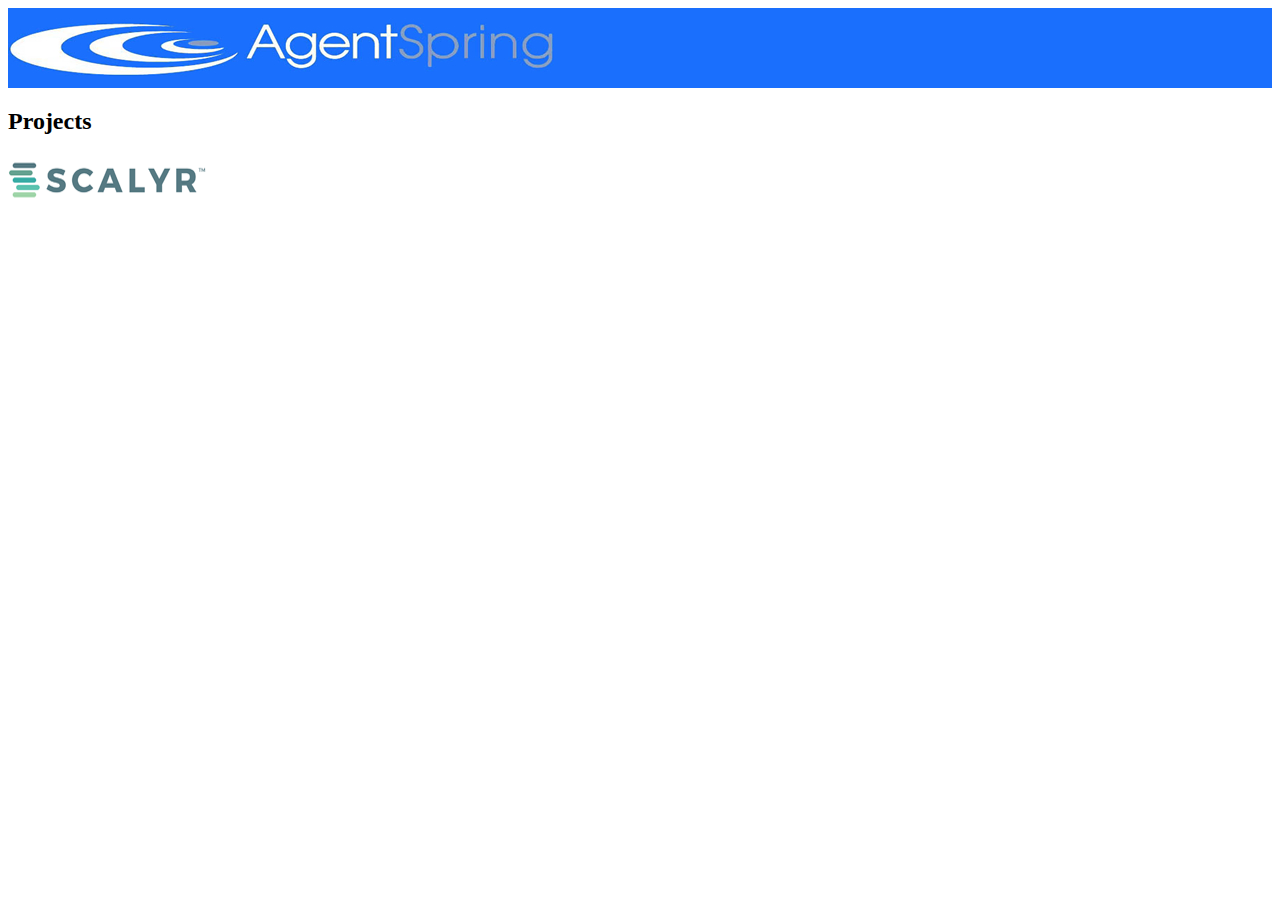
<file: index.html>
<!DOCTYPE html>
<html>

<head>
  <title>GitHub Projects | AgentSpring, LLC</title>
  <meta name="description" content="AgentSpring Projects on GitHub" />
  <meta name="keywords" content="github, projects, acquia, scalyr, splunk, sumologic, elastic search, elk, log, aggregation, analytics, servicenow, patrol" />
  <meta http-equiv="content-type" content="text/html; charset=windows-1252" />
<style>
   img.banner {
     max-width: 60%;
     height: auto;
     display: block;
   }
   @media {
    img.banner {
     width: auto; /* for ie 8 */
    }
   }
   figure, figcaption {
     display: block;
     font-style: italic;
     font-variant: small-caps;
   }
</style>
</head>

<body>
<div style="background: #1A6FFD;   padding: 10px 0 10px 0;">
  <img class="banner" src="images/banner.jpg" alt="AgentSpring, LLC">
</div>
<h2>Projects</h2>
<div>
<a href="scalyr/index.html"><img src="images/scalyr200x50.png" alt="AgentSpring Projects on GitHub"></a>
<div>

</body>
</html>
</file>
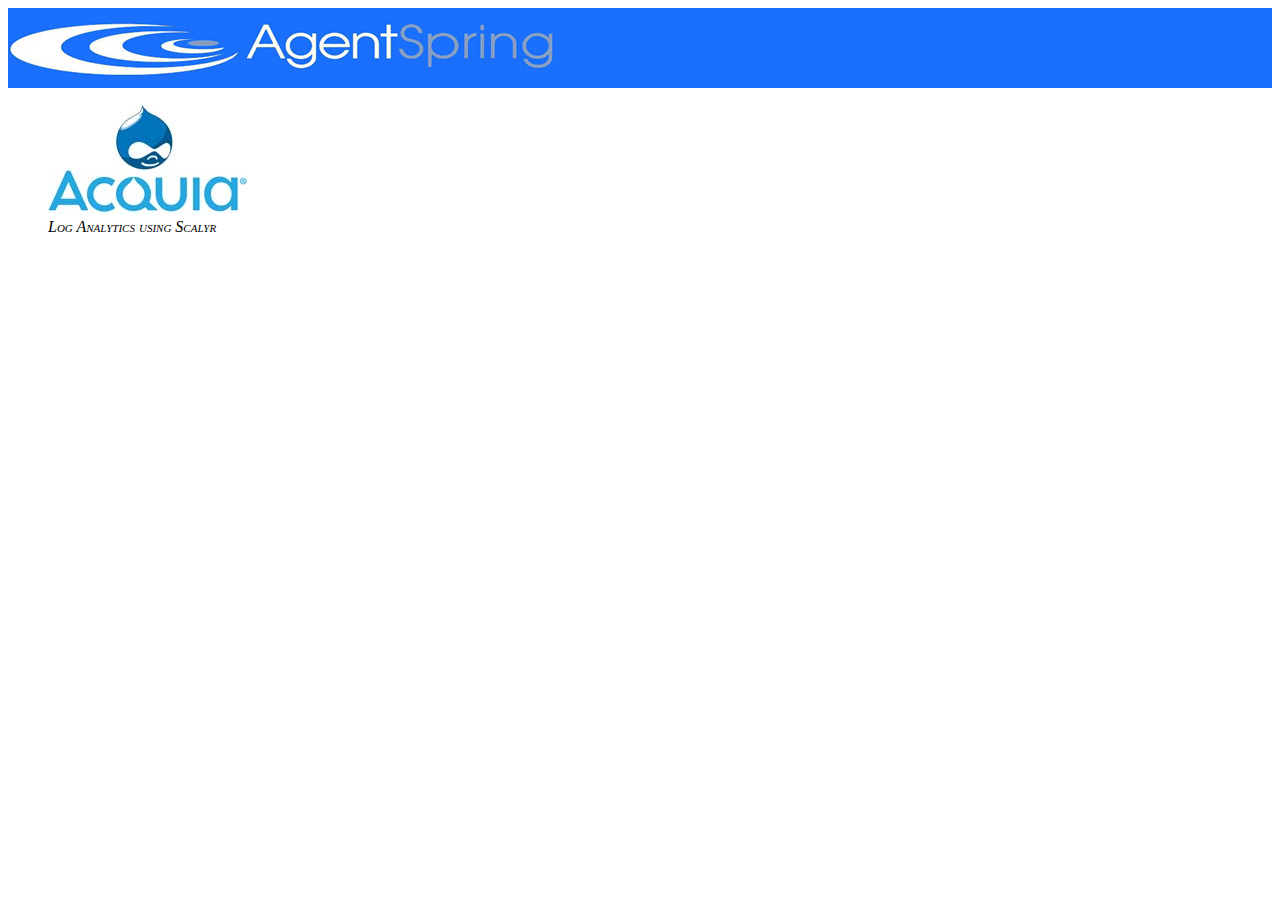
<file: scalyr/index.html>
<!DOCTYPE html>
<html>

<head>
  <title>Scalyr Projects | AgentSpring</title>
  <meta name="description" content="Scalyr integration projects and guides" />
  <meta name="keywords" content="acquia, scalyr, splunk, sumologic, elastic search, elk, log, aggregation, analytics, servicenow, patrol" />
  <meta http-equiv="content-type" content="text/html; charset=windows-1252" />
<style>
   img.banner {
     max-width: 60%;
     height: auto;
     display: block;
   }
   @media {
    img.banner {
     width: auto; /* for ie 8 */
    }
   }
   figure, figcaption {

     display: block;
     font-style: italic;
     font-variant: small-caps;
   }
</style>
</head></head>

<body>
<div style="background: #1A6FFD;   padding: 10px 0 10px 0;">
  <img class="banner" src="../images/banner.jpg" alt="AgentSpring, LLC">
</div>
<div>
<figure>
<a href="acquia/index.html"><img src="images/acquia200x110.jpg" alt="Scalyr Acquia"></a>
<figcaption>Log Analytics using Scalyr</figcaption>
</figure>
<div>

</body>
</html>
</file>
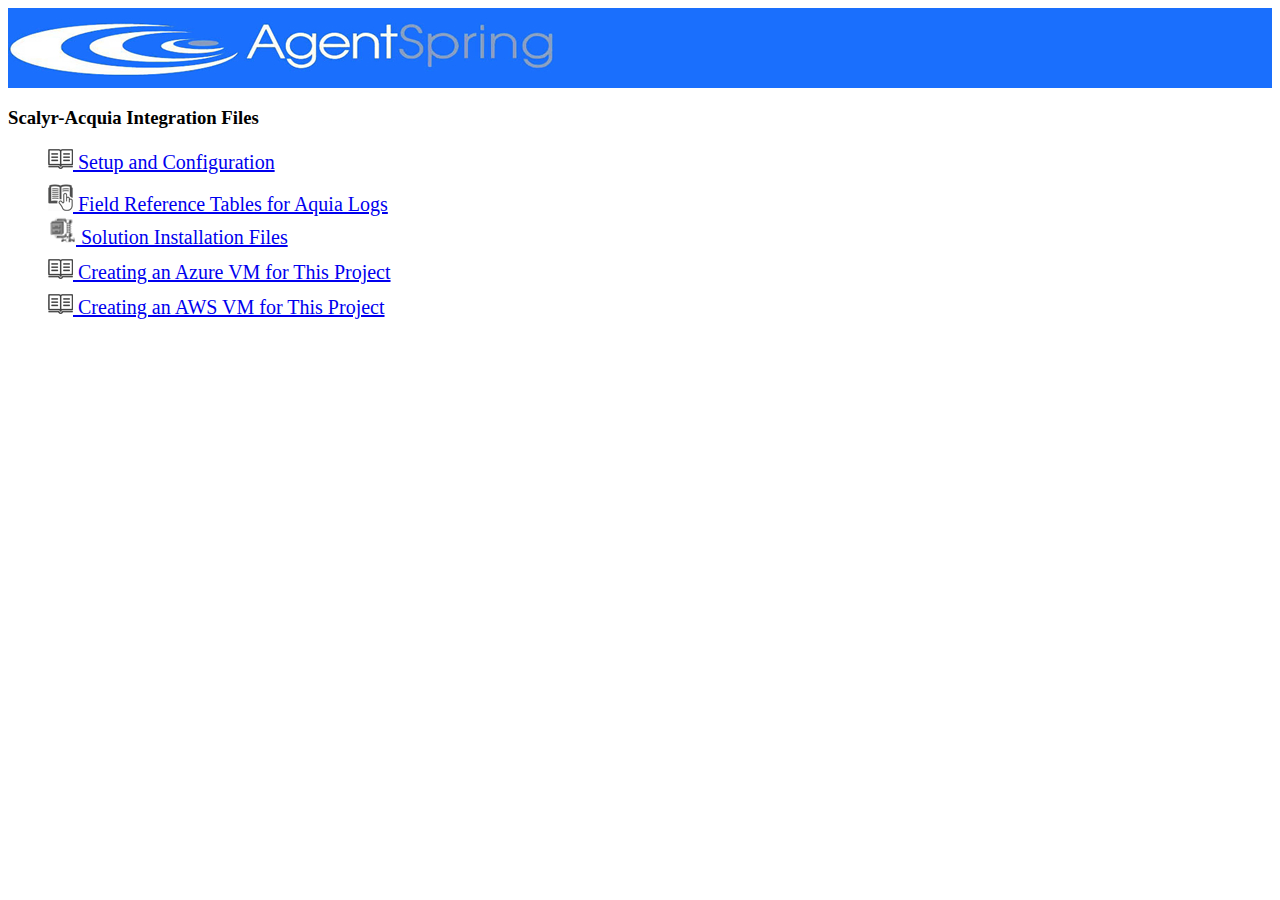
<file: scalyr/acquia/index.html>
<!DOCTYPE html>
<html>

<head>
  <title>Scalyr Acquia Integration Files | AgentSpring</title>
  <meta name="description" content="Acquia Log aggregation using Scalyr" />
  <meta name="keywords" content="acquia, scalyr, splunk, sumologic, elastic search, elk, log, aggregation, analytics, servicenow, patrol" />
  <meta http-equiv="content-type" content="text/html; charset=windows-1252" />
<style>
   img.banner {
     max-width: 60%;
     height: auto;
     display: block;
   }
   @media {
    img.banner {
     width: auto; /* for ie 8 */
    }
   }
   figure, figcaption {

     display: block;
     font-style: italic;
     font-variant: small-caps;
   }
   li {
       list-style-type: none;
   }
</style>
</head></head>

<body>
<div style="background: #1A6FFD;   padding: 10px 0 10px 0;">
  <img class="banner" src="./images/banner.jpg" alt="AgentSpring, LLC">
</div>

<h3>Scalyr-Acquia Integration Files</h3>
<ul style="font-size: 20px;">
<li style="padding-bottom: 10px;"><a href="scalyr_acquia.html"><img src="./images/ug25.png"> Setup and Configuration</a></li>
<li><a href="scalyr_acquia_field_ref.html"><img src="./images/ref25.png"> Field Reference Tables for Aquia Logs</a></li>
<li><a href="scalyr_acquia.tar.gz"><img src="./images/cmp25.png"> Solution Installation Files</a></li>
<li style="padding-top: 10px;"><a href="scalyr_acquia_azure_vm.html"><img src="./images/ug25.png"> Creating an Azure VM for This Project</a></li>
<li style="padding-top: 10px;"><a href="scalyr_acquia_aws_vm.html"><img src="./images/ug25.png"> Creating an AWS VM for This Project</a></li>
</ul>
</div>
</body>
</html>
</file>
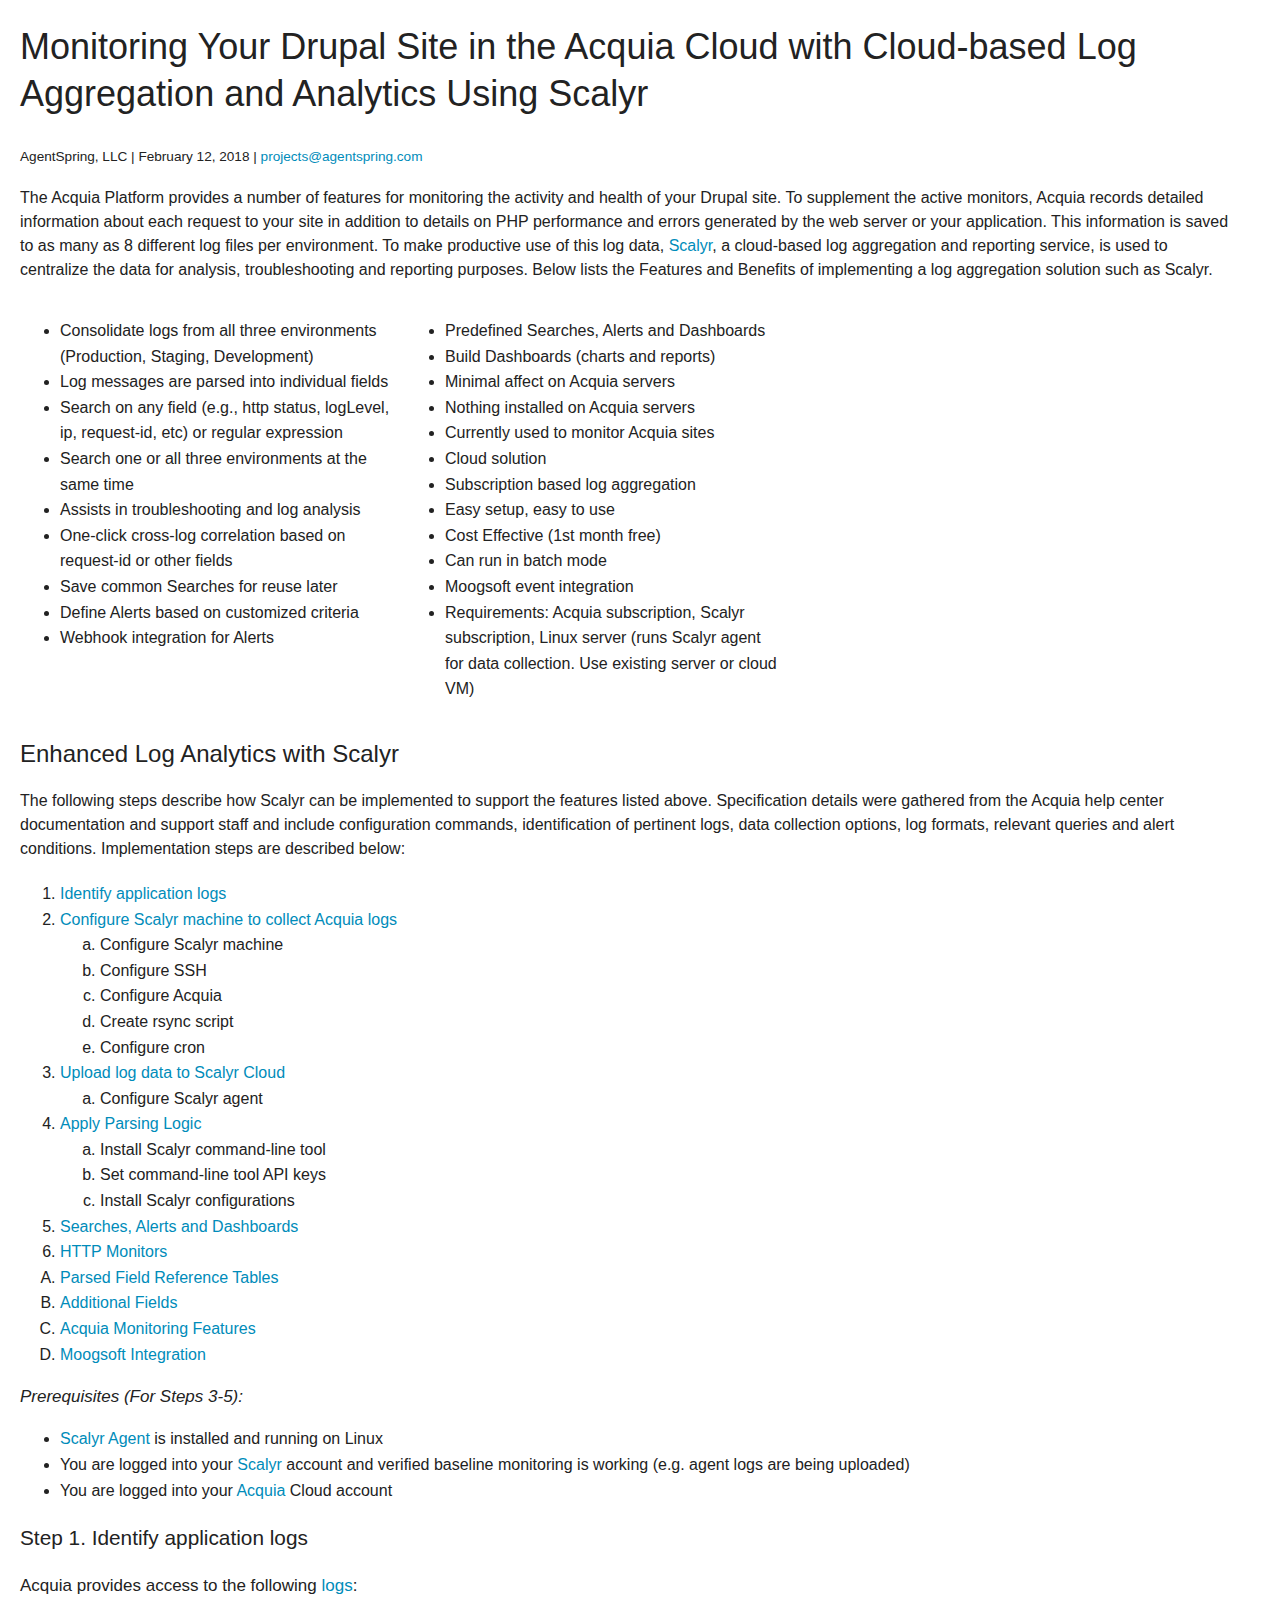
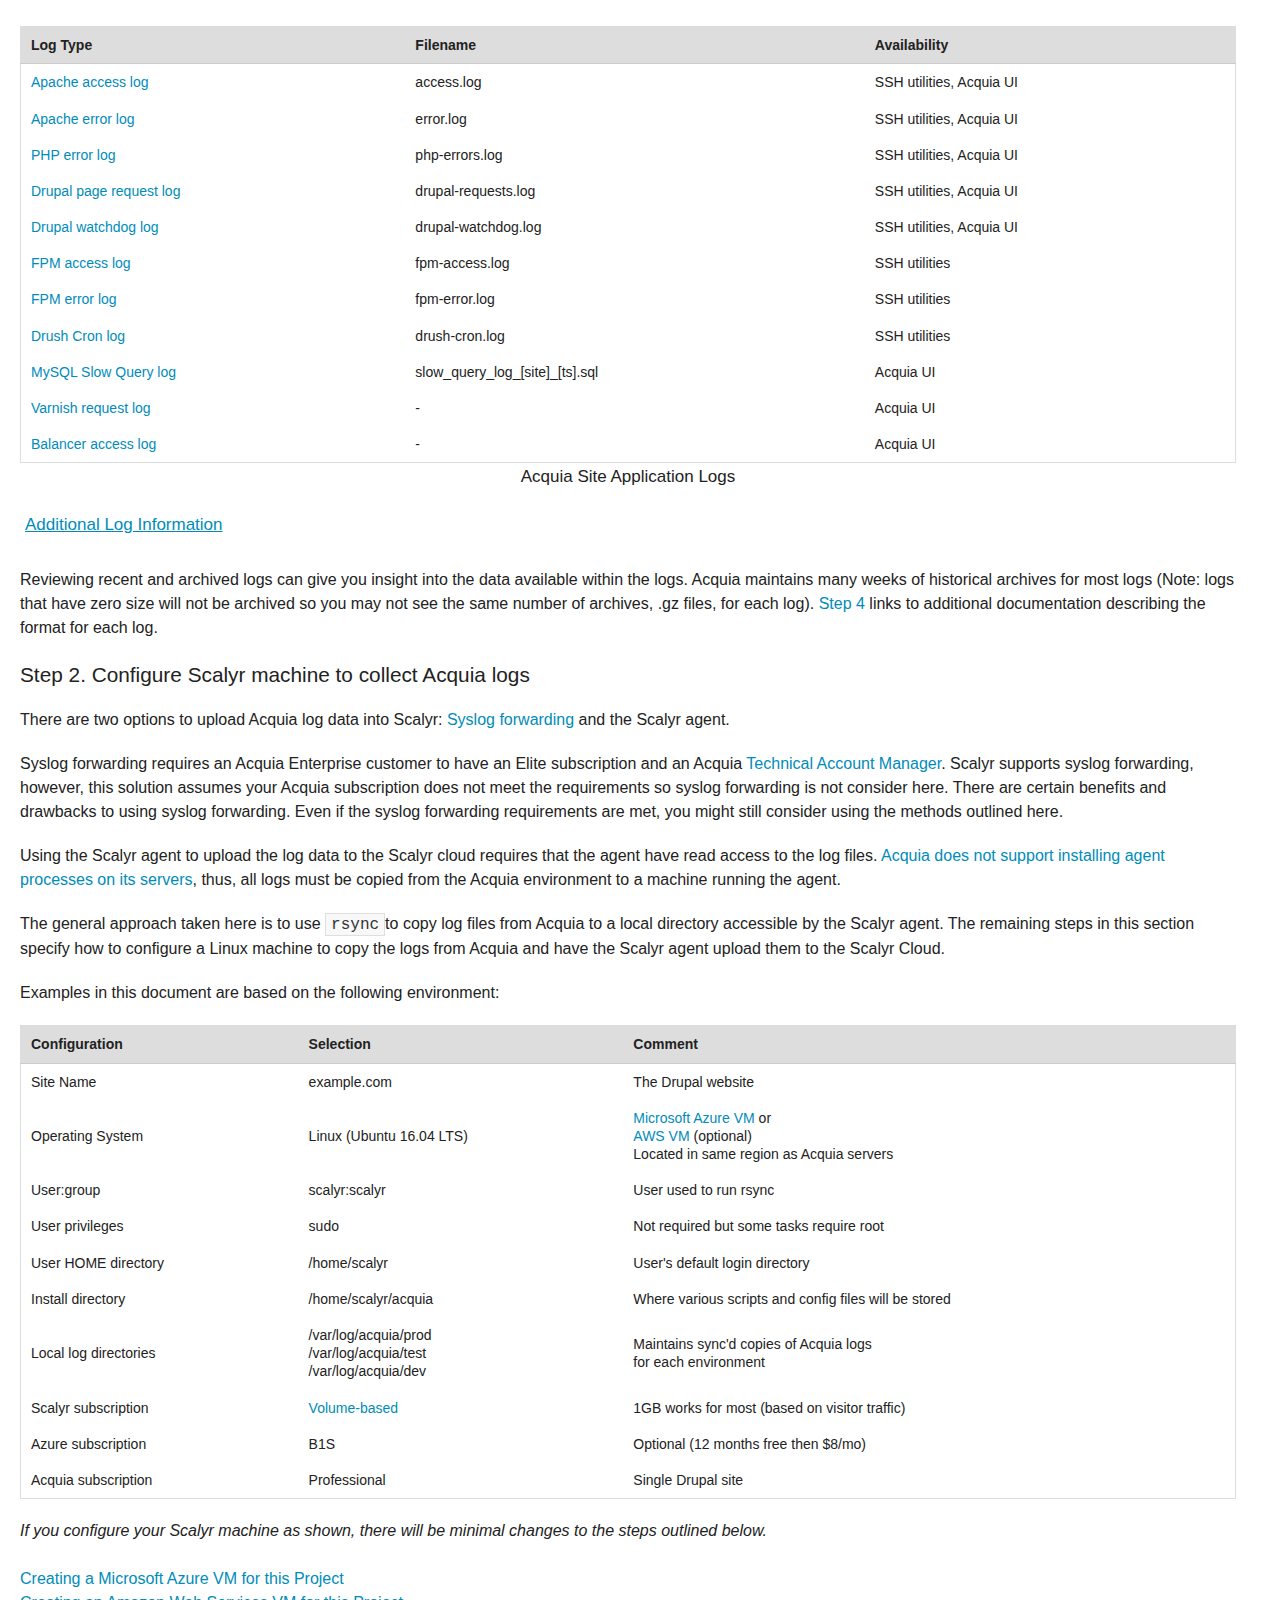
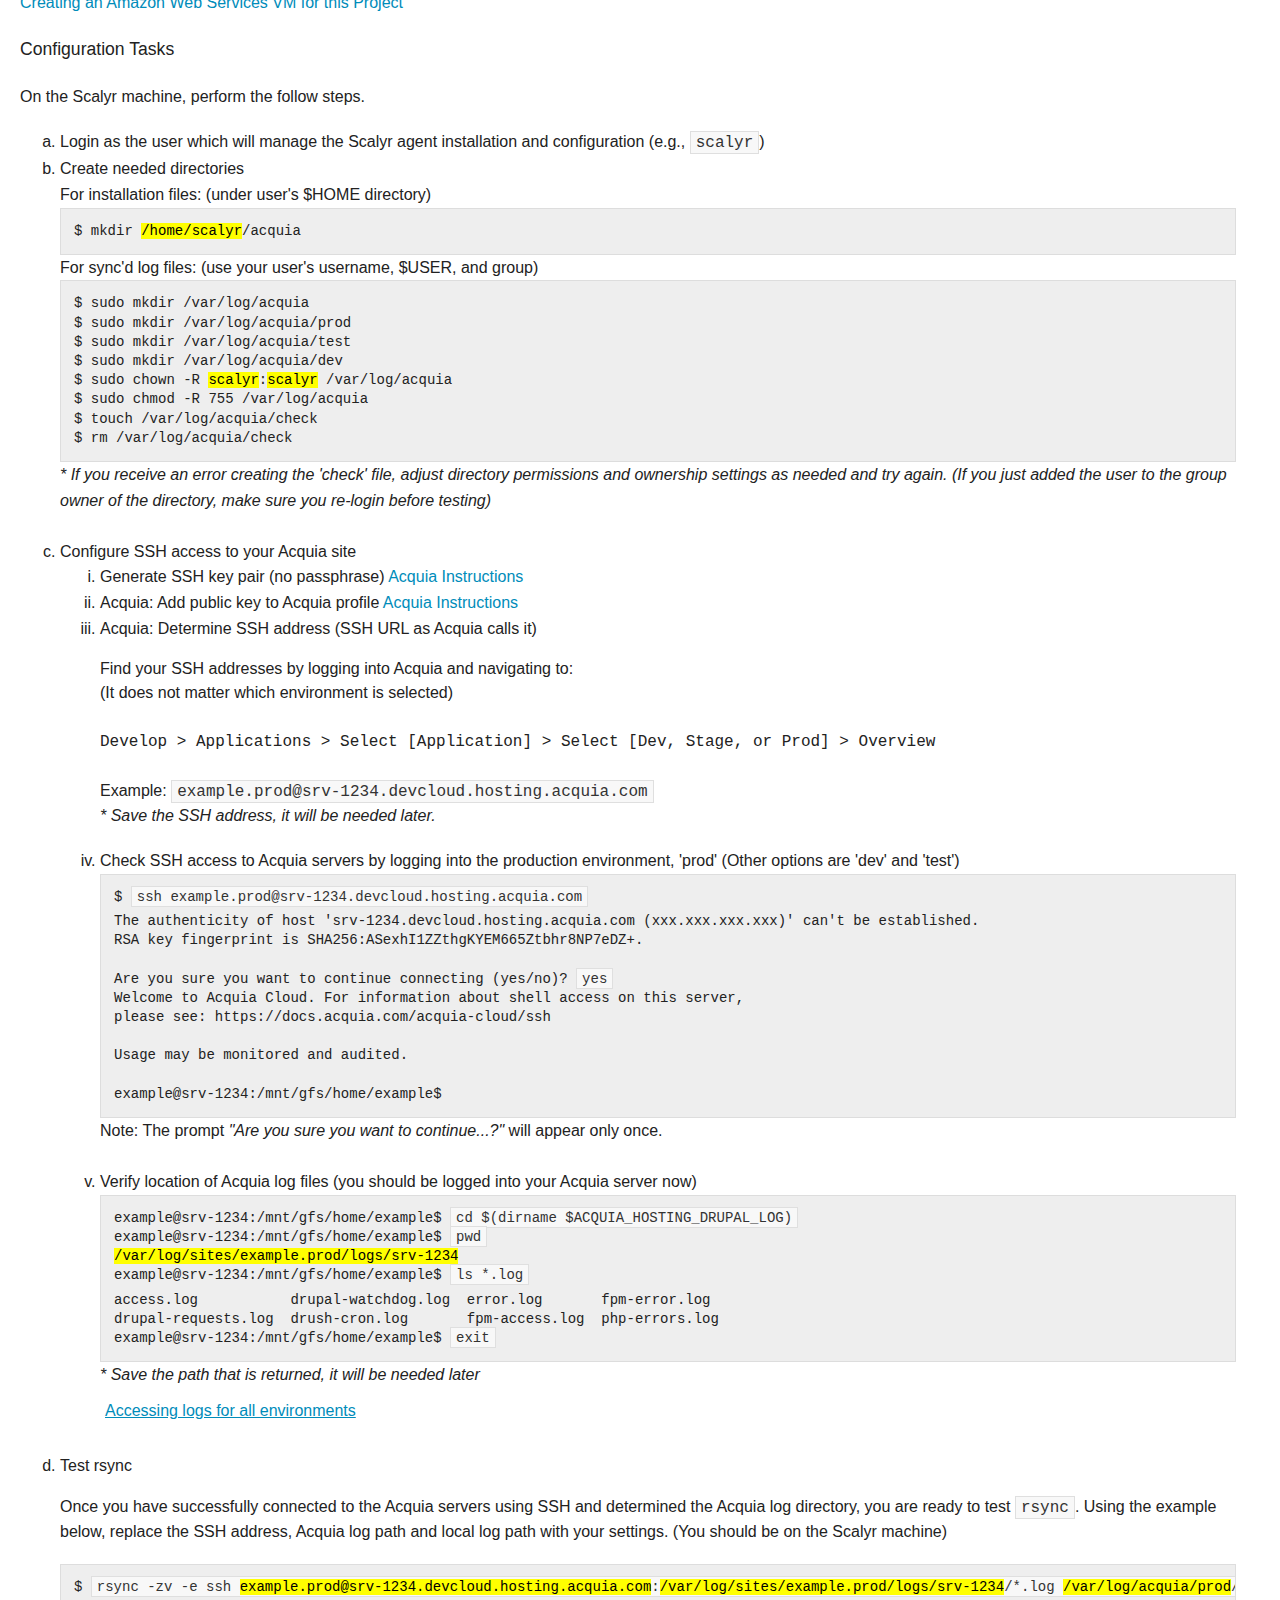
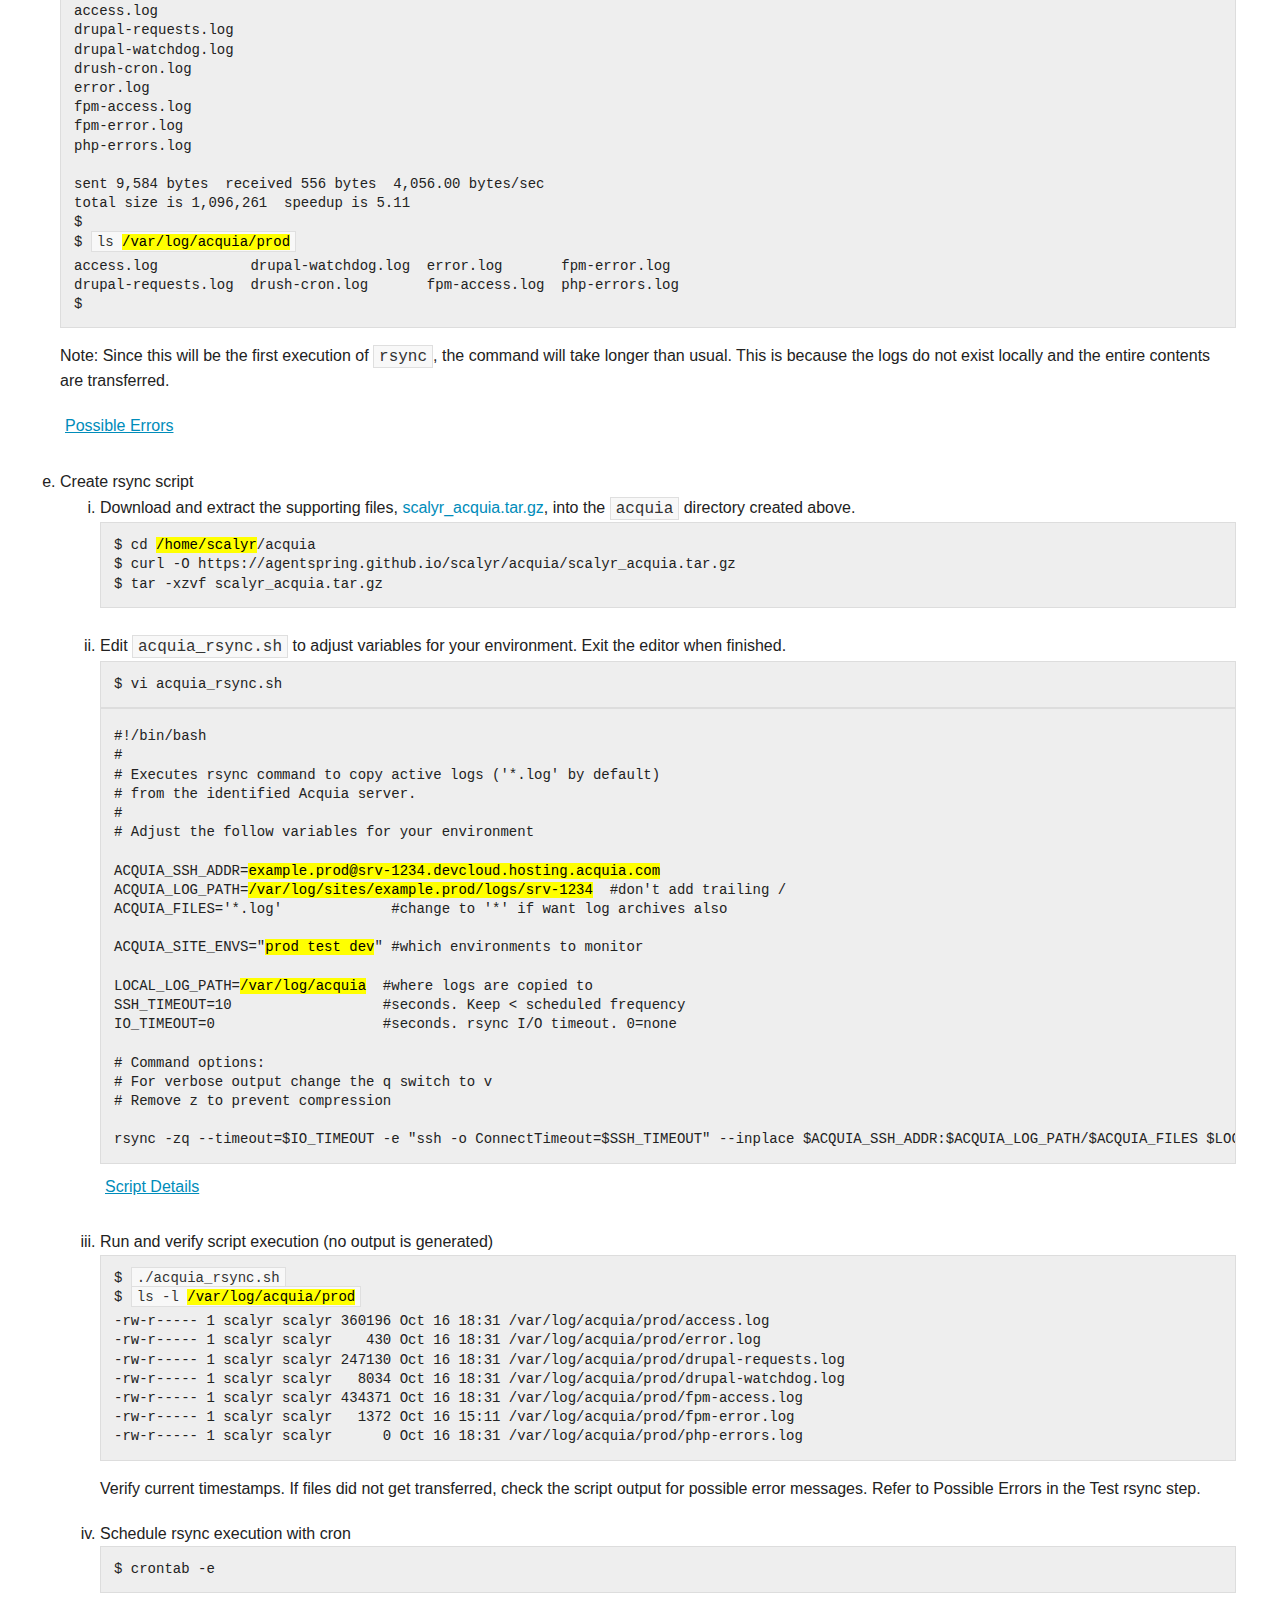
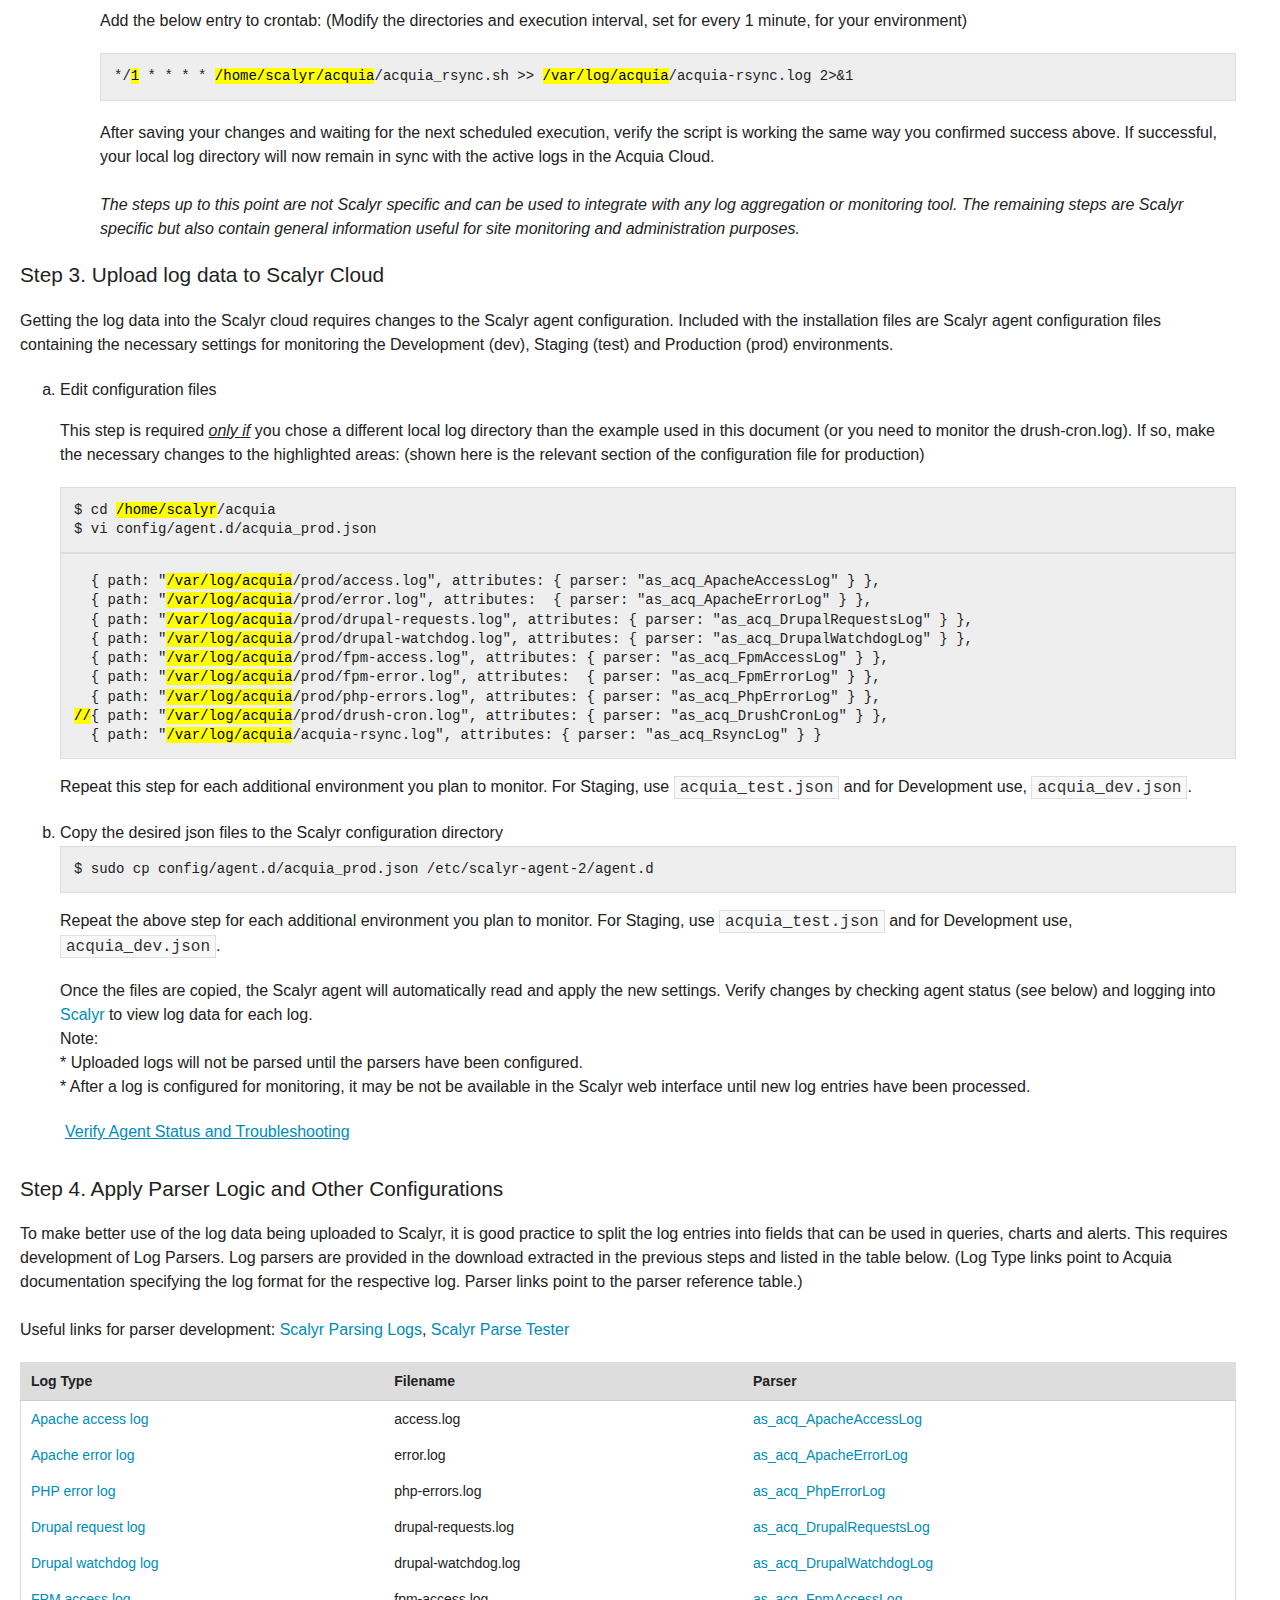
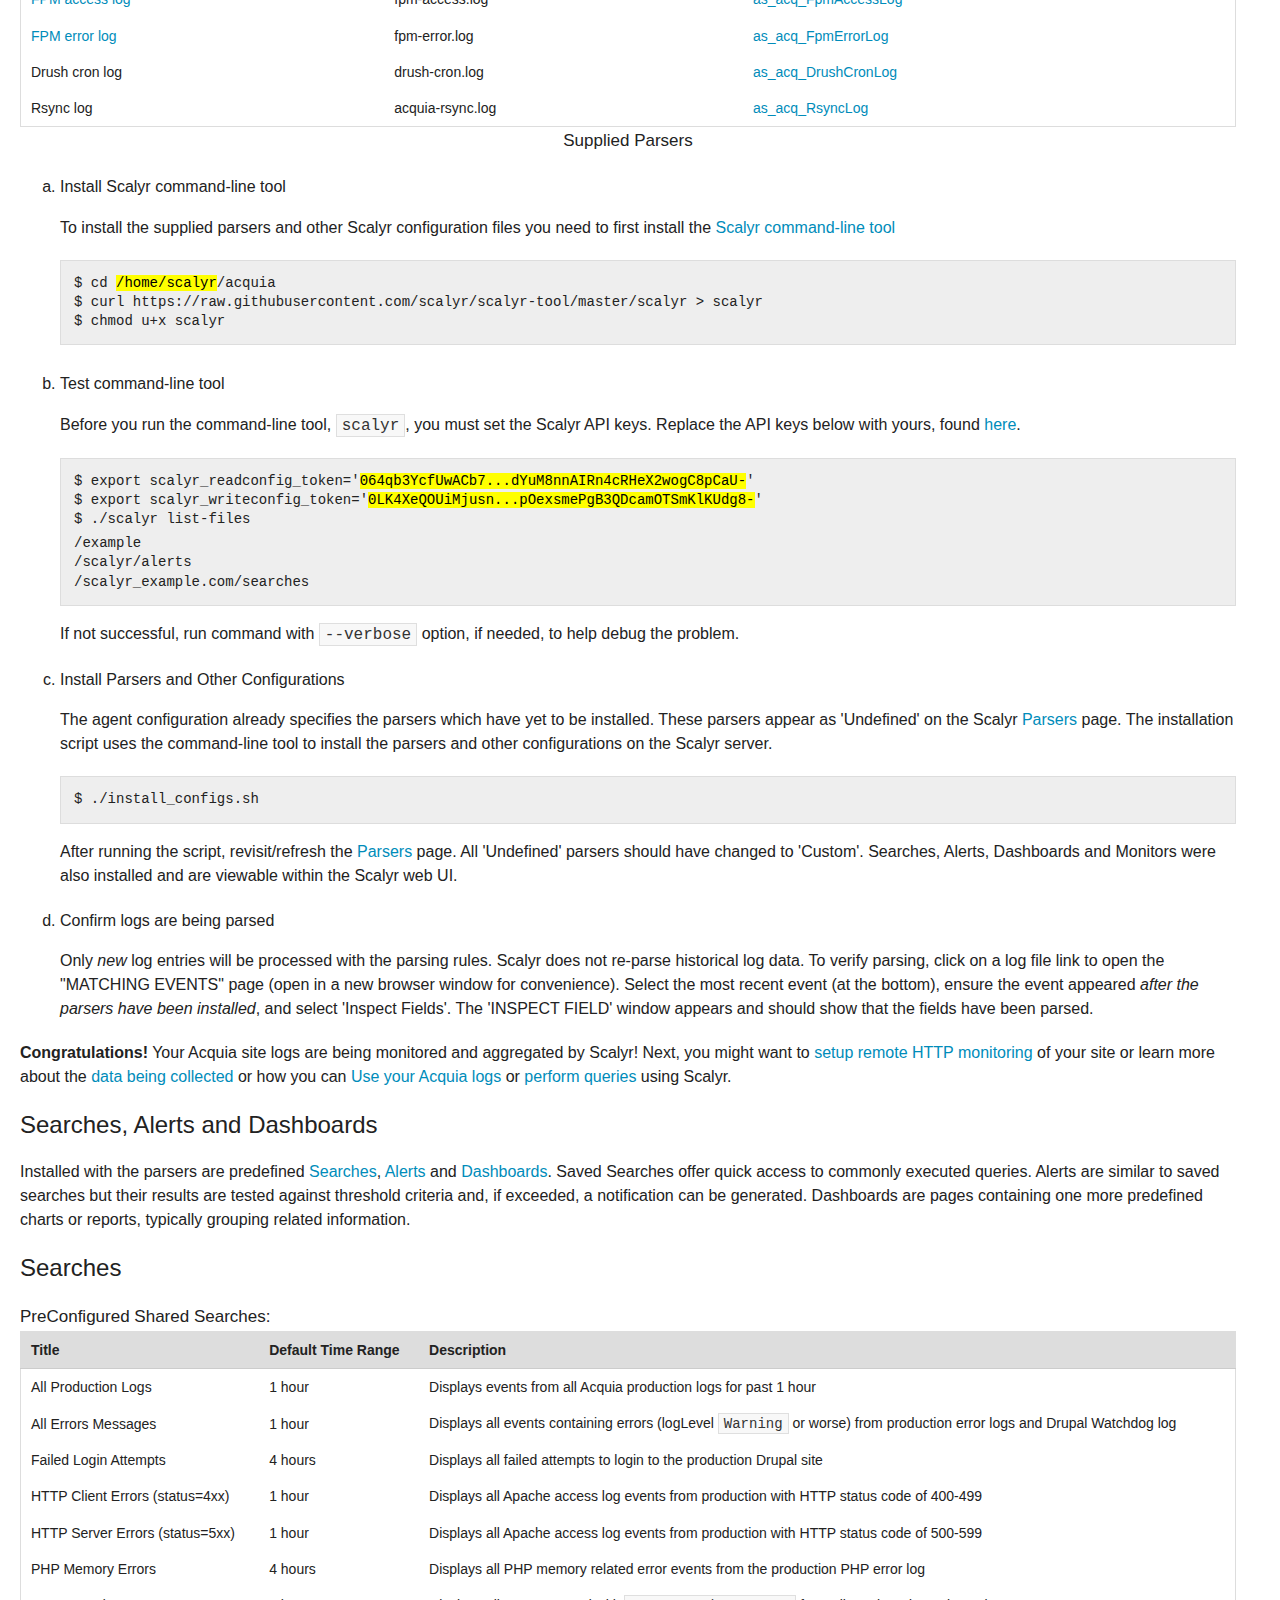
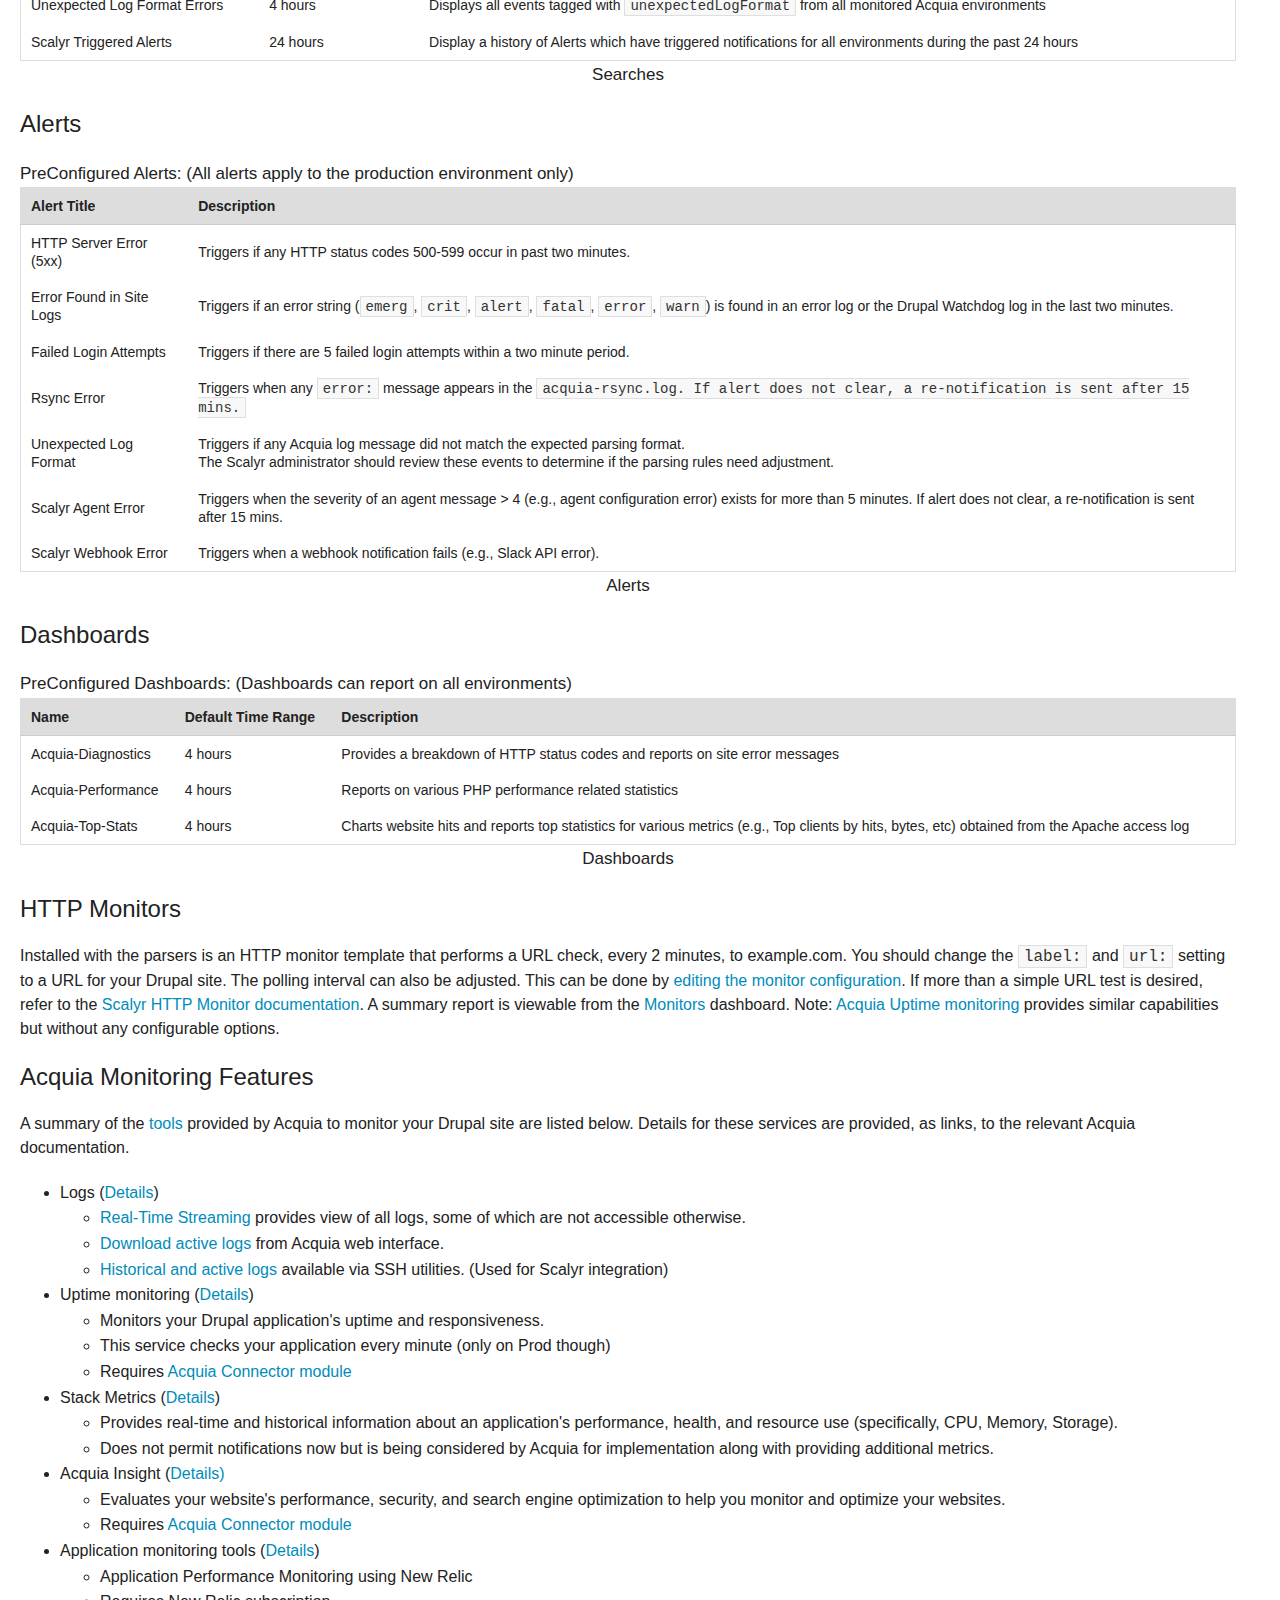
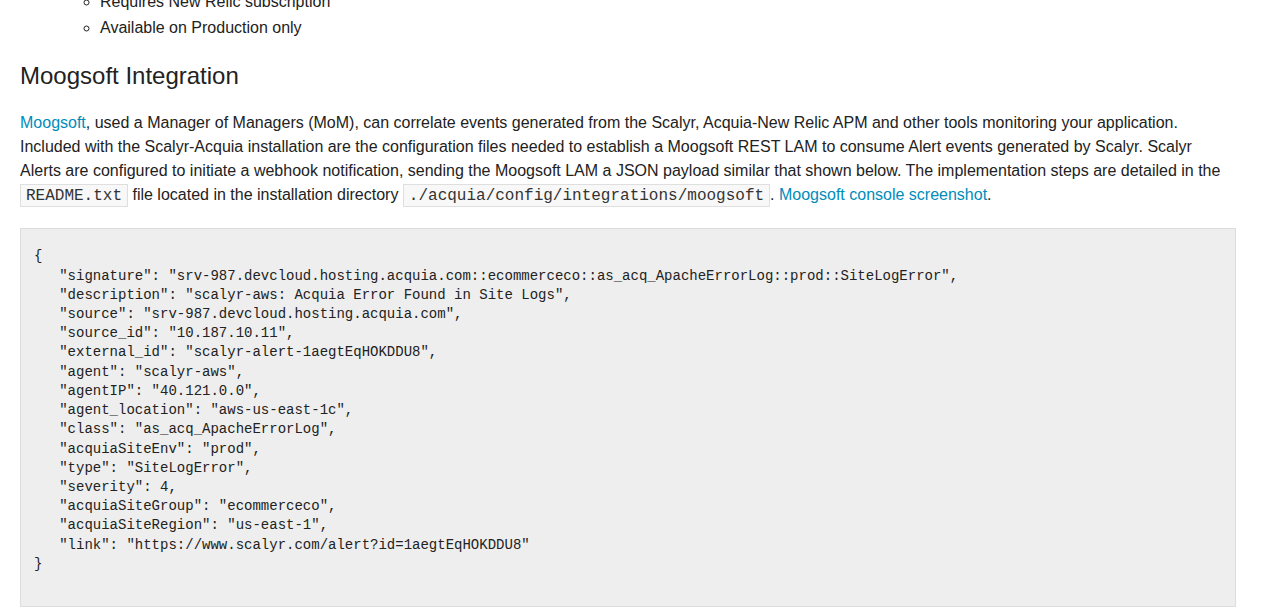
<file: scalyr/acquia/scalyr_acquia.html>
<!DOCTYPE html>
<html lang="en">
  <head>
    <meta content="text/html; charset=UTF-8" http-equiv="content-type">
    <title>Monitoring and Log Analytics of Acquia Drupal Sites Using Scalyr | AgentSpring</title>
    <meta content="AgentSpring, LLC" name="author">
    <meta content="Monitoring Your Drupal Site in the Acquia Cloud with Cloud-based Log
      Aggregation and Analytics Using Scalyr" name="description">
    <meta content="acquia, scalyr, drupal, cms, cloud, monitoring, devops, log, aggregation, analytics, apache, mysql, php, access, error, elk, splunk"
      name="keywords">
    <meta content="Sublime Text and TextPad" name="generator">
    <style>
body {
  font-family: "Proxima Nova", "proxima-nova", "Helvetica Neue", Helvetica, Roboto, Arial, sans-serif;
  font-size: 17px;
  font-style: normal;
  font-weight: normal;
  line-height: 1.6em;
  color: #222;
  margin-left: 20px;
  width: 95%
}
h1 {
	font-size: 2.25rem;
}
h2 {
	font-size: 1.5rem;
}
h3 {
	font-size: 1.3rem;
}
h4 {
	font-size: 1.1rem;
}

h1, h2, h3, h4, h5, h6 {
	font-weight: normal;
	line-height: 1.3em;
}
p {
    font-family: inherit;
    font-size: 1rem;
    font-weight: normal;
    line-height: 1.5em;
    margin-bottom: 1.25rem;
    text-rendering: optimizeLegibility;
}
a {
	color: #008CBA;
	line-height: inherit;
	text-decoration: none;
}

ul, ol, dl {
    font-family: inherit;
    font-size: 1rem;
    line-height: 1.6rem;
    list-style-position: outside;
}

table {
    background: #FFFFFF;
    border: solid 1px #DDDDDD;
    margin-bottom: 1.25rem;
    table-layout: auto;
    width: 100%;
    border-collapse: collapse;
    border-spacing: 0;
}
table tr th {
    border-bottom: 1px solid #ccc;
    background-color: #ddd;
}
table tr th, table tr td {
    font-size: 0.875rem;
    color: #222222;
    line-height: 1.3em;
    padding: 0.562rem 0.625rem;
    text-align: left;
}
caption {
    caption-side: bottom;
}

code {
    font-family: Consolas, "Liberation Mono", Courier, monospace;
    font-weight: normal;
    background-color: #f8f8f8;
    border-color: #dfdfdf;
    border-style: solid;
    border-width: 1px;
    color: #333333;
    padding: 0.125rem 0.3125rem 0.0625rem;
}

pre  {
    font-family: inherit;
    font-size: inherit;
    margin: 5px 0px 0px 0px;
}


.codeblock {
    font-family: Consolas, "Liberation Mono", Courier, monospace;
    font-size: .875rem;
    line-height: 1.2rem;
    background-color: #EEEEEE;
    border: 1px solid #ddd;
    padding: 13px;
    white-space: nowrap;
    overflow: auto;
}
.noncode {
    font-family: Consolas, "Liberation Mono", Courier, monospace;
    white-space: nowrap;
    overflow: auto;
}


/****** Accordion CSS ******/

.ac-container{
	width: auto;	/* width of the container */
	margin: 10px auto 30px auto;
	text-align: left;
}
.ac-container input{
	display: none;	/* Hide checkboxes - there is no real input */
}
.ac-container label { /* Styling of tab text to Click on */
	font-size: inherit;.
  text-decoration: line-through;
	color: #008CBA;
	padding: 5px;
	position: relative;
/*	display: block; */
	z-index: 20;
	cursor: pointer;
	background: #ffffff; /* background-color: transparent; */
}

.ac-container input:checked + label { /* styling of tab text when expanded */
	background: #EEEEEE;
}

.ac-container article{
/* display: inline-block; */
	background: #EEEEEE;	/* text bg color */
	margin-top: 0px;
	padding-left: 5px; /* matches label */
	overflow: hidden;	/* do not overlay text */

/*	Horiz scrollbar
    overflow: auto;
	white-space: nowrap;
*/

	height: 0px;		/* initial height */
	position: relative;
	-webkit-transition: height 0.3s ease-in-out, box-shadow 0.6s linear;
	-moz-transition: height 0.3s ease-in-out, box-shadow 0.6s linear;
	-o-transition: height 0.3s ease-in-out, box-shadow 0.6s linear;
	-ms-transition: height 0.3s ease-in-out, box-shadow 0.6s linear;
	transition: height 0.3s ease-in-out, box-shadow 0.6s linear;
}
.ac-container article p {	/* Styling the paragraphs within article */
	color: #222222;
	margin: 0;		/* no margin, we have used padding */
	line-height: 23px;
	font-size: 14px;
	padding: 5px;
 }

.ac-container input:checked ~ article{
	transition:
		height 0.5s ease-in-out,
		box-shadow 0.1s linear;
	box-shadow: 0px 0px 0px 1px rgba(155,155,155,0.3);
}
.ac-container input:checked ~ article.ac-height{
	height: 100%;
    overflow: auto;
}

/*
.ac-container label:hover{
	color: #008CBA;
}
*/

/*
.ac-container label:hover:after,
.ac-container input:checked + label:hover:after{
	content: '';
	position: absolute;
	width: 24px;
	height: 24px;
	right: 13px;
	top: 7px;
}
*/
</style>
</head>
<!-- ****************************** BODY ****************************** -->
  <body>
    <h1>Monitoring Your Drupal Site in the Acquia Cloud with Cloud-based Log
      Aggregation and Analytics Using Scalyr</h1>
    <span style="font-size: .8em">AgentSpring, LLC | February 12, 2018 | <a href="mailto:click2see.com?subject=Scalyr-Acquia"  onClick="this.href=this.href.replace('click', 'projects@'); this.href=this.href.replace('2see', 'agentspring');">projects<span style="display:none">foo</span>@agentspring.com</a></span>
    <br>
    <p>The Acquia Platform provides a number of features for monitoring the activity and health of your Drupal site. To supplement the active monitors, Acquia records detailed information about each request to your site in addition to details on PHP performance and errors generated by the web server or your application. This information is saved to as many as 8 different log files per environment. To make productive use of this log data, <a href="http://www.scalyr.com">Scalyr</a>, a cloud-based log aggregation and reporting service, is used to centralize the data for analysis, troubleshooting and reporting purposes. Below lists the Features and Benefits of implementing a log aggregation solution such as Scalyr.</p>
<div style=“width:750px;”>
    <div style="float: left; width: 375px; padding-right: 10px;">
    <ul>
      <li>Consolidate logs from all three environments (Production, Staging, Development)</li>
      <li>Log messages are parsed into individual fields</li>
      <li>Search on any field (e.g., http status, logLevel, ip, request-id, etc) or regular expression</li>
      <li>Search one or all three environments at the same time</li>
      <li>Assists in troubleshooting and log analysis</li>
      <li>One-click cross-log correlation based on request-id or other fields</li>
      <li>Save common Searches for reuse later</li>
      <li>Define Alerts based on customized criteria</li>
      <li>Webhook integration for Alerts</li>
    </ul>
    </div>
    <div style="float: left; width: 375px;">
      <ul>
      <li>Predefined Searches, Alerts and Dashboards</li>
      <li>Build Dashboards (charts and reports)</li>
      <li>Minimal affect on Acquia servers</li>
      <li>Nothing installed on Acquia servers</li>
      <li>Currently used to monitor Acquia sites</li>
      <li>Cloud solution</li>
      <li>Subscription based log aggregation</li>
      <li>Easy setup, easy to use</li>
      <li>Cost Effective (1st month free)</li>
      <li>Can run in batch mode</li>
      <li>Moogsoft event integration</li>
      <li>Requirements: Acquia subscription, Scalyr subscription, Linux server (runs Scalyr agent for data collection. Use existing server or cloud VM)</li>
    </ul>
    </div>
</div>
    <div style="clear: left;"></div>


<!-- **************************** SCALYR STEPS ************************** -->
    <h2>Enhanced Log Analytics with Scalyr</h2>
    <p>The following steps describe how Scalyr can be implemented to support the
      features listed above. Specification details were gathered from the Acquia help
      center documentation and support staff and include configuration commands, identification of pertinent logs, data collection options, log formats, relevant queries and alert conditions. Implementation steps are described below:</p>
    <ol>
      <li><a href="#step1">Identify application logs</a></li>
      <li><a href="#step2">Configure Scalyr machine to collect Acquia logs</a>
        <ol type="a">
          <li>Configure Scalyr machine </li>
          <li>Configure SSH</li>
          <li>Configure Acquia</li>
          <li>Create rsync script</li>
          <li>Configure cron</li>
        </ol>
      </li>
      <li><a href="#step3">Upload log data to Scalyr Cloud</a>
        <ol type="a">
          <li>Configure Scalyr agent</li>
        </ol>
      </li>
      <li><a href="#step4">Apply Parsing Logic</a>
        <ol type="a">
          <li>Install Scalyr command-line tool</li>
          <li>Set command-line tool API keys</li>
          <li>Install Scalyr configurations</li>
        </ol>
      </li>
      <li><a href="#searches">Searches, Alerts and Dashboards</a></li>
      <li><a href="#monitors">HTTP Monitors</a></li>
      <li type="A" value="1"><a href="./scalyr_acquia_field_ref.html">Parsed Field Reference Tables</a></li>
      <li type="A" value="2"><a href="./scalyr_acquia_field_ref.html#refAFields">Additional Fields</a></li>
      <li type="A" value="3"><a href="#acquia">Acquia Monitoring Features</a></li>
      <li type="A" value="4"><a href="#moogsoft">Moogsoft Integration</a></li>
    </ol>
    <em>Prerequisites (For Steps 3-5):</em><br>
    <ul>
      <li><a title="Scalyr Agent" href="https://www.scalyr.com/help/welcome">Scalyr
          Agent</a> is installed and running on Linux</li>
      <li>You are logged into your <a href="https://www.scalyr.com" target="_blank">Scalyr</a> account and verified baseline monitoring is working (e.g. agent logs are being uploaded)</li>
      <li>You are logged into your <a title="Acquia Home" href="https://www.acquia.com/" target="_blank">Acquia</a> Cloud account</li>
    </ul>

<!-- ****************************** STEP 1 ****************************** -->

    <h3 id="step1">Step 1. Identify application logs</h3>
    Acquia provides access to the following <a title="Acquia Logs" href="https://docs.acquia.com/acquia-cloud/monitor/logs">logs</a>:<br>
    <br>
    <table style="width: 100%;">
      <caption>Acquia Site Application Logs</caption>
      <tbody>
        <tr>
          <th>Log Type</th>
          <th>Filename</th>
          <th>Availability</th>
        </tr>
        <tr>
          <td><a title="Apache access log" href="https://docs.acquia.com/acquia-cloud/monitor/logs/apache-access">
          Apache access log</a></td>
          <td>access.log</td>
          <td>SSH utilities, Acquia UI</td>
        </tr>
        <tr>
          <td><a title="Apache error log" href="https://docs.acquia.com/acquia-cloud/monitor/logs/apache-error">
          Apache error log</a></td>
          <td>error.log</td>
          <td>SSH utilities, Acquia UI</td>
        </tr>
        <tr>
          <td><a title="PHP error log" href="https://docs.acquia.com/acquia-cloud/monitor/logs/php-error">
          PHP error log</a></td>
          <td>php-errors.log</td>
          <td>SSH utilities, Acquia UI</td>
        </tr>
        <tr>
          <td><a title="Drupal request log" href="https://library.acquia.com/acquia-cloud/monitor/logs/drupal-requests">
          Drupal page request log</a></td>
          <td>drupal-requests.log</td>
          <td>SSH utilities, Acquia UI</td>
        </tr>
        <tr>
          <td><a title="Drupal watchdog log" href="https://docs.acquia.com/acquia-cloud/monitor/logs/drupal-watchdog">
          Drupal watchdog log</a></td>
          <td>drupal-watchdog.log</td>
          <td>SSH utilities, Acquia UI</td>
        </tr>
        <tr>
          <td><a title="FPM access log" href="http://www.tothenew.com/blog/php5-fpm-logging/">
          FPM access log</a></td>
          <td>fpm-access.log</td>
          <td>SSH utilities</td>
        </tr>
        <tr>
          <td><a title="FPM error log" href="https://docs.acquia.com/acquia-cloud/monitor/logs/fpm-error">
          FPM error log</a></td>
          <td>fpm-error.log</td>
          <td>SSH utilities</td>
        </tr>
        <tr>
          <td><a title="Drush cron log" href="https://docs.acquia.com/acquia-cloud/manage/cron">
          Drush Cron log</a></td>
          <td>drush-cron.log</td>
          <td>SSH utilities</td>
        </tr>
        <tr>
          <td><a title="MySQL slow query log" href="https://docs.acquia.com/articles/tools-parsing-slow-query-log">
          MySQL Slow Query log</a></td>
          <td>slow_query_log_[site]_[ts].sql</td>
          <td>Acquia UI</td>
        </tr>
        <tr>
          <td><a title="Varnish request log" href="https://docs.acquia.com/acquia-cloud/monitor/logs/varnish-request">
          Varnish request log</a></td>
          <td>-</td>
          <td>Acquia UI</td>
        </tr>
        <tr>
          <td><a title="Balancer access log" href="https://docs.acquia.com/acquia-cloud/monitor/logs/balancer-access">
          Balancer access log</a></td>
          <td>-</td>
          <td>Acquia UI</td>
        </tr>
      </tbody>
    </table>
    <div class="ac-container">
      <div> <input id="ac1" name="accordion1" type="checkbox"> <label for="ac1"><u>Additional
            Log Information</u></label>
        <article class="ac-height">
          <ul>
            <li>Location of logs on Acquia servers: <span class="noncode">
                /var/log/sites/[sitename].[env]/logs/[server]</span><br>
            Example: <code>/var/log/sites/example.prod/logs/srv-1234</code><br>
            </li>
            <li>Acquia Cloud customers are all using PHP-FPM (<a title="Acquia PHP-FPM"
                href="https://docs.acquia.com/article/errors-apache-error-log">Reference</a>)</li>
            <li>All log files on Acquia Cloud, except PHP logs, use UTC for timestamp (<a title="Acquia Troubleshooting with Logs" href="https://docs.acquia.com/article/introduction-troubleshooting-log-files">Reference</a>)</li>
            <li>Apache access log contains only requests that have bypassed Varnish (<a title="Acquia Access Log" href="https://docs.acquia.com/acquia-cloud/monitor/logs/apache-access">Reference</a>)</li>
            <li>Drupal watchdog log is only available if the syslog module is
              enabled (<a title="Acquia Drupal Watchdog" href="https://library.acquia.com/acquia-cloud/monitor/logs/drupal-watchdog">Reference</a>)</li>
            <li>Queries longer than 1 second are logged to the MySQL slow query
              log (<a title="Acquia MySQL Slow Query Log" href="https://docs.acquia.com/articles/tools-parsing-slow-query-log">Reference</a>)</li>
            <li>Varnish and Balancer logs are typically only available using the log stream feature (<a title="Acquia Varnish Log" href="https://docs.acquia.com/acquia-cloud/monitor/logs/varnish-request">Reference</a>)</li>
            <li>Varnish and Balancer logs are available if you have dedicated balancers (<a title="Acquia Varnish Log" href="https://docs.acquia.com/acquia-cloud/monitor/logs/balancer-access">Reference</a>)</li>
            <li>The <code>drush-cron.log</code> exists if cron output is
              specifically redirected to the file (<a title="Acquia Drush Cron"
                href="https://docs.acquia.com/article/drush-cron">Reference</a>)</li>
          </ul>
        </article>
      </div>
    </div>
    <p>Reviewing recent and archived logs can give you insight into the data
      available within the logs. Acquia maintains many weeks of historical
      archives for most logs (Note: logs that have zero size will not be
      archived so you may not see the same number of archives, .gz files, for
      each log). <a href="#step4">Step 4</a> links to additional documentation
      describing the format for each log.</p>

<!-- ****************************** STEP 2 ****************************** -->

    <h3 id="step2">Step 2. Configure Scalyr machine to collect Acquia logs</h3>
    <p>There are two options to upload Acquia log data into Scalyr: <a title="Acquia syslog forwarding"
        href="https://docs.acquia.com/acquia-cloud/monitor/logs/forwarding">Syslog
        forwarding</a> and the Scalyr agent.</p>
    <p>Syslog forwarding requires an Acquia Enterprise customer to have an Elite
      subscription and an Acquia <a title="Acquia TAM" href="https://library.acquia.com/guide/tam">Technical
        Account Manager</a>. Scalyr supports syslog forwarding, however, this solution assumes your Acquia
      subscription does not meet the requirements so syslog forwarding is not consider here. There are certain benefits and drawbacks to using syslog forwarding. Even if the syslog forwarding
      requirements are met, you might still consider using the methods outlined
      here.</p>
    <p>Using the Scalyr agent to upload the log data to the Scalyr cloud
      requires that the agent have read access to the log files.
      <a href="https://library.acquia.com/acquia-cloud/arch/tech-platform">Acquia does not support
      installing agent processes on its servers</a>, thus, all logs must be
      copied from the Acquia environment to a machine running the agent.</p>
    <p>The general approach taken here is to use <code>rsync</code>to copy log
      files from Acquia to a local directory accessible by the Scalyr agent. The
      remaining steps in this section specify how to configure a Linux machine to copy the logs from Acquia and have the Scalyr agent upload them to the Scalyr Cloud.</p>
    <p>Examples in this document are based on the following environment:</p>
    <table style="width: 100%;">
      <tbody>
        <tr>
          <th>Configuration</th>
          <th>Selection</th>
          <th>Comment</th>
        </tr>
        <tr>
          <td>Site Name</td>
          <td>example.com</td>
          <td>The Drupal website</td>
        </tr>
        <tr>
          <td>Operating System</td>
          <td>Linux (Ubuntu 16.04 LTS)</td>
          <td><a href="./scalyr_acquia_azure_vm.html">Microsoft Azure VM</a> or<br>
            <a href="./scalyr_acquia_aws_vm.html">AWS VM</a> (optional)<br>
            Located in same region as Acquia servers</td>
        </tr>
        <tr>
          <td>User:group</td>
          <td>scalyr:scalyr</td>
          <td>User used to run rsync</td>
        </tr>
        <tr>
          <td>User privileges</td>
          <td>sudo</td>
          <td>Not required but some tasks require root</td>
        </tr>
        <tr>
          <td>User HOME directory</td>
          <td>/home/scalyr</td>
          <td>User's default login directory</td>
        </tr>
        <tr>
          <td>Install directory</td>
          <td>/home/scalyr/acquia</td>
          <td>Where various scripts and config files will be stored</td>
        </tr>
        <tr>
          <td>Local log directories</td>
          <td>/var/log/acquia/prod<br>/var/log/acquia/test<br>/var/log/acquia/dev</td>
          <td>Maintains sync'd copies of Acquia logs<br>for each environment</td>
        </tr>
        <tr>
          <td>Scalyr subscription</td>
          <td><a href="https://www.scalyr.com/pricing">Volume-based</a></td>
          <td>1GB works for most (based on visitor traffic)</td>
        </tr>
        <tr>
          <td>Azure subscription</td>
          <td>B1S</td>
          <td>Optional (12 months free then $8/mo)<br>
          </td>
        </tr>
        <tr>
          <td>Acquia subscription</td>
          <td>Professional</td>
          <td>Single Drupal site<br>
          </td>
        </tr>
      </tbody>
    </table>
    <p><em>If you configure your Scalyr machine as shown, there will be minimal
        changes to the steps outlined below.</em><br><br>
        <a href="./scalyr_acquia_azure_vm.html">Creating a Microsoft Azure VM for this Project</a><br>
        <a href="./scalyr_acquia_aws_vm.html">Creating an Amazon Web Services VM for this Project</a><br>
    </p>
<!-- *********************** CONFIGURATION TASKS ************************ -->
    <h4>Configuration Tasks</h4>
    <p>On the Scalyr machine, perform the follow steps.</p>
     <ol type="a">
      <li>Login as the user which will manage the Scalyr agent installation and configuration (e.g., <code>scalyr</code>)</li>
      <li>Create needed directories<br>
      For installation files: (under user's $HOME directory)
      <div class="codeblock">$ mkdir <mark>/home/scalyr</mark>/acquia</div>
      For sync'd log files: (use your user's username, $USER, and group)
      <div class="codeblock">$ sudo mkdir /var/log/acquia<br>
        $ sudo mkdir /var/log/acquia/prod<br>
        $ sudo mkdir /var/log/acquia/test<br>
        $ sudo mkdir /var/log/acquia/dev<br>
        $ sudo chown -R <mark>scalyr</mark>:<mark>scalyr</mark> /var/log/acquia<br>
        $ sudo chmod -R 755 /var/log/acquia<br>
        $ touch /var/log/acquia/check<br>
        $ rm /var/log/acquia/check</div>
      <em>* If you receive an error creating the 'check' file, adjust directory
        permissions and ownership settings as needed and try again. (If you just
        added the user to the group owner of the directory, make sure you
        re-login before testing)</em><br>
        <br>
      </li>

      <li>Configure SSH access to your Acquia site
      <ol type="i">
        <li value="1">Generate SSH key pair (no passphrase) <a title="Acquia Generate SSH key pair"
            href="https://docs.acquia.com/acquia-cloud/ssh/generate">Acquia Instructions</a></li>
        <li value="2">Acquia: Add public key to Acquia profile <a title="Acquia add SSH keys"
            href="https://docs.acquia.com/acquia-cloud/ssh/enable/add-key">Acquia Instructions</a></li>
        <li value="3">Acquia: Determine SSH address (SSH URL as Acquia calls it)
          <p>Find your SSH addresses by logging into Acquia and navigating to:<br>
            (It does not matter which environment is selected)<br><br>
          <span class="noncode">Develop &gt; Applications &gt; Select [Application] &gt;
            Select [Dev, Stage, or Prod] &gt; Overview<br>
            <br>
          </span> Example: <code>example.prod@srv-1234.devcloud.hosting.acquia.com</code><br>
          <em>* Save the SSH address, it will be needed later.</em>
          <br></p>
         </li>
        <li value="4">Check SSH access to Acquia servers by logging into the
          production environment, 'prod' (Other options are 'dev' and 'test')
          <div class="codeblock">$ <code>ssh example.prod@srv-1234.devcloud.hosting.acquia.com</code>
            <pre>The authenticity of host 'srv-1234.devcloud.hosting.acquia.com (xxx.xxx.xxx.xxx)' can't be established.
RSA key fingerprint is SHA256:ASexhI1ZZthgKYEM665Ztbhr8NP7eDZ+.

Are you sure you want to continue connecting (yes/no)? <code>yes</code>
Welcome to Acquia Cloud. For information about shell access on this server,
please see: https://docs.acquia.com/acquia-cloud/ssh

Usage may be monitored and audited.

example@srv-1234:/mnt/gfs/home/example$</pre>
          </div>
          Note: The prompt <em>"Are you sure you want to continue...?"</em> will appear only once.
        <br><br>
        </li>

        <li value="5">Verify location of Acquia log files (you should be logged
          into your Acquia server now)
        <div class="codeblock"> example@srv-1234:/mnt/gfs/home/example$
          <code>cd $(dirname $ACQUIA_HOSTING_DRUPAL_LOG)</code><br>
          example@srv-1234:/mnt/gfs/home/example$ <code>pwd</code><br>
          <mark>/var/log/sites/example.prod/logs/srv-1234</mark><br>
          example@srv-1234:/mnt/gfs/home/example$ <code>ls *.log</code>
          <pre>
access.log           drupal-watchdog.log  error.log       fpm-error.log
drupal-requests.log  drush-cron.log       fpm-access.log  php-errors.log</pre>
          example@srv-1234:/mnt/gfs/home/example$ <code>exit</code>
        </div>
        <em>* Save the path that is returned, it will be needed later</em>
        <br>

        <div class="ac-container">
         <div><input id="ac2" name="accordion2" type="checkbox"> <label for="ac2">
            <u>Accessing logs for all environments</u></label>
          <article class="ac-height">
            <p>Logs for all environments are accessible regardless of which
              environment you initially SSH into. To access logs for other
              environments change 'prod' to 'dev' or 'test'. Example log
              directories:</p>
            <p><code>/var/log/sites/example.<b>dev</b>/logs/srv-1234<br>
            /var/log/sites/example.<b>test</b>/logs/srv-1234<br>
            /var/log/sites/example.<b>prod</b>/logs/srv-1234 </code></p>
          </article>
         </div>
       </div> <!-- Accordion ac-container -->
       </li>
      </ol>
      </li>

      <li>Test rsync
      <p>Once you have successfully connected to the Acquia servers using SSH
        and determined the Acquia log directory, you are ready to test <code>rsync</code>.
        Using the example below, replace the SSH address, Acquia log path and
        local log path with your settings. (You should be on the Scalyr machine)</p>
      <div class="codeblock">$ <code>rsync -zv -e ssh
        <mark>example.prod@srv-1234.devcloud.hosting.acquia.com</mark>:<mark>/var/log/sites/example.prod/logs/srv-1234</mark>/*.log <mark>/var/log/acquia/prod</mark>/</code><br>
        <pre>access.log
drupal-requests.log
drupal-watchdog.log
drush-cron.log
error.log
fpm-access.log
fpm-error.log
php-errors.log

sent 9,584 bytes  received 556 bytes  4,056.00 bytes/sec
total size is 1,096,261  speedup is 5.11
$</pre>
        $ <code>ls <mark>/var/log/acquia/prod</mark></code>
        <pre>access.log           drupal-watchdog.log  error.log       fpm-error.log
drupal-requests.log  drush-cron.log       fpm-access.log  php-errors.log
$</pre>
      </div>
      <p>Note: Since this will be the first execution of <code>rsync</code>,
        the command will take longer than usual. This is because the logs do not
        exist locally and the entire contents are transferred.</p>
      <div class="ac-container">
        <div><input id="ac3" name="accordion3" type="checkbox"> <label for="ac3">
          <u>Possible Errors</u></label>
          <article class="ac-height">
            <p><u>Acquia server unreachable</u> - Check server name of the SSH address<br>
              <span class="noncode">ssh: connect to host
                srv-123.devcloud.hosting.acquia.com port 22: Connection timed out</span>
              <br>
              <u>Acquia site log path is bad</u> - Check Acquia directory name<br>
              <span class="noncode">rsync: change_dir
                "/var/log/sites/example.prod/logs/srv-123" failed: No such file or directory (2)<br>
                rsync error: some files/attrs were not transferred (see previous errors) (code 23) at main.c(1655) [Receiver=3.1.1]</span>
              <br>
              <u>SSH key issues</u> - Check the username (e.g., example.prod) of the SSH address?<br>
              <span class="noncode">Permission denied (publickey).<br>
                rsync: connection unexpectedly closed (0 bytes received so far)
                [Receiver]</span></p>
          </article>
        </div>
      </div>
      </li>
      <li>Create rsync script
      <ol type="i">
        <li value="1">Download and extract the supporting files, <a title="Acquia Scalyr support files"
            href="https://agentspring.github.io/scalyr/acquia/scalyr_acquia.tar.gz">scalyr_acquia.tar.gz</a>, into the <code>acquia</code> directory created above.
        <div class="codeblock"> $ cd <mark>/home/scalyr</mark>/acquia<br>
          $ curl -O https://agentspring.github.io/scalyr/acquia/scalyr_acquia.tar.gz<br>
          $ tar -xzvf scalyr_acquia.tar.gz</div>
        <br>
        </li>
        <li value="2">Edit <code>acquia_rsync.sh</code> to adjust variables for your
          environment. Exit the editor when finished.
        <div class="codeblock">$ vi acquia_rsync.sh</div>
        <div class="codeblock">
          <pre>#!/bin/bash
#
# Executes rsync command to copy active logs ('*.log' by default)
# from the identified Acquia server.
#
# Adjust the follow variables for your environment

ACQUIA_SSH_ADDR=<mark>example.prod@srv-1234.devcloud.hosting.acquia.com</mark>
ACQUIA_LOG_PATH=<mark>/var/log/sites/example.prod/logs/srv-1234</mark>  #don't add trailing /
ACQUIA_FILES='*.log'             #change to '*' if want log archives also

ACQUIA_SITE_ENVS="<mark>prod test dev</mark>" #which environments to monitor

LOCAL_LOG_PATH=<mark>/var/log/acquia</mark>  #where logs are copied to
SSH_TIMEOUT=10                  #seconds. Keep &lt; scheduled frequency
IO_TIMEOUT=0                    #seconds. rsync I/O timeout. 0=none

# Command options:
# For verbose output change the q switch to v
# Remove z to prevent compression

rsync -zq --timeout=$IO_TIMEOUT -e "ssh -o ConnectTimeout=$SSH_TIMEOUT" --inplace $ACQUIA_SSH_ADDR:$ACQUIA_LOG_PATH/$ACQUIA_FILES $LOCAL_LOG_PATH/
</pre></div>

         <div class="ac-container">
         <div><input id="ac5" name="accordion5" type="checkbox"> <label for="ac5">
          <u>Script Details</u></label>
          <article class="ac-height">
          <ul type="disc">
            <li>Script shown is simplified from actual for documentation purposes.</li>
            <li>It does not matter which environment you used for the <code>ACQUIA_SSH_ADDR</code> or <code>ACQUIA_LOG_PATH</code>.</li>
            <li><code>ACQUIA_SITE_ENVS</code> determines which site environments to monitor: Production ('prod'), Staging ('test') and Development ('dev'). If you do not want to monitor Development, for example, delete <code>dev</code> from between the quotes.</li>
            <li>Compression (<code>-z</code> option).<br>
            You can determine whether the increased CPU overhead on the server is worth the savings in bandwidth. Use Acquia Stack Metric CPU charts or run <code>top</code> on the Acquia server to monitor CPU usage. If CPU usage is a concern, remove this option.</li>
            <li>Verbose output<br>
            Change command switch <code>q</code> to <code>v</code> for command execution details such as bytes transferred. Output will be written to the file <code>acquia-rsync.log</code>.</li>
            <li><code>ConnectTimeout=$SSH_TIMEOUT</code><br>
            rsync relies on SSH for its secure TCP connection. Adjust a timeout (e.g., 10 secs) for SSH to prevent stacking of rsync commands if the Acquia server is unreachable (rsync will hang for long periods otherwise). <em>The timeout period must be less than your scheduled execution (cron) of rsync.</em></li>
            <li><code>StrictHostKeyChecking=no</code><br>
            To prevent the delay or loss of data sent to Scalyr, StrictHostKeyChecking is disabled. Reason: Acquia will occasionally redeploy or make changes to servers causing their <a href="https://docs.acquia.com/acquia-cloud/ssh/rsa-key-warning">RSA host key to change</a>.  If StrictHostKeyChecking is enabled, rsync/ssh will fail until 'known_hosts' is updated. Since this script is expected to run unattended, via cron, errors would not be noticed, unless monitored, causing a delay or loss of data sent to Scalyr. Note: This solution configures the collection and monitoring of the script output to <code>acquia-rsync.log</code>.</li>
            <li><code>--inplace</code><br>
            If this option is not specified then a new file/inode is created by rsync each time an update occurs for a log (rsync will delete the existing log and replace it with a new updated one). Scalyr sees a new log and will reprocess log entries.</li>
            <li><code>--timeout</code><br>
            rsync I/O timeout is disable when using a value of 0. Defaults for this script only consider a connection timeout (SSH_TIMEOUT). If you decide to set an rsync timeout you should consider the following. If your logs are very large, it may take rsync some time to analyze the files on the Acquia servers before transferring back. This delay can result in rsync being scheduled to run again before the current rsync ends.  This is an unlikely scenario, but it can occur. If rsync takes a long time to finish you will need to adjust the scheduling interval appropriately, or, to ensure that only one instance of rsync script is running change the cron command, as described in the next step, to:<br>
            <br>
            <code>flock -n /var/log/acquia/rsync.lock <mark>/home/scalyr</mark>/acquia/acquia_rsync.sh</code>
            <br><br>
            </li>
          </ul>
          </article>
         </div>
       </div> <!-- Accordion ac-container -->
        </li>

        <li value="3">Run and verify script execution (no output is generated)
        <div class="codeblock">$ <code>./acquia_rsync.sh</code><br>
          $ <code>ls -l <mark>/var/log/acquia/prod</mark></code><br>
<pre>-rw-r----- 1 scalyr scalyr 360196 Oct 16 18:31 /var/log/acquia/prod/access.log
-rw-r----- 1 scalyr scalyr    430 Oct 16 18:31 /var/log/acquia/prod/error.log
-rw-r----- 1 scalyr scalyr 247130 Oct 16 18:31 /var/log/acquia/prod/drupal-requests.log
-rw-r----- 1 scalyr scalyr   8034 Oct 16 18:31 /var/log/acquia/prod/drupal-watchdog.log
-rw-r----- 1 scalyr scalyr 434371 Oct 16 18:31 /var/log/acquia/prod/fpm-access.log
-rw-r----- 1 scalyr scalyr   1372 Oct 16 15:11 /var/log/acquia/prod/fpm-error.log
-rw-r----- 1 scalyr scalyr      0 Oct 16 18:31 /var/log/acquia/prod/php-errors.log
</pre> </div>
            <p>Verify current timestamps. If files did not get transferred, check the script output for possible error messages. Refer to Possible Errors in the Test rsync step.</p>
        </li>
        <li value="4">Schedule rsync execution with cron
        <div class="codeblock">$ crontab -e</div>
        <p>Add the below entry to crontab: (Modify the directories and execution interval, set for every 1 minute, for your environment)
        <div class="codeblock">
          */<mark>1</mark> * * * * <mark>/home/scalyr/acquia</mark>/acquia_rsync.sh &gt;&gt; <mark>/var/log/acquia</mark>/acquia-rsync.log 2&gt;&amp;1</div>
        </p>
        <p>After saving your changes and waiting for the next scheduled
          execution, verify the script is working the same way you confirmed
          success above. If successful, your local log directory will now remain
          in sync with the active logs in the Acquia Cloud.<br>
          <br>
          <em>The steps up to this point are not Scalyr specific and can be used
            to integrate with any log aggregation or monitoring tool. The
            remaining steps are Scalyr specific but also contain general
            information useful for site monitoring and administration purposes.</em>
        </p>
        </li>
      </ol>
    </ol>
<!-- ****************************** STEP 3 ****************************** -->
    <h3 id="step3">Step 3. Upload log data to Scalyr Cloud</h3>
    <p>Getting the log data into the Scalyr cloud requires changes to the Scalyr agent configuration. Included with the installation files are Scalyr agent configuration files containing the necessary settings for monitoring the Development (dev), Staging (test) and Production (prod) environments.</p>
    <ol type="a">
      <li>Edit configuration files
        <p>This step is required <u><em>only if</em></u> you chose a different local log directory than the example used in this document  (or you need to monitor the drush-cron.log). If so, make the necessary changes to the highlighted areas: (shown here is the relevant section of the configuration file for production)</p>
        <div class="codeblock">
          $ cd <mark>/home/scalyr</mark>/acquia<br>
          $ vi config/agent.d/acquia_prod.json
        </div>
        <div class="codeblock">
<pre>
  { path: "<mark>/var/log/acquia</mark>/prod/access.log", attributes: { parser: "as_acq_ApacheAccessLog" } },
  { path: "<mark>/var/log/acquia</mark>/prod/error.log", attributes:  { parser: "as_acq_ApacheErrorLog" } },
  { path: "<mark>/var/log/acquia</mark>/prod/drupal-requests.log", attributes: { parser: "as_acq_DrupalRequestsLog" } },
  { path: "<mark>/var/log/acquia</mark>/prod/drupal-watchdog.log", attributes: { parser: "as_acq_DrupalWatchdogLog" } },
  { path: "<mark>/var/log/acquia</mark>/prod/fpm-access.log", attributes: { parser: "as_acq_FpmAccessLog" } },
  { path: "<mark>/var/log/acquia</mark>/prod/fpm-error.log", attributes:  { parser: "as_acq_FpmErrorLog" } },
  { path: "<mark>/var/log/acquia</mark>/prod/php-errors.log", attributes: { parser: "as_acq_PhpErrorLog" } },
<mark>//</mark>{ path: "<mark>/var/log/acquia</mark>/prod/drush-cron.log", attributes: { parser: "as_acq_DrushCronLog" } },
  { path: "<mark>/var/log/acquia</mark>/acquia-rsync.log", attributes: { parser: "as_acq_RsyncLog" } }
</pre>
        </div>
      <p>Repeat this step for each additional environment you plan to monitor. For Staging, use <code>acquia_test.json</code> and for Development use, <code>acquia_dev.json</code>.</p>
      </li>

      <li>Copy the desired json files to the Scalyr configuration directory
        <div class="codeblock">
          $ sudo cp config/agent.d/acquia_prod.json /etc/scalyr-agent-2/agent.d
        </div>
        <p>Repeat the above step for each additional environment you plan to monitor. For Staging, use <code>acquia_test.json</code> and for Development use, <code>acquia_dev.json</code>.</p>
        <p>Once the files are copied, the Scalyr agent will automatically read and apply the new settings.
          Verify changes by checking agent status (see below) and logging into <a href="https://www.scalyr.com/">Scalyr</a> to view log data for each log.<br>
          Note:<br>
          * Uploaded logs will not be parsed until the parsers have been configured.<br>
          * After a log is configured for monitoring, it may be not be available in the Scalyr web interface until new log entries have been processed.
        </p>
     <div class="ac-container">
        <div><input id="ac7" name="accordion7" type="checkbox"> <label for="ac7">
          <u>Verify Agent Status and Troubleshooting</u></label>
          <article class="ac-height">
            <p>Check Scalyr agent log for errors.</p>
              <div class="codeblock">$ less +G /var/log/scalyr-agent-2/agent.log</div><br>
              <p>Check Scalyr agent status. Look for lines processed and errors such as 'no matching readable file' (Only logs with recent updates will show bytes/lines copied)<br></p>
              <div class="codeblock">$ sudo scalyr-agent-2 status -v
              <pre>
Path /var/log/acquia/bad_log.log: <b>no matching readable file</b>, last checked Tue Oct 10 18:40:20 2017 UTC
Path /var/log/acquia/access.log: copied 88180 bytes (<b>216 lines</b>), 0 bytes pending, 17320 bytes skipped, 117 bytes failed, last checked Tue Oct 10 18:36:01 2017 UTC
Path /var/log/acquia/error.log: copied 0 bytes (0 lines), 0 bytes pending, last checked Tue Oct 10 18:36:01 2017 UTC
Path /var/log/acquia/drupal-requests.log: copied 62313 bytes (<b>213 lines</b>), 0 bytes pending, 12324 bytes skipped, 145 bytes failed, last checked Tue Oct 10 18:36:01 2017 UTC
Path /var/log/acquia/drupal-watchdog.log: copied 20414 bytes (67 lines), 0 bytes pending, 6287 bytes skipped, last checked Tue Oct 10 18:36:01 2017 UTC
Path /var/log/acquia/fpm-access.log: copied 110089 bytes (1360 lines), 0 bytes pending, 2331 bytes skipped, 165 bytes failed, last checked Tue Oct 10 18:36:01 2017 UTC
Path /var/log/acquia/fpm-error.log: copied 4674 bytes (41 lines), 0 bytes pending, 1136 bytes skipped, last checked Tue Oct 10 18:36:01 2017 UTC
Path /var/log/acquia/acquia-rsync.log: copied 0 bytes (0 lines), 0 bytes pending, last checked Tue Oct 10 18:36:01 2017 UTC
Path /var/log/acquia/php-errors.log: copied 0 bytes (0 lines), 0 bytes pending, last checked Tue Oct 10 18:36:01 2017 UTC
Path /var/log/acquia/drush-cron.log: copied 0 bytes (0 lines), 0 bytes pending, last checked Tue Oct 10 18:36:01 2017 UTC
Path /var/log/scalyr-agent-2/agent.log: copied 265187 bytes (1060 lines), 0 bytes pending, 50379 bytes skipped, 1458 bytes failed, last checked Tue Oct 10 18:36:01 2017 UTC
              </pre></div>
          </article>
        </div>
      </div>
    </li>
  </ol>
<!-- ****************************** STEP 4 ****************************** -->
    <h3 id="step4">Step 4. Apply Parser Logic and Other Configurations</h3>
	    <p>To make better use of the log data being uploaded to Scalyr, it is good practice to split the log entries into fields that can be used in queries, charts and alerts.  This requires development of Log Parsers. Log parsers are provided in the download extracted in the previous steps and listed in the table below. (Log Type links point to Acquia documentation specifying the log format for the respective log. Parser links point to the parser reference table.)<br><br>

	    Useful links for parser development: <a title="Scalyr Parsing Logs" href="https://www.scalyr.com/help/parsing-logs">Scalyr Parsing Logs</a>, <a title="Scalyr Parse Tester" href="https://www.scalyr.com/logParseTester">Scalyr Parse Tester</a>
      </p>

    <table style="width: 100%;">
      <caption>Supplied Parsers</caption>
      <tbody>
        <tr>
          <th>Log Type</th>
          <th>Filename</th>
          <th>Parser</th>
        </tr>
        <tr>
          <td><a title="Apache access log" href="https://docs.acquia.com/acquia-cloud/monitor/logs/apache-access">
          Apache access log</a></td>
          <td>access.log</td>
          <td><a href="scalyr_acquia_field_ref.html#refApacheAccessLog">as_acq_ApacheAccessLog</a></td>
        </tr>
        <tr>
          <td><a title="Apache error log" href="https://docs.acquia.com/acquia-cloud/monitor/logs/apache-error">
          Apache error log</a></td>
          <td>error.log</td>
          <td><a href="scalyr_acquia_field_ref.html#refApacheErrorLog">as_acq_ApacheErrorLog</a></td>
        </tr>
        <tr>
          <td><a title="PHP error log" href="https://docs.acquia.com/acquia-cloud/monitor/logs/php-error">
          PHP error log</a></td>
          <td>php-errors.log</td>
          <td><a href="scalyr_acquia_field_ref.html#refPhpErrorLog">as_acq_PhpErrorLog</a></td>
        </tr>
        <tr>
          <td><a title="Drupal request log" href="https://library.acquia.com/acquia-cloud/monitor/logs/drupal-requests">
          Drupal request log</a></td>
          <td>drupal-requests.log</td>
          <td><a href="scalyr_acquia_field_ref.html#refDrupalRequestLog">as_acq_DrupalRequestsLog</a></td>
        </tr>
        <tr>
          <td><a title="Drupal watchdog log" href="https://docs.acquia.com/acquia-cloud/monitor/logs/drupal-watchdog">Drupal watchdog log</a></td>
          <td>drupal-watchdog.log</td>
          <td><a href="scalyr_acquia_field_ref.html#refDrupalWatchdogLog">as_acq_DrupalWatchdogLog</a></td>
        </tr>
        <tr>
          <td><a title="FPM access log" href="http://www.tothenew.com/blog/php5-fpm-logging/">FPM access log</a></td>
          <td>fpm-access.log</td>
          <td><a href="scalyr_acquia_field_ref.html#refFpmAccessLog">as_acq_FpmAccessLog</a></td>
        </tr>
        <tr>
          <td><a title="FPM error log" href="https://docs.acquia.com/acquia-cloud/monitor/logs/fpm-error">
          FPM error log</a></td>
          <td>fpm-error.log</td>
          <td><a href="scalyr_acquia_field_ref.html#refFpmErrorLog">as_acq_FpmErrorLog</a></td>
        </tr>
        <tr>
          <td>Drush cron log</td>
          <td>drush-cron.log</td>
          <td><a href="scalyr_acquia_field_ref.html#refDrushCronLog">as_acq_DrushCronLog</a></td>
        </tr>
        <tr>
          <td>Rsync log</td>
          <td>acquia-rsync.log</td>
          <td><a href="scalyr_acquia_field_ref.html#refRsyncLog">as_acq_RsyncLog</a></td>
        </tr>
      </tbody>
    </table>
    <ol type="a">
      <li>Install Scalyr command-line tool
        <p>To install the supplied parsers and other Scalyr configuration files you need to first install the <a title="Scalyr command-line tool" href="https://github.com/scalyr/scalyr-tool">Scalyr command-line tool</a></p>
        <div class="codeblock">
          $ cd <mark>/home/scalyr</mark>/acquia<br>
          $ curl https://raw.githubusercontent.com/scalyr/scalyr-tool/master/scalyr > scalyr<br>
          $ chmod u+x scalyr<br>
        </div>
      <br>
      </li>
      <li>Test command-line tool
        <p>Before you run the command-line tool, <code>scalyr</code>, you must set the Scalyr API keys.
        Replace the API keys below with yours, found <a title="Scalyr API Keys" href="https://www.scalyr.com/keys">here</a>.</p>
        <div class="codeblock">
          $ export scalyr_readconfig_token='<mark>064qb3YcfUwACb7...dYuM8nnAIRn4cRHeX2wogC8pCaU-</mark>'<br>
          $ export scalyr_writeconfig_token='<mark>0LK4XeQOUiMjusn...pOexsmePgB3QDcamOTSmKlKUdg8-</mark>'<br>
          $ ./scalyr list-files<br>
          <pre>/example
/scalyr/alerts
/scalyr_example.com/searches</pre>
        </div>
        <p>If not successful, run command with <code>--verbose</code> option, if needed, to help debug the problem.</p>
      </li>

      <li>Install Parsers and Other Configurations
        <p>The agent configuration already specifies the parsers which have yet to be installed. These parsers appear as 'Undefined' on the Scalyr <a title="Scalyr Parsers" href="https://www.scalyr.com/parsers">Parsers</a> page. The installation script uses the command-line tool to install the parsers and other configurations on the Scalyr server.</p>
        <div class="codeblock">
          $ ./install_configs.sh
        </div>
        <p>After running the script, revisit/refresh the <a title="Scalyr Parsers" href="https://www.scalyr.com/parsers">Parsers</a> page. All 'Undefined' parsers should have changed to 'Custom'. Searches, Alerts, Dashboards and Monitors were also installed and are viewable within the Scalyr web UI.</p>
      </li>
      <li>Confirm logs are being parsed
        <p>Only <em>new</em> log entries will be processed with the parsing rules. Scalyr does not re-parse historical log data. To verify parsing, click on a log file link to open the "MATCHING EVENTS" page (open in a new browser window for convenience). Select the most recent event (at the bottom), ensure the event appeared <em>after the parsers have been installed</em>, and select 'Inspect Fields'. The 'INSPECT FIELD' window appears and should show that the fields have been parsed.<br>
        </p>
      </li>
</ol>
<p><b>Congratulations!</b> Your Acquia site logs are being monitored and aggregated by Scalyr! Next, you might want to <a href="#monitors">setup remote HTTP monitoring</a> of your site or learn more about the <a href="./scalyr_acquia_field_ref.html">data being collected</a> or how you can <a href="https://docs.acquia.com/acquia-cloud/monitor/use-logs">Use your Acquia logs</a> or <a href="https://www.scalyr.com/help/query-reference">perform queries</a> using Scalyr.</p>
<h2 id="searches">Searches, Alerts and Dashboards</h2>
<p>Installed with the parsers are predefined <a href="https://www.scalyr.com/help/saved-searches">Searches</a>, <a href="https://www.scalyr.com/help/alerts">Alerts</a> and <a href="https://www.scalyr.com/help/dashboards">Dashboards</a>. Saved Searches offer quick access to commonly executed queries. Alerts are similar to saved searches but their results are tested against threshold criteria and, if exceeded, a notification can be generated. Dashboards are pages containing one more predefined charts or reports, typically grouping related information.</p>
    <h2>Searches</h2>
    PreConfigured Shared Searches:
    <br>
    <table style="width: 100%;">
      <caption>Searches</caption>
      <tbody>
        <tr>
          <th>Title</th>
          <th>Default Time Range</th>
          <th>Description</th>
        </tr>
        <tr>
          <td>All Production Logs</td>
          <td>1 hour</td>
          <td>Displays events from all Acquia production logs for past 1 hour</td>
        </tr>
        <tr>
          <td>All Errors Messages</td>
          <td>1 hour</td>
          <td>Displays all events containing errors (logLevel <code>Warning</code> or worse) from production error logs and Drupal Watchdog log</td>
        </tr>
        <tr>
          <td>Failed Login Attempts</td>
          <td>4 hours</td>
          <td>Displays all failed attempts to login to the production Drupal site</td>
        </tr>
        <tr>
          <td>HTTP Client Errors (status=4xx)</td>
          <td>1 hour</td>
          <td>Displays all Apache access log events from production with HTTP status code of 400-499</td>
        </tr>
        <tr>
          <td>HTTP Server Errors (status=5xx)</td>
          <td>1 hour</td>
          <td>Displays all Apache access log events from production with HTTP status code of 500-599</td>
        </tr>
        <tr>
          <td>PHP Memory Errors</td>
          <td>4 hours</td>
          <td>Displays all PHP memory related error events from the production PHP error log</td>
        </tr>
        <tr>
          <td>Unexpected Log Format Errors</td>
          <td>4 hours</td>
          <td>Displays all events tagged with <code>unexpectedLogFormat</code> from all monitored Acquia environments</td>
        </tr>
        <tr>
          <td>Scalyr Triggered Alerts</td>
          <td>24 hours</td>
          <td>Display a history of Alerts which have triggered notifications for all environments during the past 24 hours</td>
        </tr>
      </tbody>
    </table>
    <h2 id="alerts">Alerts</h2>
    PreConfigured Alerts: (All alerts apply to the production environment only)
    <br>
    <table style="width: 100%;">
      <caption>Alerts</caption>
      <tbody>
        <tr>
          <th>Alert Title</th>
          <th>Description</th>
        </tr>
        <tr>
          <td>HTTP Server Error (5xx)</td>
          <td>Triggers if any HTTP status codes 500-599 occur in past two minutes.</td>
        </tr>
        <tr>
          <td>Error Found in Site Logs</td>
          <td>Triggers if an error string (<code>emerg</code>, <code>crit</code>, <code>alert</code>, <code>fatal</code>, <code>error</code>, <code>warn</code>) is found in an error log or the Drupal Watchdog log in the last two minutes.</td>
        </tr>
        <tr>
          <td>Failed Login Attempts</td>
          <td>Triggers if there are 5 failed login attempts within a two minute period.</td>
        </tr>
        <tr>
          <td>Rsync Error</td>
          <td>Triggers when any <code>error:</code> message appears in the <code>acquia-rsync.log. If alert does not clear, a re-notification is sent after 15 mins.</code></td>
        </tr>
        <tr>
          <td>Unexpected Log Format</td>
          <td>Triggers if any Acquia log message did not match the expected parsing format.<br>
            The Scalyr administrator should review these events to determine if the parsing rules need adjustment.</td>
        </tr>
        <tr>
          <td>Scalyr Agent Error</td>
          <td>Triggers when the severity of an agent message > 4 (e.g., agent configuration error) exists for more than 5 minutes. If alert does not clear, a re-notification is sent after 15 mins.</td>
        </tr>
        <tr>
          <td>Scalyr Webhook Error</td>
          <td>Triggers when a webhook notification fails (e.g., Slack API error).</td>
        </tr>
      </tbody>
    </table>
    <h2 id="dashboards">Dashboards</h2>
    PreConfigured Dashboards: (Dashboards can report on all environments)
    <br>
    <table style="width: 100%;">
      <caption>Dashboards</caption>
      <tbody>
        <tr>
          <th>Name</th>
          <th>Default Time Range</th>
          <th>Description</th>
        </tr>
        <tr>
          <td>Acquia-Diagnostics</td>
          <td>4 hours</td>
          <td>Provides a breakdown of HTTP status codes and reports on site error messages</td>
        </tr>
        <tr>
          <td>Acquia-Performance</td>
          <td>4 hours</td>
          <td>Reports on various PHP performance related statistics</td>
        </tr>
        <tr>
          <td>Acquia-Top-Stats</td>
           <td>4 hours</td>
         <td>Charts website hits and reports top statistics for various metrics (e.g., Top clients by hits, bytes, etc) obtained from the Apache access log</td>
        </tr>
      </tbody>
    </table>
    <h2 id="monitors">HTTP Monitors</h2>
    <p>Installed with the parsers is an HTTP monitor template that performs a URL check, every 2 minutes, to example.com. You should change the <code>label:</code> and <code>url:</code> setting to a URL for your Drupal site. The polling interval can also be adjusted. This can be done by <a href="https://www.scalyr.com/file?path=%2Fscalyr%2Fmonitors">editing the monitor configuration</a>. If more than a simple URL test is desired, refer to the <a href="https://www.scalyr.com/help/monitors">Scalyr HTTP Monitor documentation</a>.  A summary report is viewable from the <a href="https://www.scalyr.com/dash?page=monitors">Monitors</a> dashboard. Note: <a href="https://docs.acquia.com/acquia-cloud/manage/uptime">Acquia Uptime monitoring</a> provides similar capabilities but without any configurable options.
    </p>

    <h2 id="acquia">Acquia Monitoring Features</h2>
    <p>A summary of the <a title="Acquia Monitoring Options" href="https://docs.acquia.com/acquia-cloud/monitor">
      tools</a> provided by Acquia to monitor your Drupal site are listed below. Details for these services are provided, as links, to the relevant Acquia documentation.</p>
    <ul>
      <li>Logs (<a title="Acquia Logs - Monitoring" href="https://docs.acquia.com/acquia-cloud/monitor/logs">Details</a>)
        <ul>
          <li><a title="Acquia Real-time Log Streaming" href="https://docs.acquia.com/acquia-cloud/monitor/logstream">Real-Time
              Streaming</a> provides view of all logs, some of which are not
            accessible otherwise.</li>
          <li><a title="Acquia Download Logs" href="mailto:https://docs.acquia.com/acquia-cloud/monitor/logs">Download
              active logs </a> from Acquia web interface.</li>
          <li><a title="Acquia Log via CLI" href="https://docs.acquia.com/acquia-cloud/monitor/logs#cli">Historical
              and active logs</a> available via SSH utilities. (Used for Scalyr integration)</li>
        </ul>
      </li>
      <li>Uptime monitoring (<a title="Acquia Uptime Monitoring" href="https://docs.acquia.com/acquia-cloud/manage/uptime">Details</a>)
        <ul>
          <li>Monitors your Drupal application's uptime and responsiveness.</li>
          <li>This service checks your application every minute (only on Prod though)</li>
          <li>Requires <a title="Acquia Connector Module" href="https://docs.acquia.com/acquia-cloud/insight/install">Acquia Connector module</a></li>
        </ul>
      </li>
      <li>Stack Metrics (<a title="Acquia Stack Metrics" href="https://docs.acquia.com/acquia-cloud/monitor/stackmetrics">Details</a>)
        <ul>
          <li>Provides real-time and historical information about an application's performance, health, and resource use (specifically, CPU, Memory, Storage).</li>
          <li>Does not permit notifications now but is being considered by Acquia for implementation along with providing additional metrics.</li>
        </ul>
      </li>
      <li>Acquia Insight (<a title="Acquia Insight" href="https://docs.acquia.com/acquia-cloud/insight">Details)</a>
        <ul>
          <li>Evaluates your website's performance, security, and search engine
            optimization to help you monitor and optimize your websites.</li>
          <li>Requires <a title="Acquia Connector Module" href="https://docs.acquia.com/acquia-cloud/insight/install">Acquia Connector module </a></li>
        </ul>
      </li>
      <li>Application monitoring tools (<a title="Acquia APM" href="https://docs.acquia.com/acquia-cloud/monitor/apm">Details</a>)
        <ul>
          <li>Application Performance Monitoring using New Relic</li>
          <li>Requires New Relic subscription</li>
          <li>Available on Production only</li>
        </ul>
      </li>
    </ul>
  <h2 id="moogsoft">Moogsoft Integration</h2>
  <p><a href="http://moogsoft.com">Moogsoft</a>, used a Manager of Managers (MoM), can correlate events generated from the Scalyr, Acquia-New Relic APM and other tools monitoring your application. Included with the Scalyr-Acquia installation are the configuration files needed to establish a Moogsoft REST LAM to consume Alert events generated by Scalyr. Scalyr Alerts are configured to initiate a webhook notification, sending the Moogsoft LAM a JSON payload similar that shown below. The implementation steps are detailed in the <code>README.txt</code> file located in the installation directory <code>./acquia/config/integrations/moogsoft</code>. <a href="images/moogsoft_alerts.png">Moogsoft console screenshot</a>.
  </p>
  <div class="codeblock">
    <pre>
{
   "signature": "srv-987.devcloud.hosting.acquia.com::ecommerceco::as_acq_ApacheErrorLog::prod::SiteLogError",
   "description": "scalyr-aws: Acquia Error Found in Site Logs",
   "source": "srv-987.devcloud.hosting.acquia.com",
   "source_id": "10.187.10.11",
   "external_id": "scalyr-alert-1aegtEqHOKDDU8",
   "agent": "scalyr-aws",
   "agentIP": "40.121.0.0",
   "agent_location": "aws-us-east-1c",
   "class": "as_acq_ApacheErrorLog",
   "acquiaSiteEnv": "prod",
   "type": "SiteLogError",
   "severity": 4,
   "acquiaSiteGroup": "ecommerceco",
   "acquiaSiteRegion": "us-east-1",
   "link": "https://www.scalyr.com/alert?id=1aegtEqHOKDDU8"
}
    </pre>
  </div>
  </body>
</html>
</file>
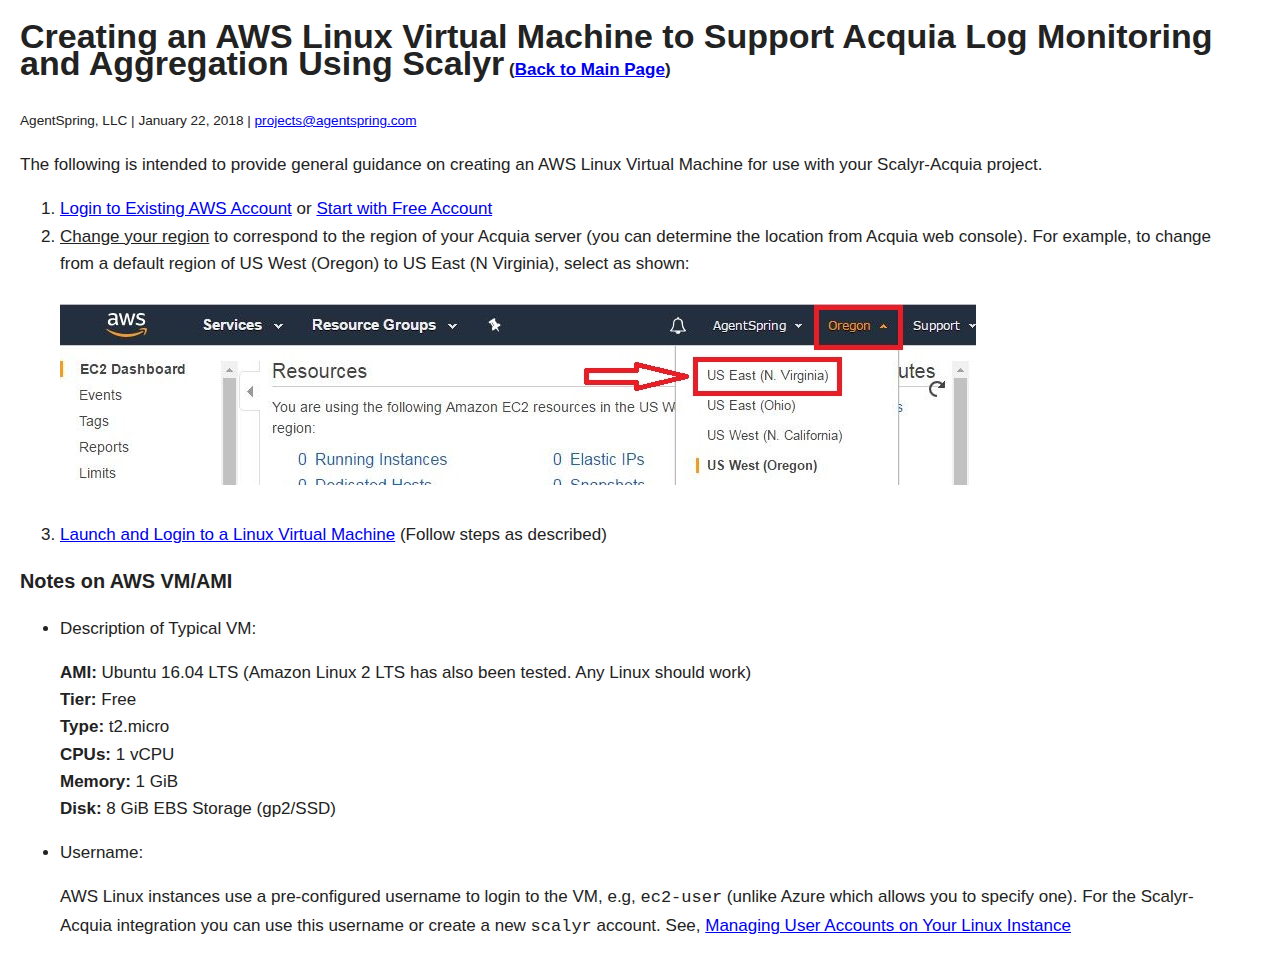
<file: scalyr/acquia/scalyr_acquia_aws_vm.html>
<!DOCTYPE html>
<html lang="en">
  <head>
    <meta content="text/html; charset=UTF-8" http-equiv="content-type">
    <title>Creating an AWS Linux VM for Monitoring and Log Analytics of Acquia Drupal Sites Using Scalyr | AgentSpring</title>
    <meta content="AgentSpring, LLC" name="author">
    <meta content="Creating AWS Virtual Machine for Monitoring Your Drupal Site in the Acquia Cloud with Cloud-based Log
      Aggregation and Analytics Using Scalyr" name="description">
    <meta content="amazon web services, AWS, azure, linux, virtual machine, vm, acquia, scalyr, drupal, cms, cloud, monitoring, devops, log, aggregation, analytics, apache, mysql, php, access, error, elk, splunk" name="keywords">
    <meta content="Sublime Text and TextPad" name="generator">
    <style>
    body {
  font-family: "Proxima Nova", "proxima-nova", "Helvetica Neue", Helvetica, Roboto, Arial, sans-serif;
  font-size: 17px;
  font-style: normal;
  font-weight: normal;
  line-height: 1.6em;
  color: #222;
  margin-left: 20px;
  width: 95%
}
</style>
    </head>
<body>
<h1>Creating an AWS Linux Virtual Machine to Support Acquia Log Monitoring and Aggregation Using Scalyr<span style="font-size: .5em"> (<a href="./scalyr_acquia.html">Back to Main Page</a>)</span></h1>
    <span style="font-size: .8em">AgentSpring, LLC | January 22, 2018 | <a href="mailto:click2see.com?subject=Scalyr-Acquia"  onClick="this.href=this.href.replace('click', 'projects@'); this.href=this.href.replace('2see', 'agentspring');">projects<span style="display:none">foo</span>@agentspring.com</a></span>
<p>The following is intended to provide general guidance on creating an AWS Linux Virtual Machine for use with your Scalyr-Acquia project.</p>

<ol>
	<li><a href="https://aws.amazon.com">Login to Existing AWS Account</a> or <a href="https://aws.amazon.com/free/">Start with Free Account</a>
	</li>
    <li><u>Change your region</u> to correspond to the region of your Acquia server (you can determine the location from Acquia web console). For example, to change from a default region of US West (Oregon) to US East (N Virginia), select as shown:<br><br>
        <img src="./images/aws-region.jpg" alt="Changing AWS Region"><br><br>
    </li>
    <li><a href="https://aws.amazon.com/getting-started/tutorials/launch-a-virtual-machine/">Launch and Login to a Linux Virtual Machine</a> (Follow steps as described)
    </li>
</ol>

<h3>Notes on AWS VM/AMI</h3>
<ul>
    <li>Description of Typical VM:<p>
    <b>AMI:</b> Ubuntu 16.04 LTS (Amazon Linux 2 LTS has also been tested. Any Linux should work)<br>
    <b>Tier:</b> Free<br>
    <b>Type:</b> t2.micro<br>
    <b>CPUs:</b> 1 vCPU<br>
    <b>Memory:</b> 1 GiB<br>
    <b>Disk:</b> 8 GiB EBS Storage (gp2/SSD)<br>
    </li>

    <li>Username:<p>AWS Linux instances use a pre-configured username to login to the VM, e.g, <code>ec2-user</code> (unlike Azure which allows you to specify one).  For the Scalyr-Acquia integration you can use this username or create a new <code>scalyr</code> account. See, <a href="https://docs.aws.amazon.com/AWSEC2/latest/UserGuide/managing-users.html">Managing User Accounts on Your Linux Instance</a></p>
</ul>
</body>
</html>
</file>
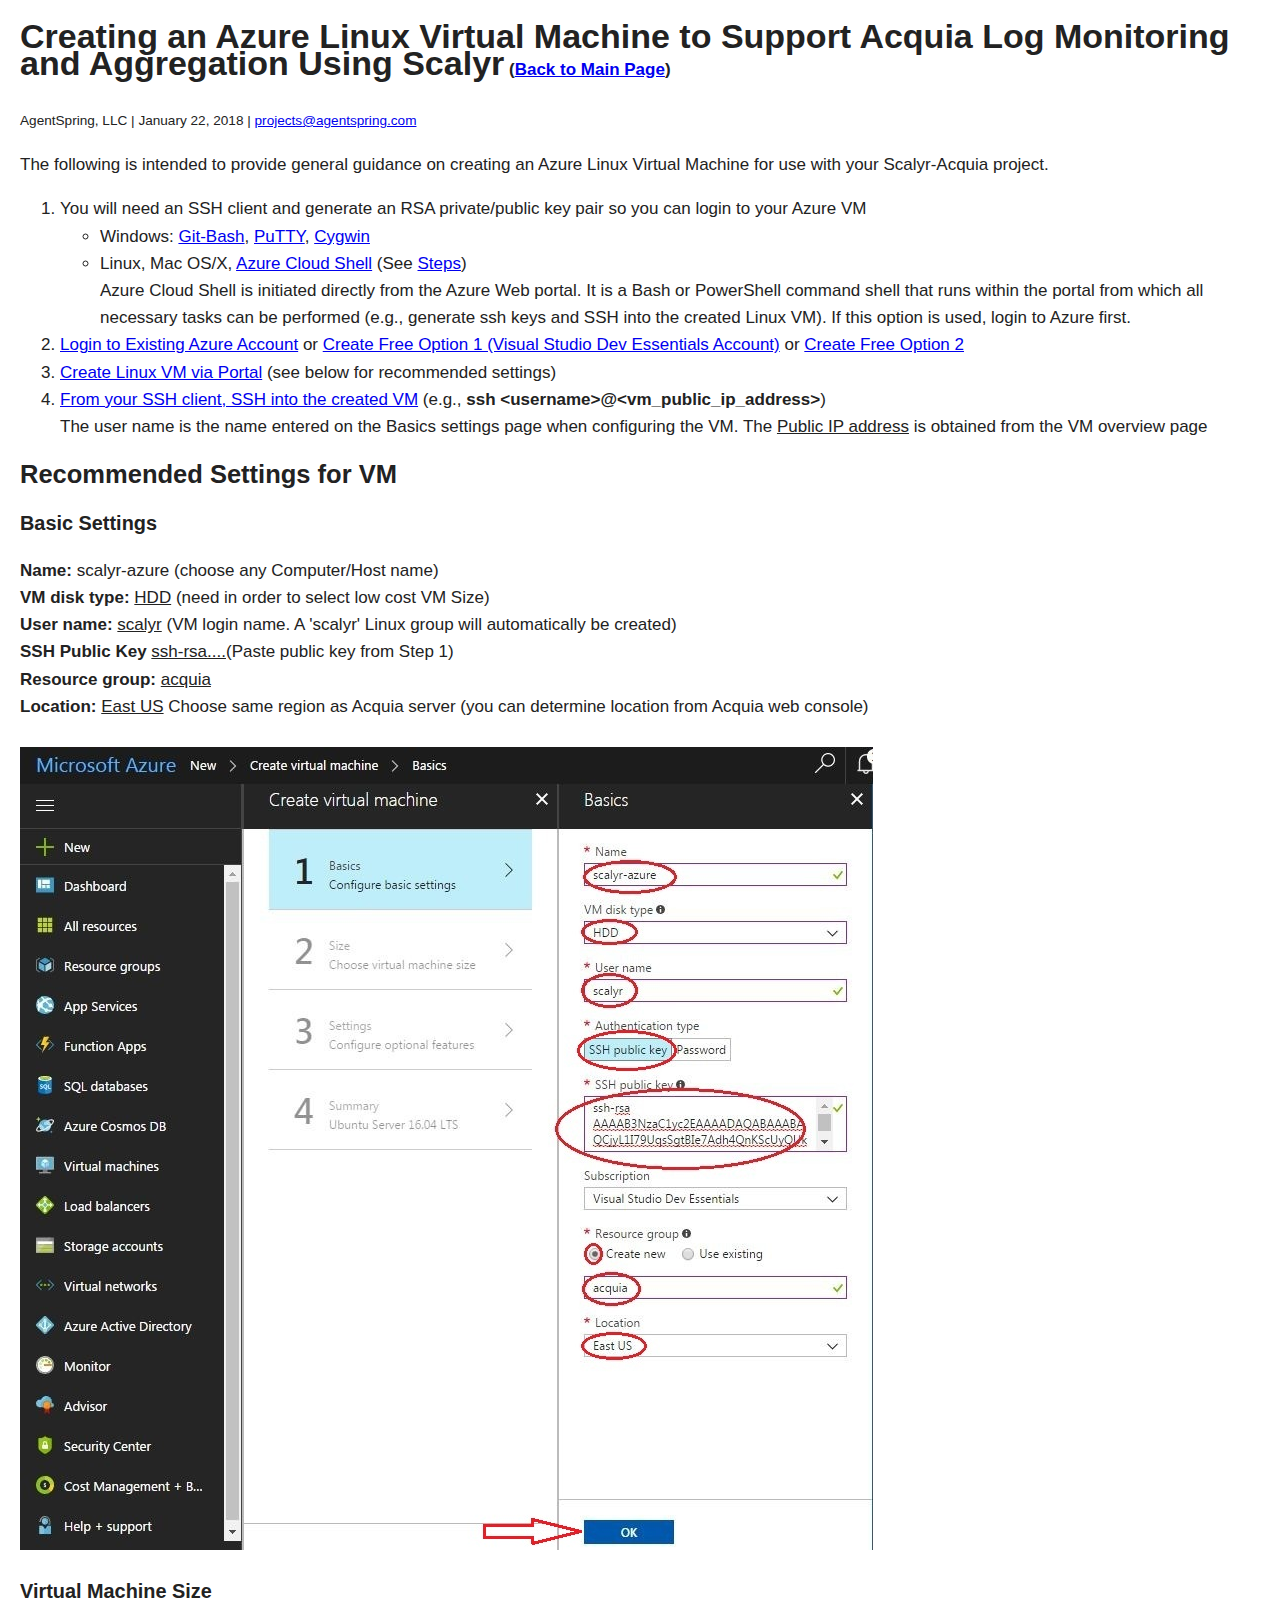
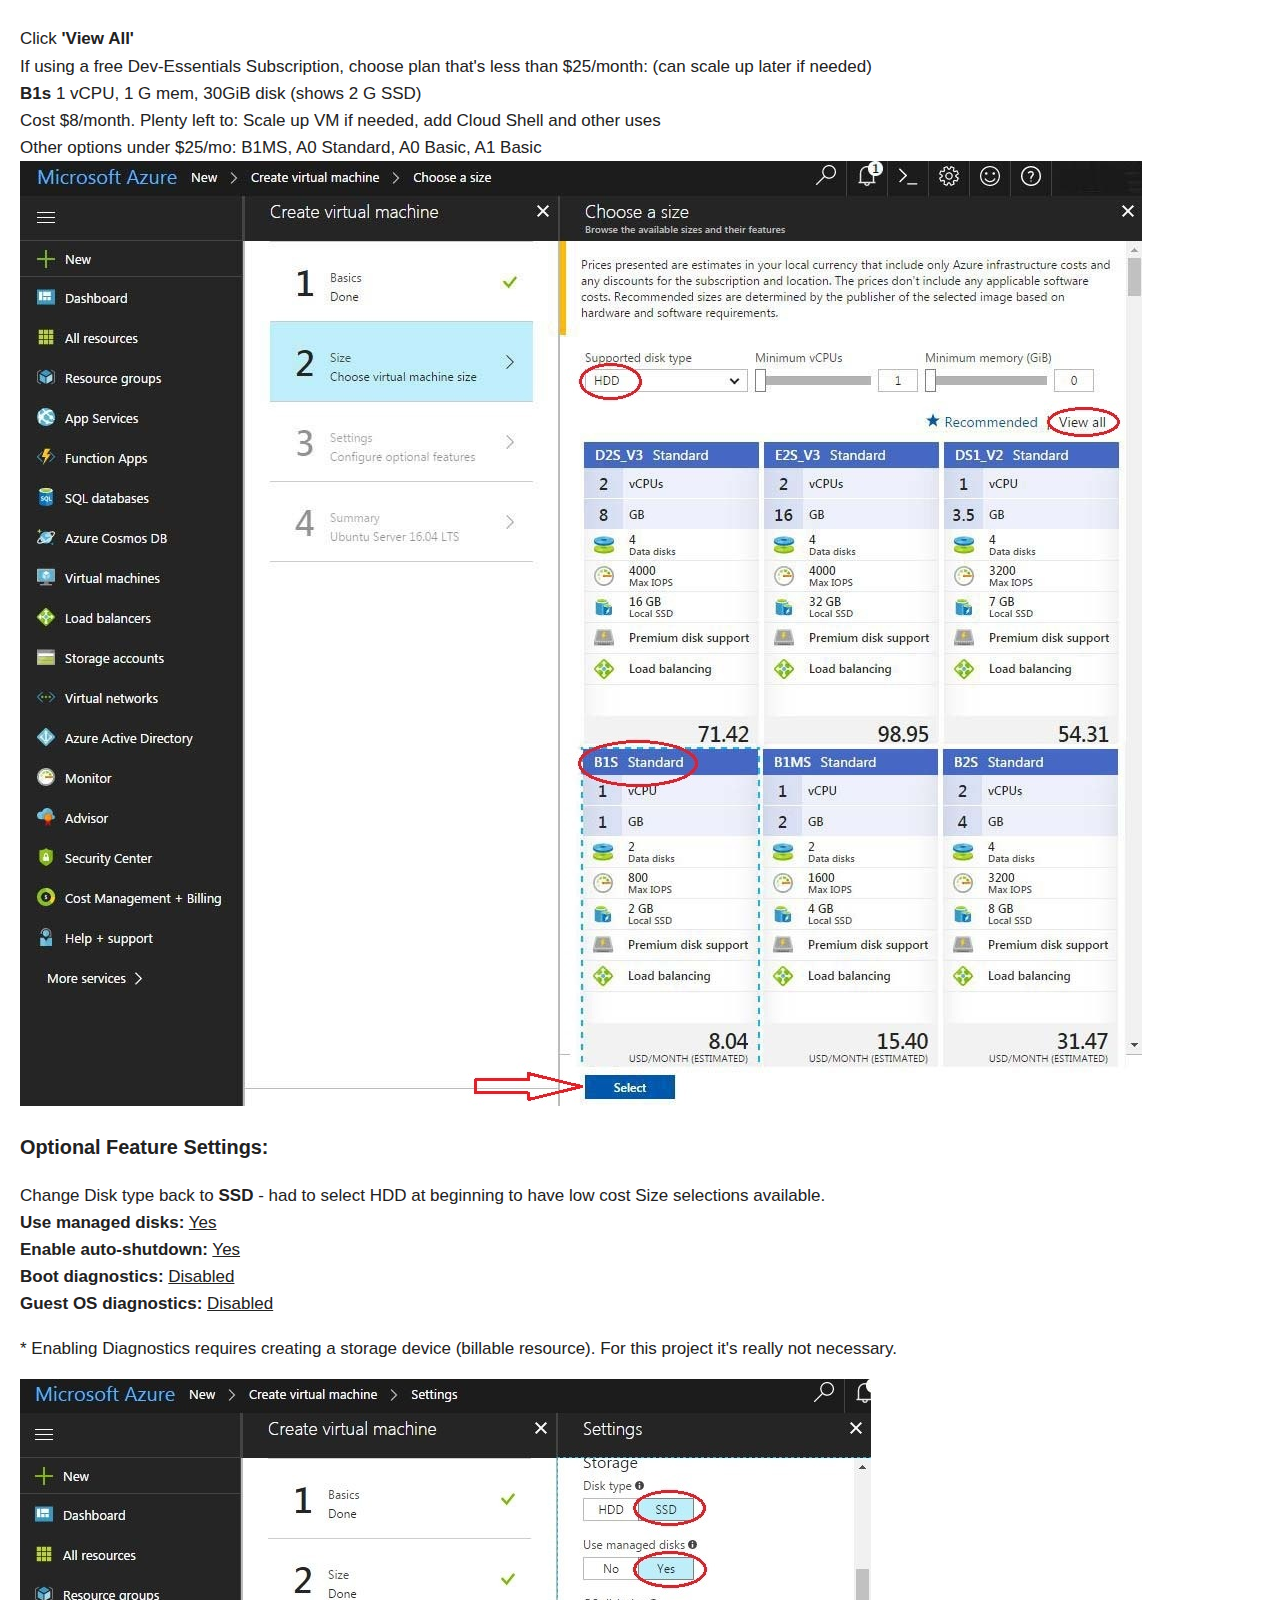
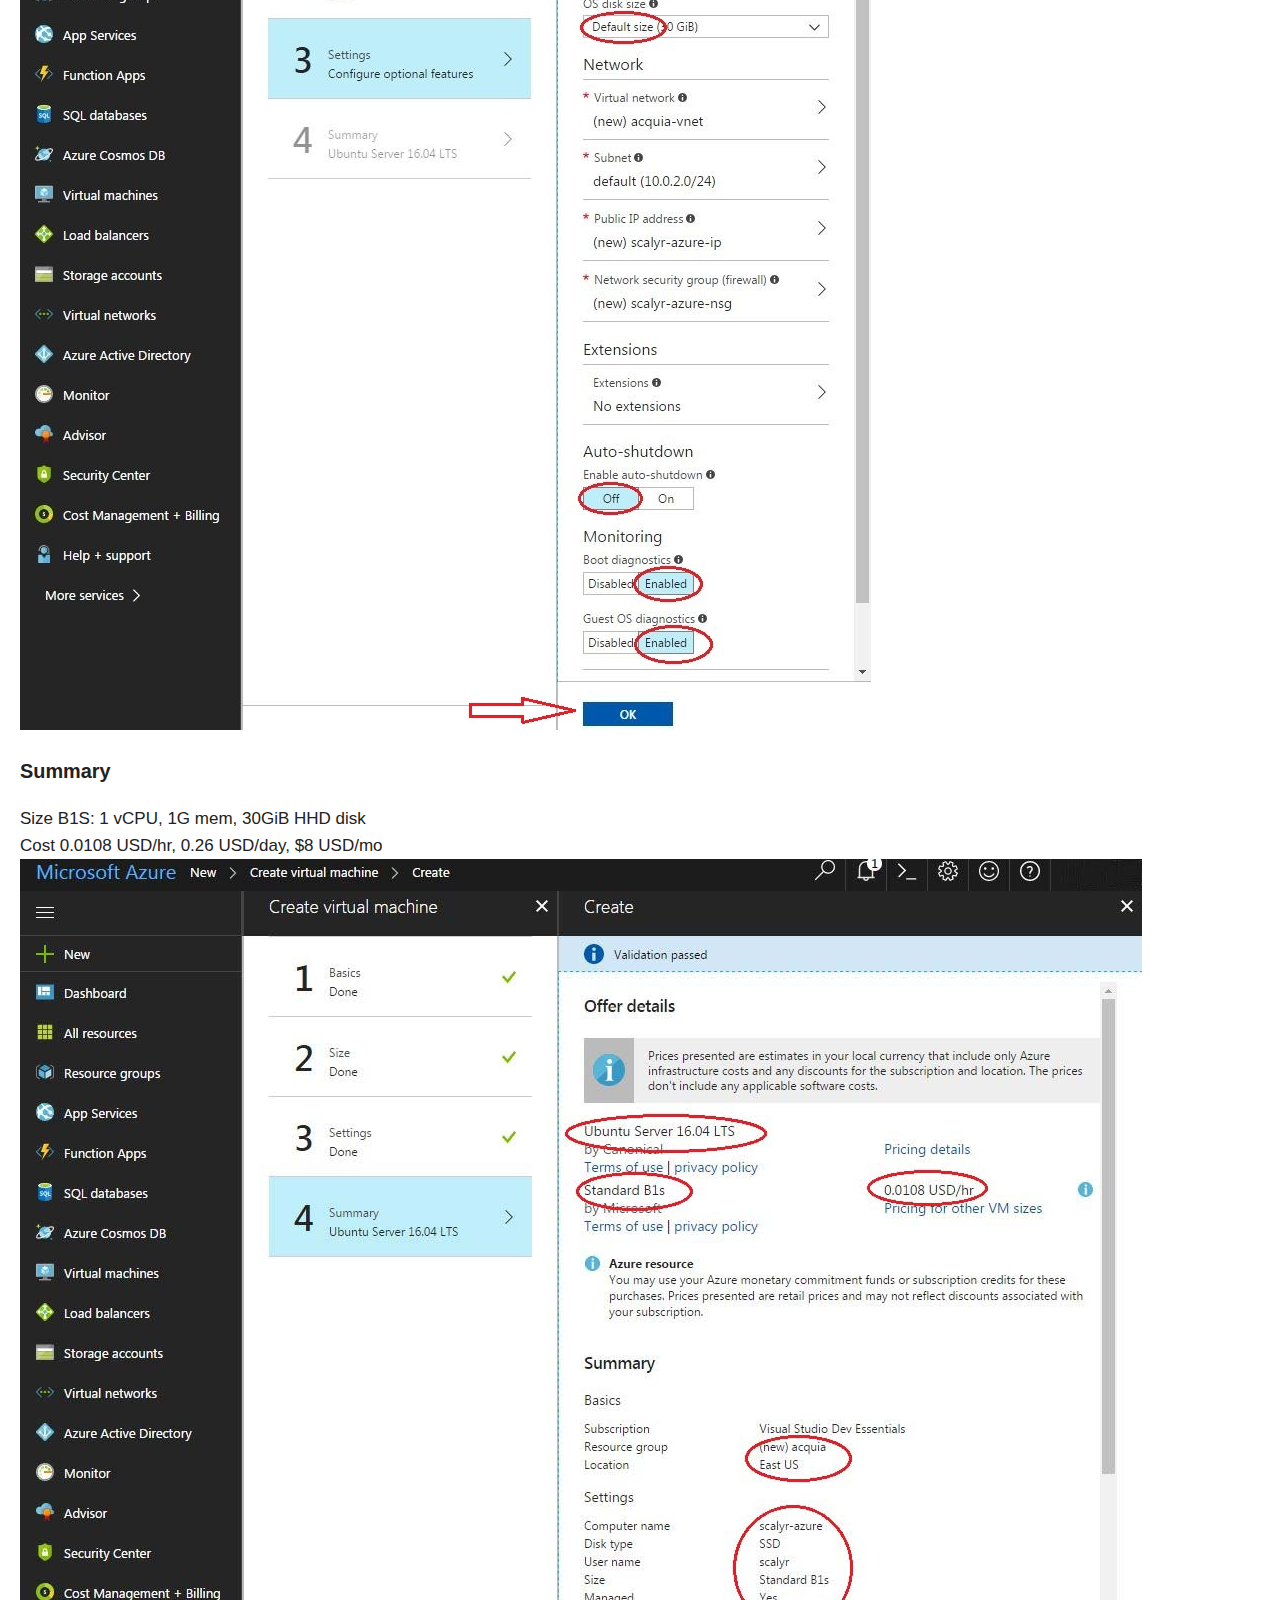
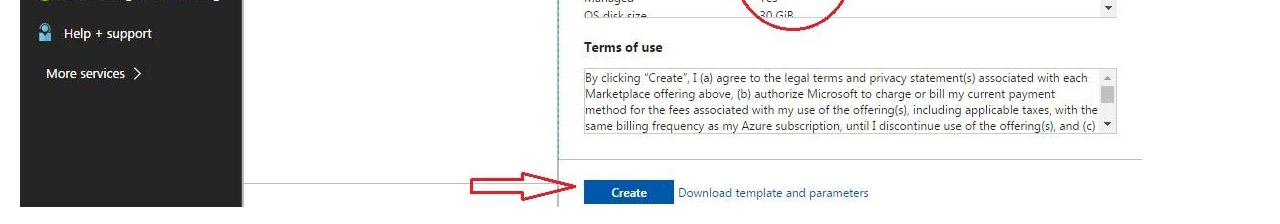
<file: scalyr/acquia/scalyr_acquia_azure_vm.html>
<!DOCTYPE html>
<html lang="en">
  <head>
    <meta content="text/html; charset=UTF-8" http-equiv="content-type">
    <title>Creating an Azure Linux VM for Monitoring and Log Analytics of Acquia Drupal Sites Using Scalyr | AgentSpring</title>
    <meta content="AgentSpring, LLC" name="author">
    <meta content="Creating Azure Virtual Machine for Monitoring Your Drupal Site in the Acquia Cloud with Cloud-based Log
      Aggregation and Analytics Using Scalyr" name="description">
    <meta content="azure, linux, virtual machine, vm, acquia, scalyr, drupal, cms, cloud, monitoring, devops, log, aggregation, analytics, apache, mysql, php, access, error, elk, splunk" name="keywords">
    <meta content="Sublime Text and TextPad" name="generator">
    <style>
      body {
  font-family: "Proxima Nova", "proxima-nova", "Helvetica Neue", Helvetica, Roboto, Arial, sans-serif;
  font-size: 17px;
  font-style: normal;
  font-weight: normal;
  line-height: 1.6em;
  color: #222;
  margin-left: 20px;
  width: 95%
    }
</style>
</head>
<body>
<h1>Creating an Azure Linux Virtual Machine to Support Acquia Log Monitoring and Aggregation Using Scalyr<span style="font-size: .5em"> (<a href="./scalyr_acquia.html">Back to Main Page</a>)</span></h1>
    <span style="font-size: .8em">AgentSpring, LLC | January 22, 2018 | <a href="mailto:click2see.com?subject=Scalyr-Acquia"  onClick="this.href=this.href.replace('click', 'projects@'); this.href=this.href.replace('2see', 'agentspring');">projects<span style="display:none">foo</span>@agentspring.com</a></span>
<p>The following is intended to provide general guidance on creating an Azure Linux Virtual Machine for use with your Scalyr-Acquia project.</p>

<ol>
	<li>You will need an SSH client and generate an RSA private/public key pair so you can login to your Azure VM
    <ul>
    	<li>Windows: <a href="http://gitforwindows.org/">Git-Bash</a>, <a href="https://devops.profitbricks.com/tutorials/use-ssh-keys-with-putty-on-windows/">PuTTY</a>, <a href="https://cygwin.com/">Cygwin</a></li>
		  <li>Linux, Mac OS/X, <a href="https://docs.microsoft.com/en-us/azure/cloud-shell/overview">Azure Cloud Shell</a> (See <a href="https://docs.microsoft.com/en-us/azure/virtual-machines/linux/mac-create-ssh-keys?toc=%2fazure%2fvirtual-machines%2flinux%2ftoc.json">Steps</a>)<br>
Azure Cloud Shell is initiated directly from the Azure Web portal. It is a Bash or PowerShell command shell that runs within the portal from which all necessary tasks can be performed (e.g., generate ssh keys and SSH into the created Linux VM). If this option is used, login to Azure first.</li>
	 </ul>
	</li>
	<li><a href="https://portal.azure.com">Login to Existing Azure Account</a> or <a href="https://www.visualstudio.com/dev-essentials/">Create Free Option 1 (Visual Studio Dev Essentials Account)</a> or  <a href="https://azure.microsoft.com/en-us/free">Create Free Option 2</a>
	</li>
	<li><a href="https://docs.microsoft.com/en-us/azure/virtual-machines/linux/quick-create-portal">Create Linux VM via Portal</a> (see below for recommended settings)
    </li>
    <li><a href="https://docs.microsoft.com/en-us/azure/virtual-machines/linux/mac-create-ssh-keys">From your SSH client, SSH into the created VM</a> (e.g., <b>ssh &lt;username&gt;@&lt;vm_public_ip_address&gt;</b>)<br>
        <span>The user name is the name entered on the Basics settings page when configuring the VM. The <u>Public IP address</u> is obtained from the VM overview page</span>
</li>
</ol>

<h2>Recommended Settings for VM</h2>
<h3>Basic Settings</h3>
<b>Name:</b> scalyr-azure (choose any Computer/Host name)<br>
<b>VM disk type:</b> <u>HDD</u> (need in order to select low cost VM Size)<br>
<b>User name:</b> <u>scalyr</u> (VM login name. A 'scalyr' Linux group will automatically be created)<br>
<b>SSH Public Key</b> <u>ssh-rsa....</u>(Paste public key from Step 1)<br>
<b>Resource group:</b> <u>acquia</u><br>
<b>Location:</b> <u>East US</u> Choose same region as Acquia server (you can determine location from Acquia web console)<br><br>
<img src="./images/az-basics.jpg" alt="Azsure VM Basic Settings">

<h3>Virtual Machine Size</h3>
Click <b>'View All'</b><br>
If using a free Dev-Essentials Subscription, choose plan that's less than $25/month: (can scale up later if needed)<br>
<b>B1s</b> 1 vCPU, 1 G mem, 30GiB disk (shows 2 G SSD)<br>
Cost $8/month. Plenty left to: Scale up VM if needed, add Cloud Shell and other uses<br>
Other options under $25/mo: B1MS, A0 Standard, A0 Basic, A1 Basic<br>
<img src="./images/az-size.jpg" alt="Azsure VM Size Settings"><br>

<h3>Optional Feature Settings:</h3>
Change Disk type back to <b>SSD</b> - had to select HDD at beginning to have low cost Size selections available.<br>
<b>Use managed disks:</b> <u>Yes</u><br>
<b>Enable auto-shutdown:</b> <u>Yes</u><br>
<b>Boot diagnostics:</b> <u>Disabled</u><br>
<b>Guest OS diagnostics:</b> <u>Disabled</u>
<p>* Enabling Diagnostics requires creating a storage device (billable resource). For this project it's really not necessary.</p>
<img src="./images/az-settings.jpg" alt="Azsure VM Optional Settings"><br>

<h3>Summary</h3>
Size B1S: 1 vCPU, 1G mem, 30GiB HHD disk<br>
Cost 0.0108 USD/hr, 0.26 USD/day,  $8 USD/mo<br>
<img src="./images/az-summary.jpg" alt="Azsure VM Summary"><br>
</body>
</html>
</file>
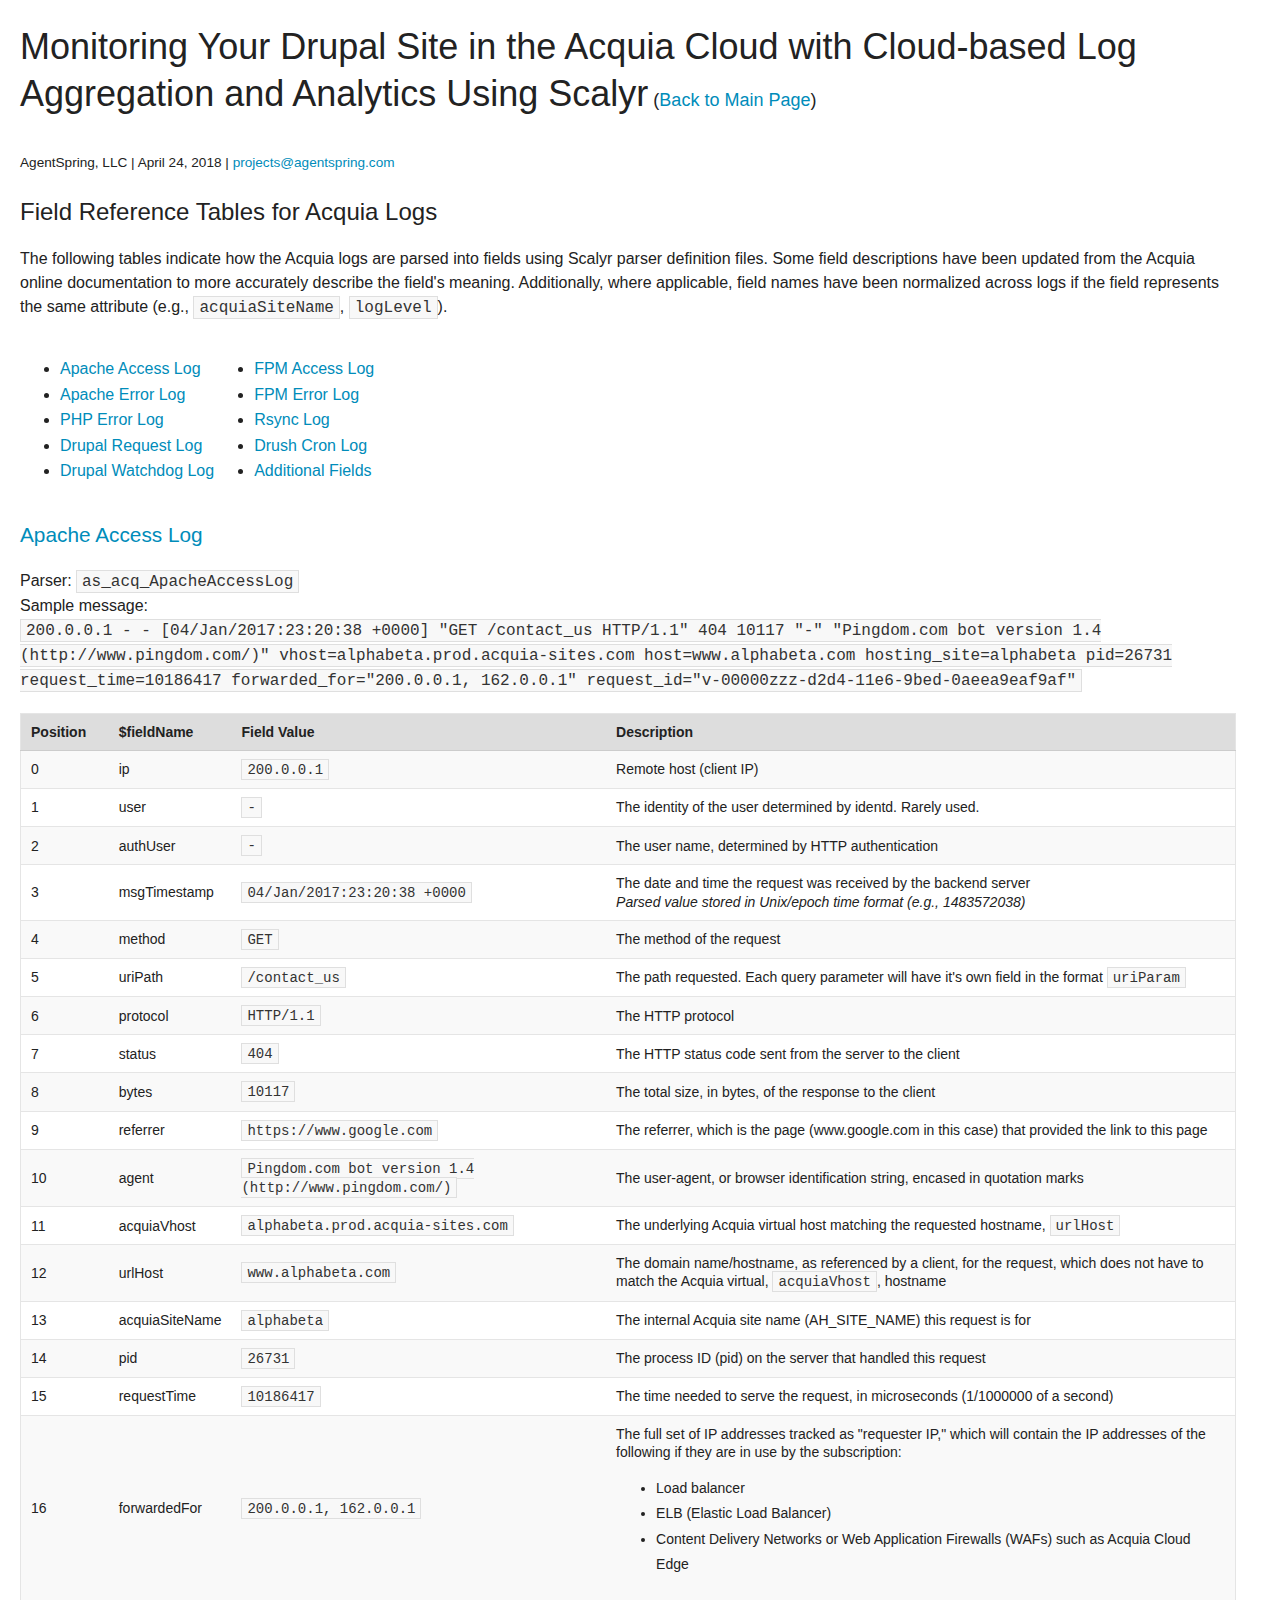
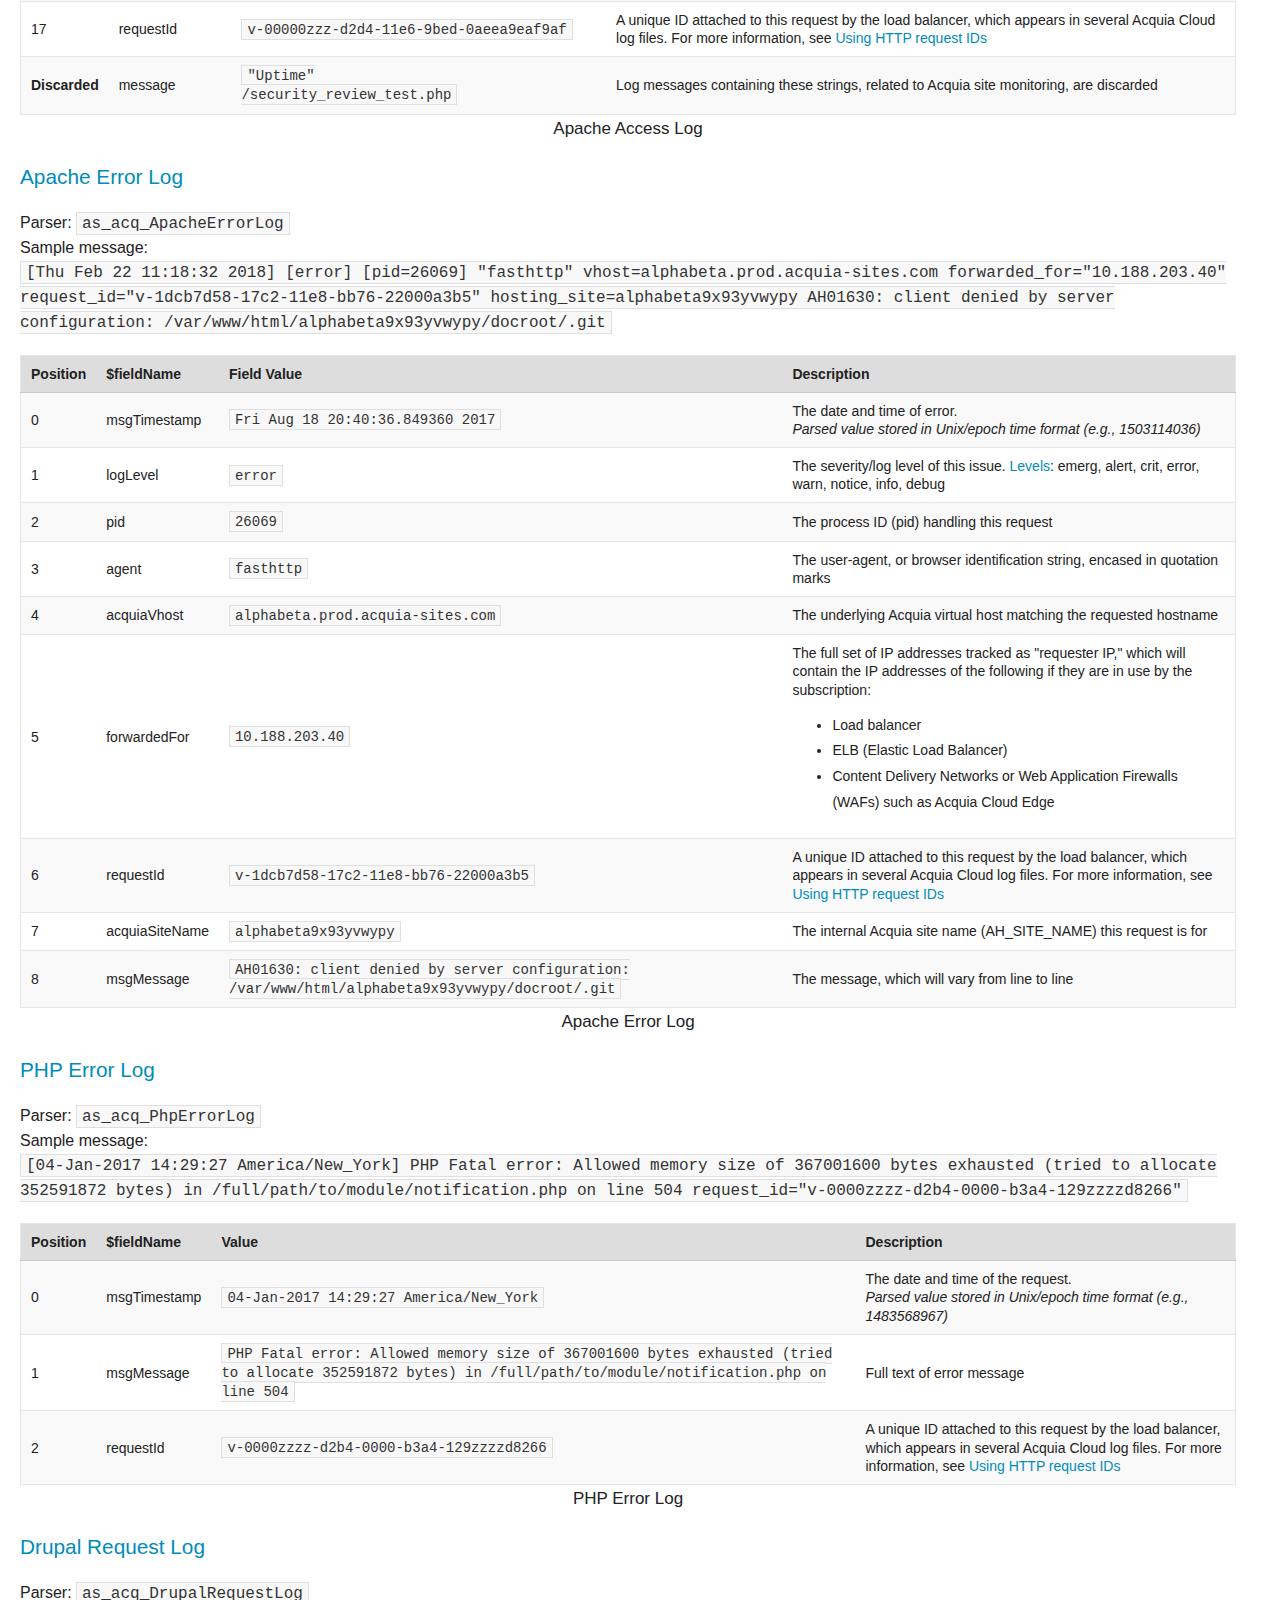
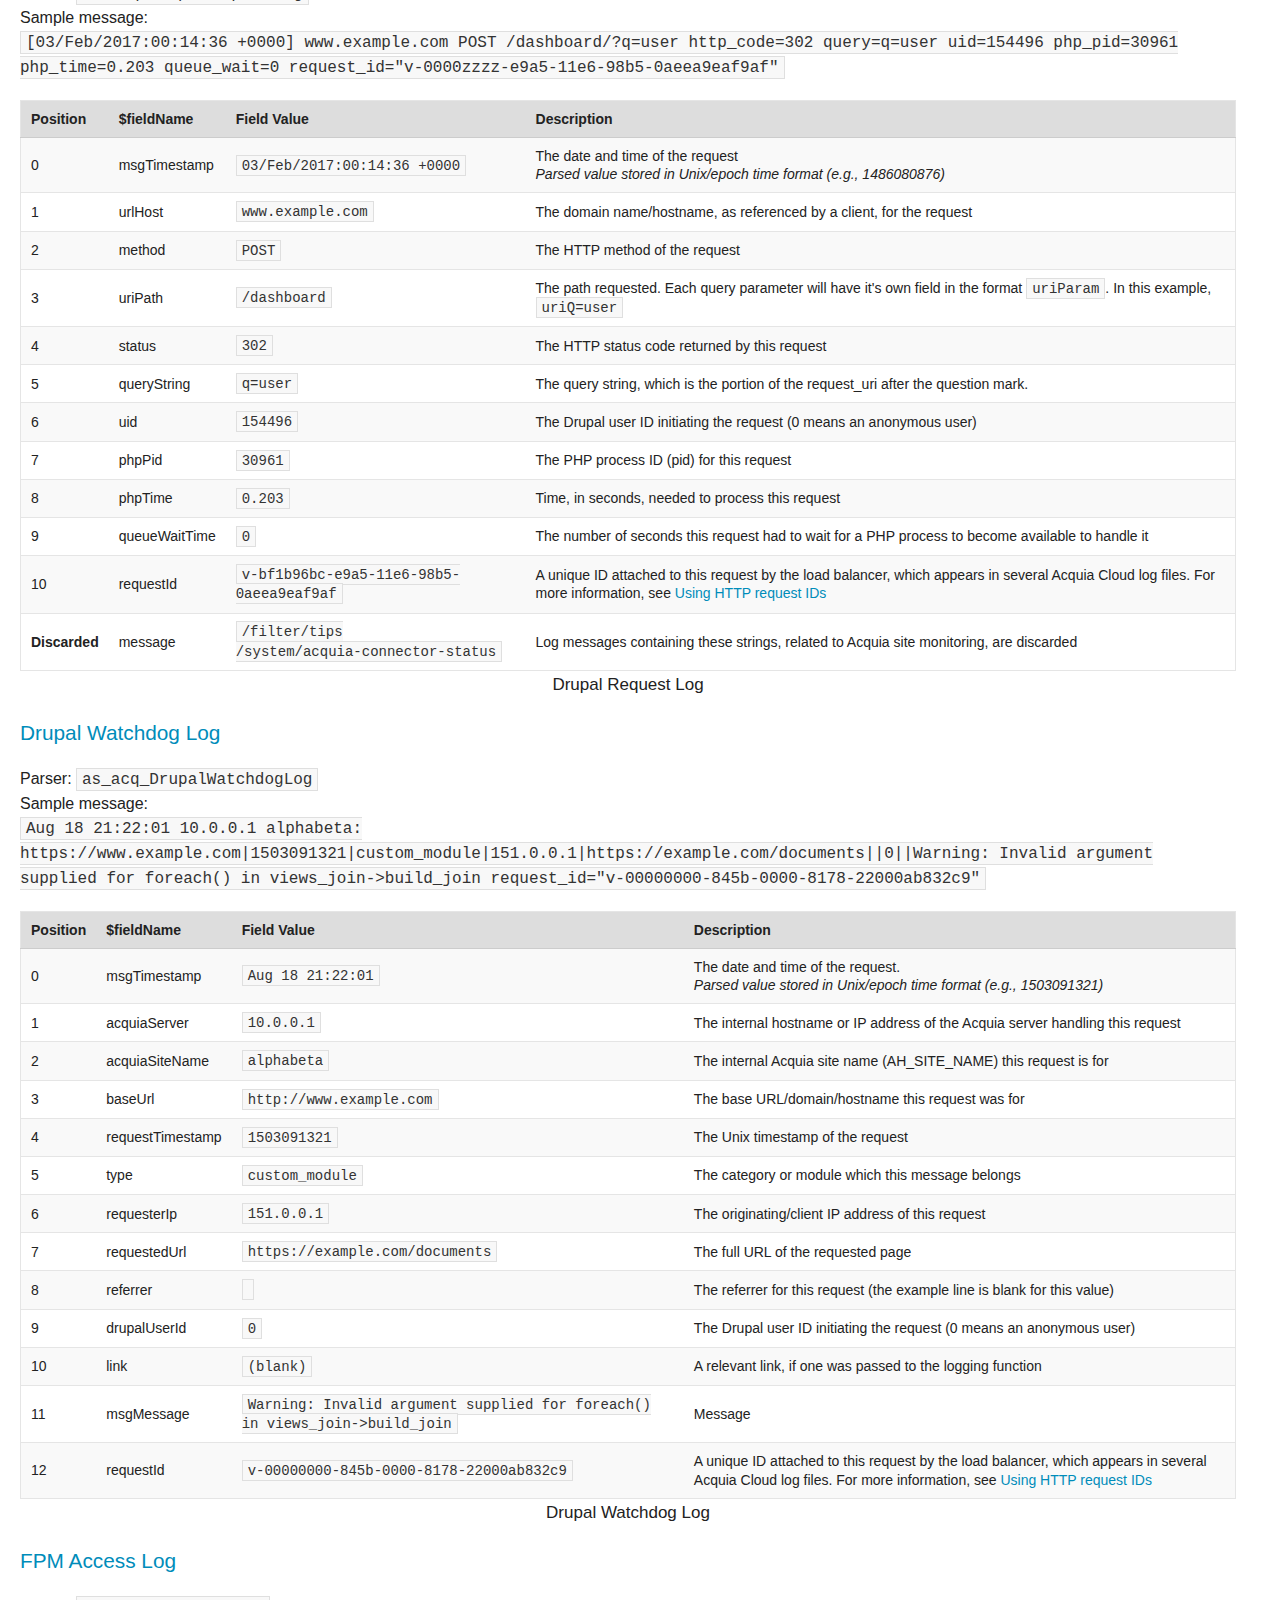
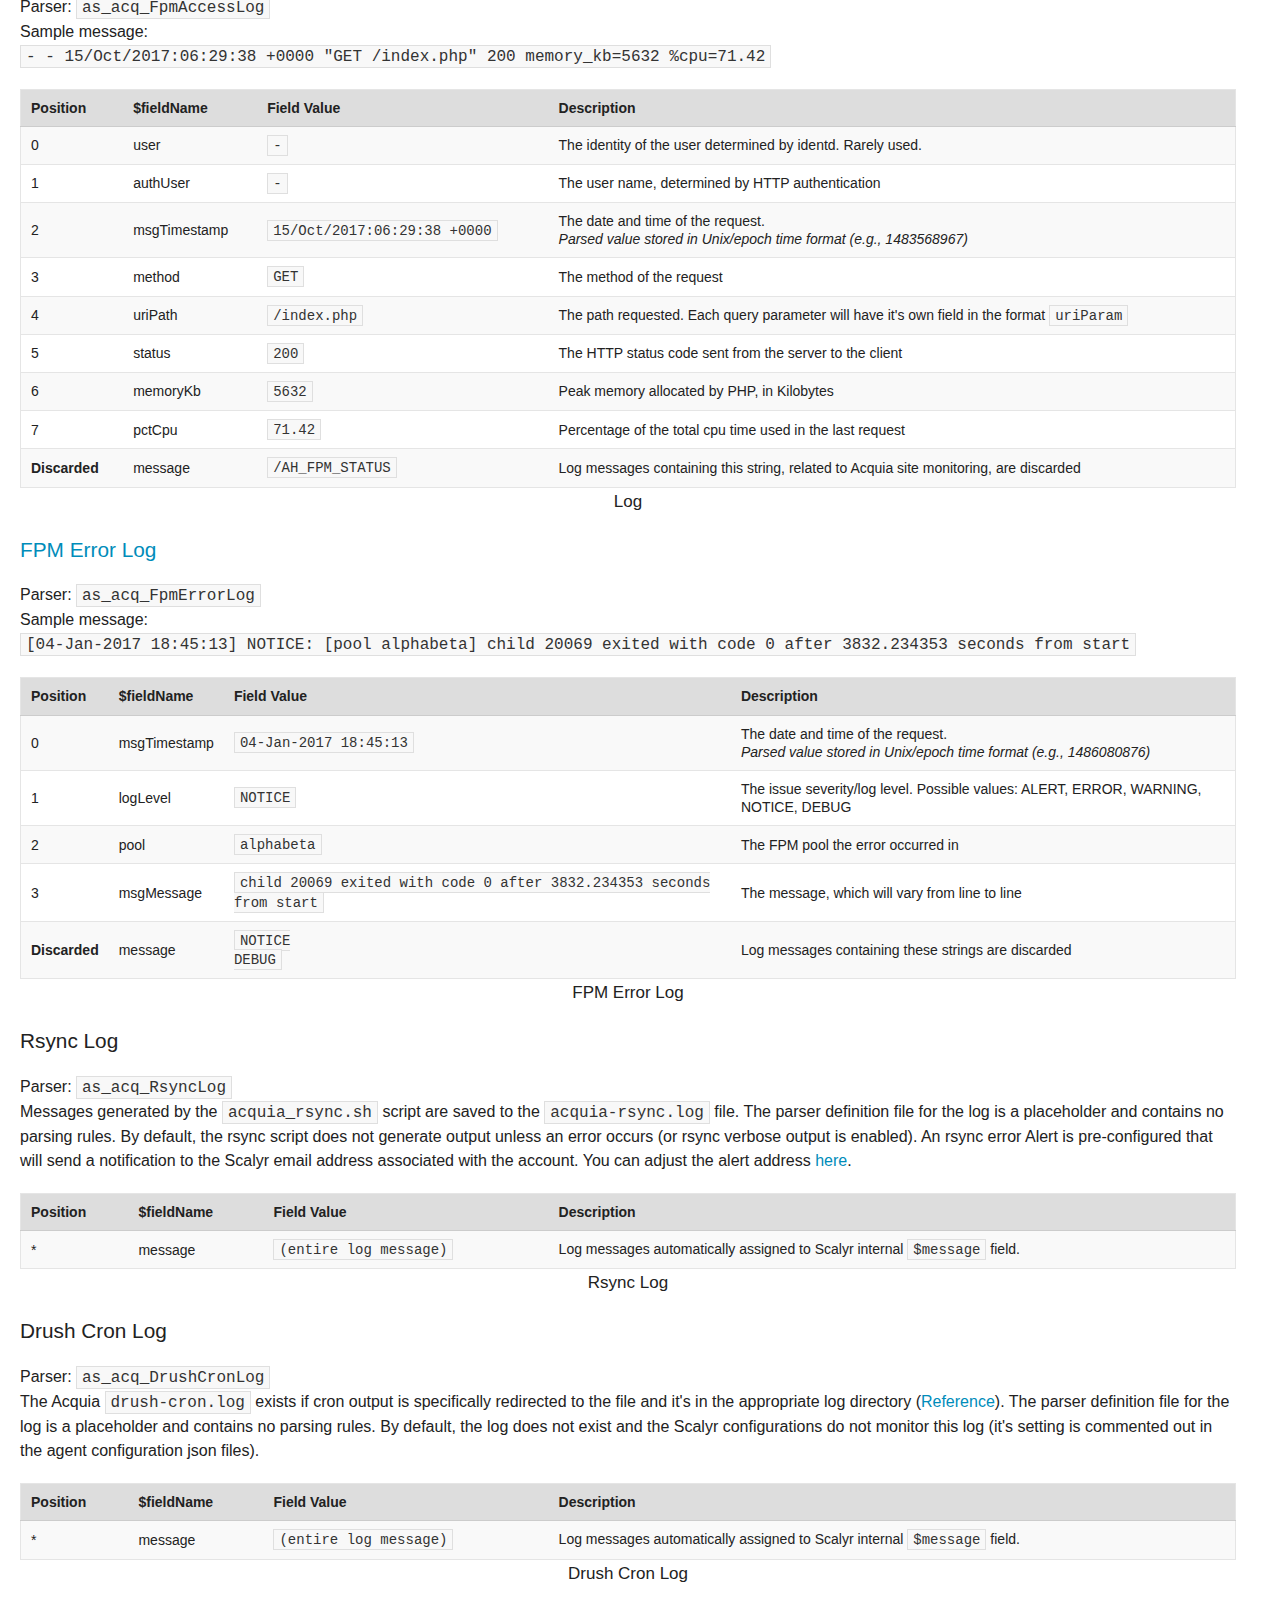
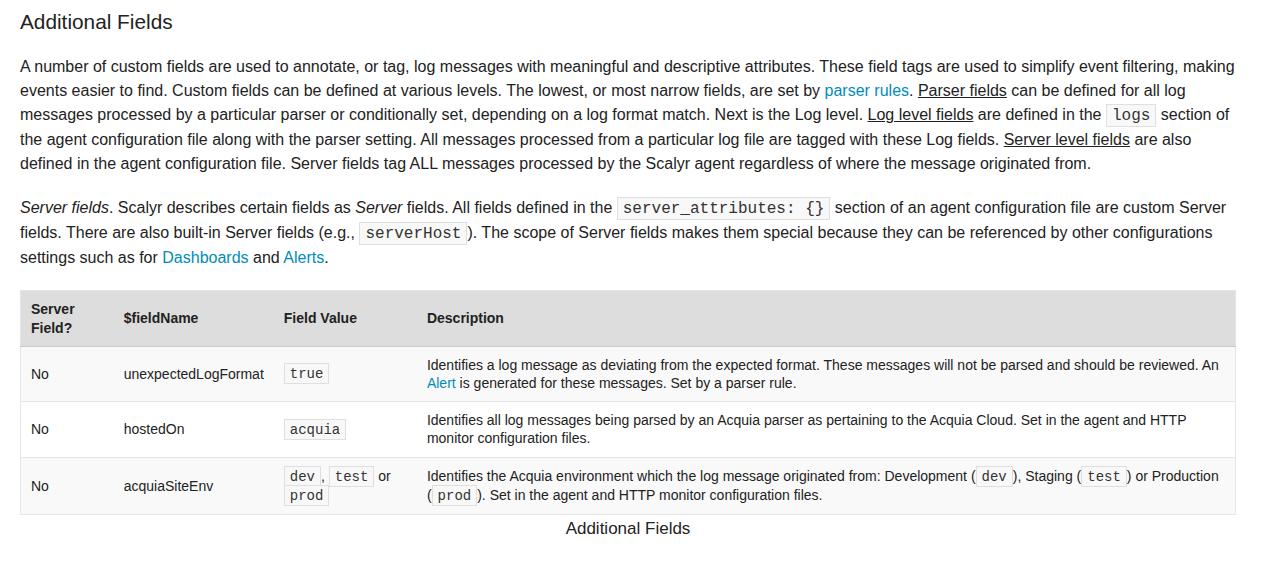
<file: scalyr/acquia/scalyr_acquia_field_ref.html>
<!DOCTYPE html>
<html lang="en">
  <head>
    <meta content="text/html; charset=UTF-8" http-equiv="content-type">
    <title>Monitoring and Log Analytics of Acquia Drupal Sites Using Scalyr | AgentSpring</title>
    <meta content="AgentSpring, LLC" name="author">
    <meta content="Monitoring Your Drupal Site in the Acquia Cloud with Cloud-based Log
      Aggregation and Analytics Using Scalyr" name="description">
    <meta content="acquia, scalyr, drupal, cms, cloud, monitoring, splunk, sumologic, devops, log, aggregation, analytics, apache, mysql, php, access, error, elk, splunk" name="keywords">
    <meta content="Sublime Text and TextPad" name="generator">
    <style>
body {
  font-family: "Proxima Nova", "proxima-nova", "Helvetica Neue", Helvetica, Roboto, Arial, sans-serif;
  font-size: 17px;
  font-style: normal;
  font-weight: normal;
  line-height: 1.6em;
  color: #222;
  margin-left: 20px;
  width: 95%
}
h1 {
  font-size: 2.25rem;
}
h2 {
  font-size: 1.5rem;
}
h3 {
  font-size: 1.3rem;
}
h4 {
  font-size: 1.1rem;
}

h1, h2, h3, h4, h5, h6 {
  font-weight: normal;
  line-height: 1.3em;
}
p {
    font-family: inherit;
    font-size: 1rem;
    font-weight: normal;
    line-height: 1.5em;
    margin-bottom: 1.25rem;
    text-rendering: optimizeLegibility;
}
a {
  color: #008CBA;
  line-height: inherit;
  text-decoration: none;
}

ul, ol, dl {
    font-family: inherit;
    font-size: 1rem;
    line-height: 1.6rem;
    list-style-position: outside;
}

table {
    font-family: inherit;
    background: #FFFFFF;
    border: solid 1px #DDDDDD;
    margin-bottom: 1.25rem;
    table-layout: auto;
    width: 100%;
    border-collapse: collapse;
    border-spacing: 0;
}
table tr th {
    border-bottom: 1px solid #ccc;
    background-color: #ddd;
}

table ul {
  font-size: inherit;
 }
table tr th, table tr td {
    font-size: 0.875rem;
    color: #222222;
    line-height: 1.3em;
    padding: 0.562rem 0.625rem;
    text-align: left;
}
table tr.even, table tr.alt, table tr:nth-of-type(2n) {
    background: #F9F9F9;
}
table tr {
    border: 1px solid #e5e5e5;
}


caption {
    caption-side: bottom;
}

code {
    font-family: Consolas, "Liberation Mono", Courier, monospace;
    font-weight: normal;
    background-color: #f8f8f8;
    border-color: #dfdfdf;
    border-style: solid;
    border-width: 1px;
    color: #333333;
    padding: 0.125rem 0.3125rem 0.0625rem;
}

pre  {
    font-family: inherit;
    font-size: inherit;
    margin: 5px 0px 0px 0px;
}


.codeblock {
    font-family: Consolas, "Liberation Mono", Courier, monospace;
    font-size: .875rem;
    line-height: 1.2rem;
    background-color: #EEEEEE;
    border: 1px solid #ddd;
    padding: 13px;
    white-space: nowrap;
    overflow: auto;
}
.noncode {
    font-family: Consolas, "Liberation Mono", Courier, monospace;
    white-space: nowrap;
    overflow: auto;
}
</style>
</head>
<!-- ****************************** BODY ****************************** -->
  <body>
    <h1>Monitoring Your Drupal Site in the Acquia Cloud with Cloud-based Log
      Aggregation and Analytics Using Scalyr<span style="font-size: .5em"> (<a href="./scalyr_acquia.html">Back to Main Page</a>)</span></h1>
    <span style="font-size: .8em">AgentSpring, LLC | April 24, 2018 | <a href="mailto:click2see.com?subject=Scalyr-Acquia"  onClick="this.href=this.href.replace('click', 'projects@'); this.href=this.href.replace('2see', 'agentspring');">projects<span style="display:none">foo</span>@agentspring.com</a></span>
<br>
    <h2 id="refTables">Field Reference Tables for Acquia Logs</h2>

    <p>The following tables indicate how the Acquia logs are parsed into fields using Scalyr parser definition files. Some field descriptions have been updated from the Acquia online documentation to more accurately describe the field's meaning.  Additionally, where applicable, field names have been normalized across logs if the field represents the same attribute (e.g., <code>acquiaSiteName</code>, <code>logLevel</code>).</p>
      <div style="float: left;">
      <ul>
        <li><a href="#refApacheAccessLog">Apache Access Log</a></li>
        <li><a href="#refApacheErrorLog">Apache Error Log</a></li>
        <li><a href="#refPhpErrorLog">PHP Error Log</a></li>
        <li><a href="#refDrupalRequestLog">Drupal Request Log</a></li>
        <li><a href="#refDrupalWatchdogLog">Drupal Watchdog Log</a></li>
      </ul>
    </div>
    <div style="float: left;">
      <ul>
        <li><a href="#refFpmAccessLog">FPM Access Log</a></li>
        <li><a href="#refFpmErrorLog">FPM Error Log</a></li>
        <li><a href="#refRsyncLog">Rsync Log</a></li>
        <li><a href="#refDrushCronLog">Drush Cron Log</a></li>
        <li><a href="#refAFields">Additional Fields</a></li>
      </ul>
     </div>
  <div style="clear: left;"></div>
    <h3 id="refApacheAccessLog"><a title="Acquia Apache Access Log" href="https://docs.acquia.com/acquia-cloud/monitor/logs/apache-access">Apache Access Log</a></h3>
    <p>Parser: <code>as_acq_ApacheAccessLog</code><br>Sample message:<br><code>200.0.0.1 - - [04/Jan/2017:23:20:38 +0000] "GET /contact_us HTTP/1.1" 404 10117 "-" "Pingdom.com bot version 1.4 (http://www.pingdom.com/)" vhost=alphabeta.prod.acquia-sites.com host=www.alphabeta.com hosting_site=alphabeta pid=26731 request_time=10186417 forwarded_for="200.0.0.1, 162.0.0.1" request_id="v-00000zzz-d2d4-11e6-9bed-0aeea9eaf9af"</code></p>
    <table style="width: 100%;">
      <caption>Apache Access Log</caption>
      <tbody>
        <tr>
          <th>Position</th>
          <th>$fieldName</th>
          <th>Field Value</th>
          <th>Description</th>
        </tr>
        <tr>
          <td>0</td>
          <td>ip</td>
          <td><code>200.0.0.1</code></td>
          <td>Remote host (client IP)</td>
        </tr>
        <tr>
          <td>1</td>
          <td>user</td>
          <td><code>-</code></td>
          <td>The identity of the user determined by identd. Rarely used.</td>
        </tr>
        <tr>
          <td>2</td>
          <td>authUser</td>
          <td><code>-</code></td>
          <td>The user name, determined by HTTP authentication</td>
        </tr>
        <tr>
          <td>3</td>
          <td>msgTimestamp</td>
          <td><code>04/Jan/2017:23:20:38 +0000</code></td>
          <td>The date and time the request was received by the backend server<br>
            <em>Parsed value stored in Unix/epoch time format (e.g., 1483572038)</em></td>
        </tr>
        <tr>
          <td>4</td>
          <td>method</td>
          <td><code>GET</code></td>
          <td>The method of the request</td>
        </tr>
        <tr>
          <td>5</td>
          <td>uriPath</td>
          <td><code>/contact_us</code></td>
          <td>The path requested. Each query parameter will have it's own field in the format <code>uriParam</code></td>
        </tr>
        <tr>
          <td>6</td>
          <td>protocol</td>
          <td><code>HTTP/1.1</code></td>
          <td>The HTTP protocol</td>
        </tr>
        <tr>
          <td>7</td>
          <td>status</td>
          <td><code>404</code></td>
          <td>The HTTP status code sent from the server to the client</td>
        </tr>
        <tr>
          <td>8</td>
          <td>bytes</td>
          <td><code>10117</code></td>
          <td>The total size, in bytes, of the response to the client</td>
        </tr>
        <tr>
          <td>9</td>
          <td>referrer</td>
          <td><code>https://www.google.com</code></td>
          <td>The referrer, which is the page (www.google.com in this case) that provided the link to this page</td>
        </tr>
        <tr>
          <td>10</td>
          <td>agent</td>
          <td><code>Pingdom.com bot version 1.4 (http://www.pingdom.com/)</code></td>
          <td>The user-agent, or browser identification string, encased in quotation marks</td>
        </tr>
        <tr>
          <td>11</td>
          <td>acquiaVhost</td>
          <td><code>alphabeta.prod.acquia-sites.com</code></td>
          <td>The underlying Acquia virtual host matching the requested hostname, <code>urlHost</code></td>
        </tr>
        <tr>
          <td>12</td>
          <td>urlHost</td>
          <td><code>www.alphabeta.com</code></td>
          <td>The domain name/hostname, as referenced by a client, for the request, which does not have to match the Acquia virtual, <code>acquiaVhost</code>, hostname</td>
        </tr>
        <tr>
          <td>13</td>
          <td>acquiaSiteName</td>
          <td><code>alphabeta</code></td>
          <td>The internal Acquia site name (AH_SITE_NAME) this request is for</td>
        </tr>
        <tr>
          <td>14</td>
          <td>pid</td>
          <td><code>26731</code></td>
          <td>The process ID (pid) on the server that handled this request</td>
        </tr>
        <tr>
          <td>15</td>
          <td>requestTime</td>
          <td><code>10186417</code></td>
          <td>The time needed to serve the request, in microseconds (1/1000000 of a second)</td>
        </tr>
        <tr>
          <td>16</td>
          <td>forwardedFor</td>
          <td><code>200.0.0.1, 162.0.0.1</code></td>
          <td>The full set of IP addresses tracked as "requester IP," which will contain the IP addresses of the following if they are in use by the subscription: <ul>
            <li>Load balancer</li>
            <li>ELB (Elastic Load Balancer)</li>
            <li>Content Delivery Networks or Web Application Firewalls (WAFs) such as Acquia Cloud Edge</li>
          </ul></td>
        </tr>
        <tr>
          <td>17</td>
          <td>requestId</td>
          <td><code>v-00000zzz-d2d4-11e6-9bed-0aeea9eaf9af</code></td>
          <td>A unique ID attached to this request by the load balancer, which appears in several Acquia Cloud log files. For more information, see <a title="Using HTTP request IDs" href="https://docs.acquia.com/acquia-cloud/develop/requestid">Using HTTP request IDs</a></td>
        </tr>
        <tr>
          <td><strong>Discarded</strong></td>
          <td>message</td>
          <td><code>"Uptime"<br>/security_review_test.php</code></td>
          <td>Log messages containing these strings, related to Acquia site monitoring, are discarded</td>
        </tr>
      </tbody>
    </table>

    <h3 id="refApacheErrorLog"><a title="Acquia Apache Error Log" href="https://docs.acquia.com/acquia-cloud/monitor/logs/apache-error">Apache Error Log</a></h3>
    <p>Parser: <code>as_acq_ApacheErrorLog</code><br>Sample message:<br><code>[Thu Feb 22 11:18:32 2018] [error] [pid=26069] "fasthttp" vhost=alphabeta.prod.acquia-sites.com forwarded_for="10.188.203.40" request_id="v-1dcb7d58-17c2-11e8-bb76-22000a3b5" hosting_site=alphabeta9x93yvwypy AH01630: client denied by server configuration: /var/www/html/alphabeta9x93yvwypy/docroot/.git</code></p>
    <table style="width: 100%;">
      <caption>Apache Error Log</caption>
      <tbody>
        <tr>
          <th>Position</th>
          <th>$fieldName</th>
          <th>Field Value</th>
          <th>Description</th>
        </tr>
        <tr>
          <td>0</td>
          <td>msgTimestamp</td>
          <td><code>Fri Aug 18 20:40:36.849360 2017</code></td>
          <td>The date and time of error.<br>
            <em>Parsed value stored in Unix/epoch time format (e.g., 1503114036)</em></td>
        </tr>
        <tr>
          <td>1</td>
          <td>logLevel</td>
          <td><code>error</code></td>
          <td>The severity/log level of this issue. <a href="http://httpd.apache.org/docs/current/mod/core.html#loglevel">Levels</a>: emerg, alert, crit, error, warn, notice, info, debug</td>
        </tr>
        <tr>
          <td>2</td>
          <td>pid</td>
          <td><code>26069</code></td>
          <td>The process ID (pid) handling this request</td>
        </tr>
        <tr>
          <td>3</td>
          <td>agent</td>
          <td><code>fasthttp</code></td>
          <td>The user-agent, or browser identification string, encased in quotation marks</td>
        </tr>
        <tr>
          <td>4</td>
          <td>acquiaVhost</td>
          <td><code>alphabeta.prod.acquia-sites.com</code></td>
          <td>The underlying Acquia virtual host matching the requested hostname</td>
        </tr>
        <tr>
          <td>5</td>
          <td>forwardedFor</td>
          <td><code>10.188.203.40</code></td>
          <td>The full set of IP addresses tracked as "requester IP," which will contain the IP addresses of the following if they are in use by the subscription: <ul>
            <li>Load balancer</li>
            <li>ELB (Elastic Load Balancer)</li>
            <li>Content Delivery Networks or Web Application Firewalls (WAFs) such as Acquia Cloud Edge</li>
          </ul></td>
        </tr>
        <tr>
          <td>6</td>
          <td>requestId</td>
          <td><code>v-1dcb7d58-17c2-11e8-bb76-22000a3b5</code></td>
          <td>A unique ID attached to this request by the load balancer, which appears in several Acquia Cloud log files. For more information, see <a title="Using HTTP request IDs" href="https://docs.acquia.com/acquia-cloud/develop/requestid">Using HTTP request IDs</a></td>
        </tr>
        <tr>
          <td>7</td>
          <td>acquiaSiteName</td>
          <td><code>alphabeta9x93yvwypy</code></td>
          <td>The internal Acquia site name (AH_SITE_NAME) this request is for</td>
        </tr>
        <tr>
          <td>8</td>
          <td>msgMessage</td>
          <td><code>AH01630: client denied by server configuration: /var/www/html/alphabeta9x93yvwypy/docroot/.git</code></td>
          <td>The message, which will vary from line to line</td>
        </tr>
      </tbody>
    </table>


    <h3 id="refPhpErrorLog"><a title="Acquia PHP Error Log" href="https://docs.acquia.com/acquia-cloud/monitor/logs/php-error">PHP Error Log</a></h3>
    <p>Parser: <code>as_acq_PhpErrorLog</code><br>Sample message:<br><code>[04-Jan-2017 14:29:27 America/New_York] PHP Fatal error:  Allowed memory size of 367001600 bytes exhausted (tried to allocate 352591872 bytes) in /full/path/to/module/notification.php on line 504 request_id="v-0000zzzz-d2b4-0000-b3a4-129zzzzd8266"</code></p>
    <table style="width: 100%;">
      <caption>PHP Error Log</caption>
      <tbody>
        <tr>
          <th>Position</th>
          <th>$fieldName</th>
          <th>Value</th>
          <th>Description</th>
        </tr>
        <tr>
          <td>0</td>
          <td>msgTimestamp</td>
          <td><code>04-Jan-2017 14:29:27 America/New_York</code></td>
          <td>The date and time of the request.<br>
            <em>Parsed value stored in Unix/epoch time format (e.g., 1483568967)</em></td>
        </tr>
        <tr>
          <td>1</td>
          <td>msgMessage</td>
          <td><code>PHP Fatal error: Allowed memory size of 367001600 bytes exhausted (tried to allocate 352591872 bytes) in /full/path/to/module/notification.php on line 504</code></td>
          <td>Full text of error message</td>
        </tr>
        <tr>
          <td>2</td>
          <td>requestId</td>
          <td><code>v-0000zzzz-d2b4-0000-b3a4-129zzzzd8266</code></td>
          <td>A unique ID attached to this request by the load balancer, which appears in several Acquia Cloud log files. For more information, see <a href="https://docs.acquia.com/acquia-cloud/develop/requestid">Using HTTP request IDs</a></td>
        </tr>
      </tbody>
    </table>

    <h3 id="refDrupalRequestLog"><a title="Acquia Drupal Request Log" href="https://library.acquia.com/acquia-cloud/monitor/logs/drupal-requests">Drupal Request Log</a></h3>
    <p>Parser: <code>as_acq_DrupalRequestLog</code><br>Sample message:<br><code>[03/Feb/2017:00:14:36 +0000] www.example.com POST /dashboard/?q=user http_code=302 query=q=user uid=154496 php_pid=30961 php_time=0.203 queue_wait=0 request_id="v-0000zzzz-e9a5-11e6-98b5-0aeea9eaf9af"</code></p>
    <table style="width: 100%;">
      <caption>Drupal Request Log</caption>
      <tbody>
        <tr>
          <th>Position</th>
          <th>$fieldName</th>
          <th>Field Value</th>
          <th>Description</th>
        </tr>
        <tr>
          <td>0</td>
          <td>msgTimestamp</td>
          <td><code>03/Feb/2017:00:14:36 +0000</code></td>
          <td>The date and time of the request<br>
            <em>Parsed value stored in Unix/epoch time format (e.g., 1486080876)</em></td>
        </tr>
        <tr>
          <td>1</td>
          <td>urlHost</td>
          <td><code>www.example.com</code></td>
          <td>The domain name/hostname, as referenced by a client, for the request</td>
        </tr>
        <tr>
          <td>2</td>
          <td>method</td>
          <td><code>POST</code></td>
          <td>The HTTP method of the request</td>
        </tr>
        <tr>
          <td>3</td>
          <td>uriPath</td>
          <td><code>/dashboard</code></td>
          <td>The path requested. Each query parameter will have it's own field in the format <code>uriParam</code>. In this example, <code>uriQ=user</code></td>
        </tr>
        <tr>
          <td>4</td>
          <td>status</td>
          <td><code>302</code></td>
          <td>The HTTP status code returned by this request</td>
        </tr>
        <tr>
          <td>5</td>
          <td>queryString</td>
          <td><code>q=user</code></td>
          <td>The query string, which is the portion of the request_uri after the question mark.</td>
        </tr>
        <tr>
          <td>6</td>
          <td>uid</td>
          <td><code>154496</code></td>
          <td>The Drupal user ID initiating the request (0 means an anonymous user)</td>
        </tr>
        <tr>
          <td>7</td>
          <td>phpPid</td>
          <td><code>30961</code></td>
          <td>The PHP process ID (pid) for this request</td>
        </tr>
        <tr>
          <td>8</td>
          <td>phpTime</td>
          <td><code>0.203</code></td>
          <td>Time, in seconds, needed to process this request</td>
        </tr>
        <tr>
          <td>9</td>
          <td>queueWaitTime</td>
          <td><code>0</code></td>
          <td>The number of seconds this request had to wait for a PHP process to become available to handle it</td>
        </tr>
        <tr>
          <td>10</td>
          <td>requestId</td>
          <td><code>v-bf1b96bc-e9a5-11e6-98b5-0aeea9eaf9af</code></td>
          <td>A unique ID attached to this request by the load balancer, which appears in several Acquia Cloud log files. For more information, see <a title="Using HTTP request IDs" href="https://library.acquia.com/acquia-cloud/develop/requestid">Using HTTP request IDs</a></td>
        </tr>
        <tr>
          <td><strong>Discarded</strong></td>
          <td>message</td>
          <td><code>/filter/tips<br>/system/acquia-connector-status</code></td>
          <td>Log messages containing these strings, related to Acquia site monitoring, are discarded</td>
        </tr>
      </tbody>
    </table>

   <h3 id="refDrupalWatchdogLog"><a title="Acquia Drupal Watchdog Log" href="https://docs.acquia.com/acquia-cloud/monitor/logs/drupal-watchdog">Drupal Watchdog Log</a></h3>
    <p>Parser: <code>as_acq_DrupalWatchdogLog</code><br>Sample message:<br><code>Aug 18 21:22:01 10.0.0.1 alphabeta: https://www.example.com|1503091321|custom_module|151.0.0.1|https://example.com/documents||0||Warning: Invalid argument supplied for foreach() in views_join->build_join request_id="v-00000000-845b-0000-8178-22000ab832c9"</code></p>
    <table style="width: 100%;">
      <caption>Drupal Watchdog Log</caption>
      <tbody>
        <tr>
          <th>Position</th>
          <th>$fieldName</th>
          <th>Field Value</th>
          <th>Description</th>
        </tr>
        <tr>
          <td>0</td>
          <td>msgTimestamp</td>
          <td><code>Aug 18 21:22:01</code></td>
          <td>The date and time of the request.<br>
            <em>Parsed value stored in Unix/epoch time format (e.g., 1503091321)</em></td>
        </tr>
        <tr>
          <td>1</td>
          <td>acquiaServer</td>
          <td><code>10.0.0.1</code></td>
          <td>The internal hostname or IP address of the Acquia server handling this request</td>
        </tr>
        <tr>
          <td>2</td>
          <td>acquiaSiteName</td>
          <td><code>alphabeta</code></td>
          <td>The internal Acquia site name (AH_SITE_NAME) this request is for</td>
        </tr>
        <tr>
          <td>3</td>
          <td>baseUrl</td>
          <td><code>http://www.example.com</code></td>
          <td>The base URL/domain/hostname this request was for</td>
        </tr>
        <tr>
          <td>4</td>
          <td>requestTimestamp</td>
          <td><code>1503091321</code></td>
          <td>The Unix timestamp of the request</td>
        </tr>
        <tr>
          <td>5</td>
          <td>type</td>
          <td><code>custom_module</code></td>
          <td>The category or module which this message belongs</td>
        </tr>
        <tr>
          <td>6</td>
          <td>requesterIp</td>
          <td><code>151.0.0.1</code></td>
          <td>The originating/client IP address of this request</td>
        </tr>
        <tr>
          <td>7</td>
          <td>requestedUrl</td>
          <td><code>https://example.com/documents</code></td>
          <td>The full URL of the requested page</td>
        </tr>
        <tr>
          <td>8</td>
          <td>referrer</td>
          <td><code></code></td>
          <td>The referrer for this request (the example line is blank for this value)<br>
          </td>
        </tr>
        <tr>
          <td>9</td>
          <td>drupalUserId</td>
          <td><code>0</code></td>
          <td>The Drupal user ID initiating the request (0 means an anonymous user)<br>
          </td>
        </tr>
        <tr>
          <td>10</td>
          <td>link</td>
          <td><code>(blank)</code></td>
          <td>A relevant link, if one was passed to the logging function</td>
        </tr>
        <tr>
          <td>11</td>
          <td>msgMessage</td>
          <td><code>Warning: Invalid argument supplied for foreach() in views_join->build_join</code></td>
          <td>Message</td>
        </tr>
        <tr>
          <td>12</td>
          <td>requestId</td>
          <td><code>v-00000000-845b-0000-8178-22000ab832c9</code></td>
          <td>A unique ID attached to this request by the load balancer, which appears in several Acquia Cloud log files. For more information, see <a title="Using HTTP request IDs" href="https://docs.acquia.com/acquia-cloud/develop/requestid">Using HTTP request IDs</a></td>
        </tr>
      </tbody>
    </table>

    <h3 id="refFpmAccessLog"><a href="http://www.tothenew.com/blog/php5-fpm-logging/">FPM Access Log</a></h3>
    <p>Parser: <code>as_acq_FpmAccessLog</code><br>Sample message:<br><code>- -  15/Oct/2017:06:29:38 +0000 "GET /index.php" 200 memory_kb=5632 %cpu=71.42</code></p>
    <table style="width: 100%;">
      <caption>Log</caption>
      <tbody>
        <tr>
          <th>Position</th>
          <th>$fieldName</th>
          <th>Field Value</th>
          <th>Description</th>
        </tr>
        <tr>
          <td>0</td>
          <td>user</td>
          <td><code>-</code></td>
          <td>The identity of the user determined by identd. Rarely used.</td>
        </tr>
        <tr>
          <td>1</td>
          <td>authUser</td>
          <td><code>-</code></td>
          <td>The user name, determined by HTTP authentication</td>
        </tr>
        <tr>
          <td>2</td>
          <td>msgTimestamp</td>
          <td><code>15/Oct/2017:06:29:38 +0000</code></td>
          <td>The date and time of the request.<br>
            <em>Parsed value stored in Unix/epoch time format (e.g., 1483568967)</em></td>
        </tr>
        <tr>
          <td>3</td>
          <td>method</td>
          <td><code>GET</code></td>
          <td>The method of the request</td>
        </tr>
        <tr>
          <td>4</td>
          <td>uriPath</td>
          <td><code>/index.php</code></td>
          <td>The path requested. Each query parameter will have it's own field in the format <code>uriParam</code></td>
        </tr>
        <tr>
          <td>5</td>
          <td>status</td>
          <td><code>200</code></td>
          <td>The HTTP status code sent from the server to the client</td>
        </tr>
        <tr>
          <td>6</td>
          <td>memoryKb</td>
          <td><code>5632</code></td>
          <td>Peak memory allocated by PHP, in Kilobytes</td>
        </tr>
        <tr>
          <td>7</td>
          <td>pctCpu</td>
          <td><code>71.42</code></td>
          <td>Percentage of the total cpu time used in the last request</td>
        </tr>
        <tr>
          <td><strong>Discarded</strong></td>
          <td>message</td>
          <td><code>/AH_FPM_STATUS</code></td>
          <td>Log messages containing this string, related to Acquia site monitoring, are discarded</td>
        </tr>
      </tbody>
    </table>

    <h3 id="refFpmErrorLog"><a title="FPM Error Log" href="hhttps://docs.acquia.com/acquia-cloud/monitor/logs/fpm-error">FPM Error Log</a></h3>
    <p>Parser: <code>as_acq_FpmErrorLog</code><br>Sample message:<br><code>[04-Jan-2017 18:45:13] NOTICE: [pool alphabeta] child 20069 exited with code 0 after 3832.234353 seconds from start</code></p>
    <table style="width: 100%;">
      <caption>FPM Error Log</caption>
      <tbody>
        <tr>
          <th>Position</th>
          <th>$fieldName</th>
          <th>Field Value</th>
          <th>Description</th>
        </tr>
        <tr>
          <td>0</td>
          <td>msgTimestamp</td>
          <td><code>04-Jan-2017 18:45:13</code></td>
          <td>The date and time of the request.<br>
            <em>Parsed value stored in Unix/epoch time format (e.g., 1486080876)</em></td>
        </tr>
        <tr>
          <td>1</td>
          <td>logLevel</td>
          <td><code>NOTICE</code></td>
          <td>The issue severity/log level. Possible values: ALERT, ERROR, WARNING, NOTICE, DEBUG</td>
        </tr>
        <tr>
          <td>2</td>
          <td>pool</td>
          <td><code>alphabeta</code></td>
          <td>The FPM pool the error occurred in</td>
        </tr>
        <tr>
          <td>3</td>
          <td>msgMessage</td>
          <td><code>child 20069 exited with code 0 after 3832.234353 seconds from start</code></td>
          <td>The message, which will vary from line to line</td>
        </tr>
        <tr>
          <td><strong>Discarded</strong></td>
          <td>message</td>
          <td><code>NOTICE<br>DEBUG</code></td>
          <td>Log messages containing these strings are discarded</td>
        </tr>
      </tbody>
    </table>

   <h3 id="refRsyncLog">Rsync Log</h3>
   <p>Parser: <code>as_acq_RsyncLog</code><br>Messages generated by the <code>acquia_rsync.sh</code> script are saved to the <code>acquia-rsync.log</code> file. The parser definition file for the log is a placeholder and contains no parsing rules. By default, the rsync script does not generate output unless an error occurs (or rsync verbose output is enabled). An rsync error Alert is pre-configured that will send a notification to the Scalyr email address associated with the account.  You can adjust the alert address <a href="https://www.scalyr.com/alerts">here</a>.</p>
    <table style="width: 100%;">
      <caption>Rsync Log</caption>
      <tbody>
        <tr>
          <th>Position</th>
          <th>$fieldName</th>
          <th>Field Value</th>
          <th>Description</th>
        </tr>
        <tr>
          <td>*</td>
          <td>message</td>
          <td><code>(entire log message)</code></td>
          <td>Log messages automatically assigned to Scalyr internal <code>$message</code> field.</td>
        </tr>
      </tbody>
    </table>
   <h3 id="refDrushCronLog">Drush Cron Log</h3>
   <p>Parser: <code>as_acq_DrushCronLog</code><br>The Acquia <code>drush-cron.log</code> exists if cron output is specifically redirected to the file and it's in the appropriate log directory (<a title="Acquia Druch Cron" href="https://docs.acquia.com/article/drush-cron">Reference</a>). The parser definition file for the log is a placeholder and contains no parsing rules. By default, the log does not exist and the Scalyr configurations do not monitor this log (it's setting is commented out in the agent configuration json files).</p>
    <table style="width: 100%;">
      <caption>Drush Cron Log</caption>
      <tbody>
        <tr>
          <th>Position</th>
          <th>$fieldName</th>
          <th>Field Value</th>
          <th>Description</th>
        </tr>
        <tr>
          <td>*</td>
          <td>message</td>
          <td><code>(entire log message)</code></td>
          <td>Log messages automatically assigned to Scalyr internal <code>$message</code> field.</td>
        </tr>
      </tbody>
    </table>

 <h3 id="refAFields">Additional Fields</h3>
    <p>A number of custom fields are used to annotate, or tag, log messages with meaningful and descriptive attributes. These field tags are used to simplify event filtering, making events easier to find. Custom fields can be defined at various levels. The lowest, or most narrow fields, are set by <a href="https://www.scalyr.com/help/parsing-logs">parser rules</a>. <u>Parser fields</u> can be defined for all log messages processed by a particular parser or conditionally set, depending on a log format match. Next is the Log level. <u>Log level fields</u> are defined in the <code>logs</code> section of the agent configuration file along with the parser setting. All messages processed from a particular log file are tagged with these Log fields. <u>Server level fields</u> are also defined in the agent configuration file. Server fields tag ALL messages processed by the Scalyr agent regardless of where the message originated from.</p>

    <p><em>Server fields</em>. Scalyr describes certain fields as <em>Server</em> fields. All fields defined in the <code>server_attributes: {}</code> section of an agent configuration file are custom Server fields. There are also built-in Server fields (e.g., <code>serverHost</code>). The scope of Server fields makes them special because they can be referenced by other configurations settings such as for <a href="https://www.scalyr.com/help/dashboards">Dashboards</a> and <a href="https://www.scalyr.com/help/alerts">Alerts</a>.</p>
    <table style="width: 100%;">
      <caption>Additional Fields</caption>
      <tbody>
        <tr>
          <th>Server Field?</th>
          <th>$fieldName</th>
          <th>Field Value</th>
          <th>Description</th>
        </tr>
        <tr>
          <td>No</td>
          <td>unexpectedLogFormat</td>
          <td><code>true</code></td>
          <td>Identifies a log message as deviating from the expected format. These messages will not be parsed and should be reviewed. An <a href="https://www.scalyr.com/alerts">Alert</a> is generated for these messages. Set by a parser rule.</td>
        </tr>
        <tr>
          <td>No</td>
          <td>hostedOn</td>
          <td><code>acquia</code></td>
          <td>Identifies all log messages being parsed by an Acquia parser as pertaining to the Acquia Cloud. Set in the agent and HTTP monitor configuration files.</td>
        </tr>
        <tr>
          <td>No</td>
          <td>acquiaSiteEnv</td>
          <td><code>dev</code>, <code>test</code> or <code>prod</code></td>
          <td>Identifies the Acquia environment which the log message originated from: Development (<code>dev</code>), Staging (<code>test</code>) or Production (<code>prod</code>). Set in the agent and HTTP monitor configuration files.</td>
        </tr>
      </tbody>
    </table>
  </body>
</html>
</file>
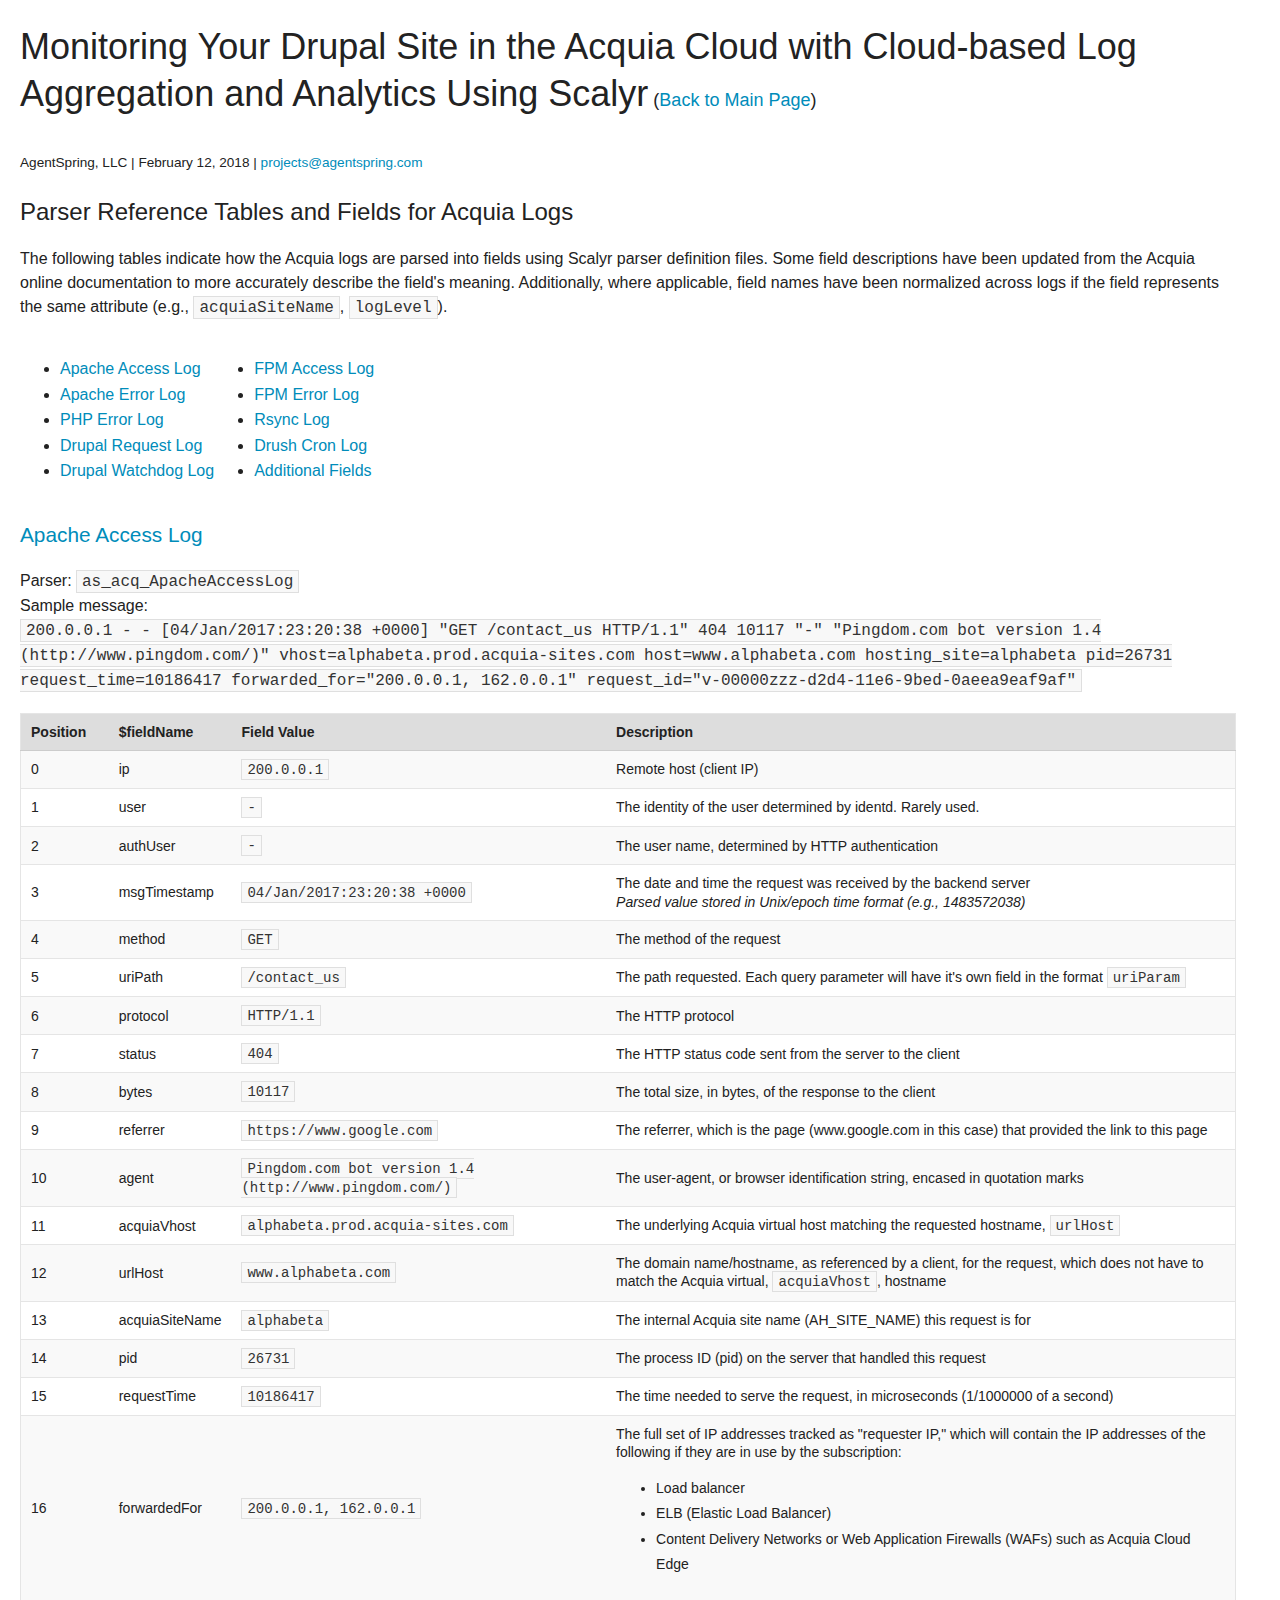
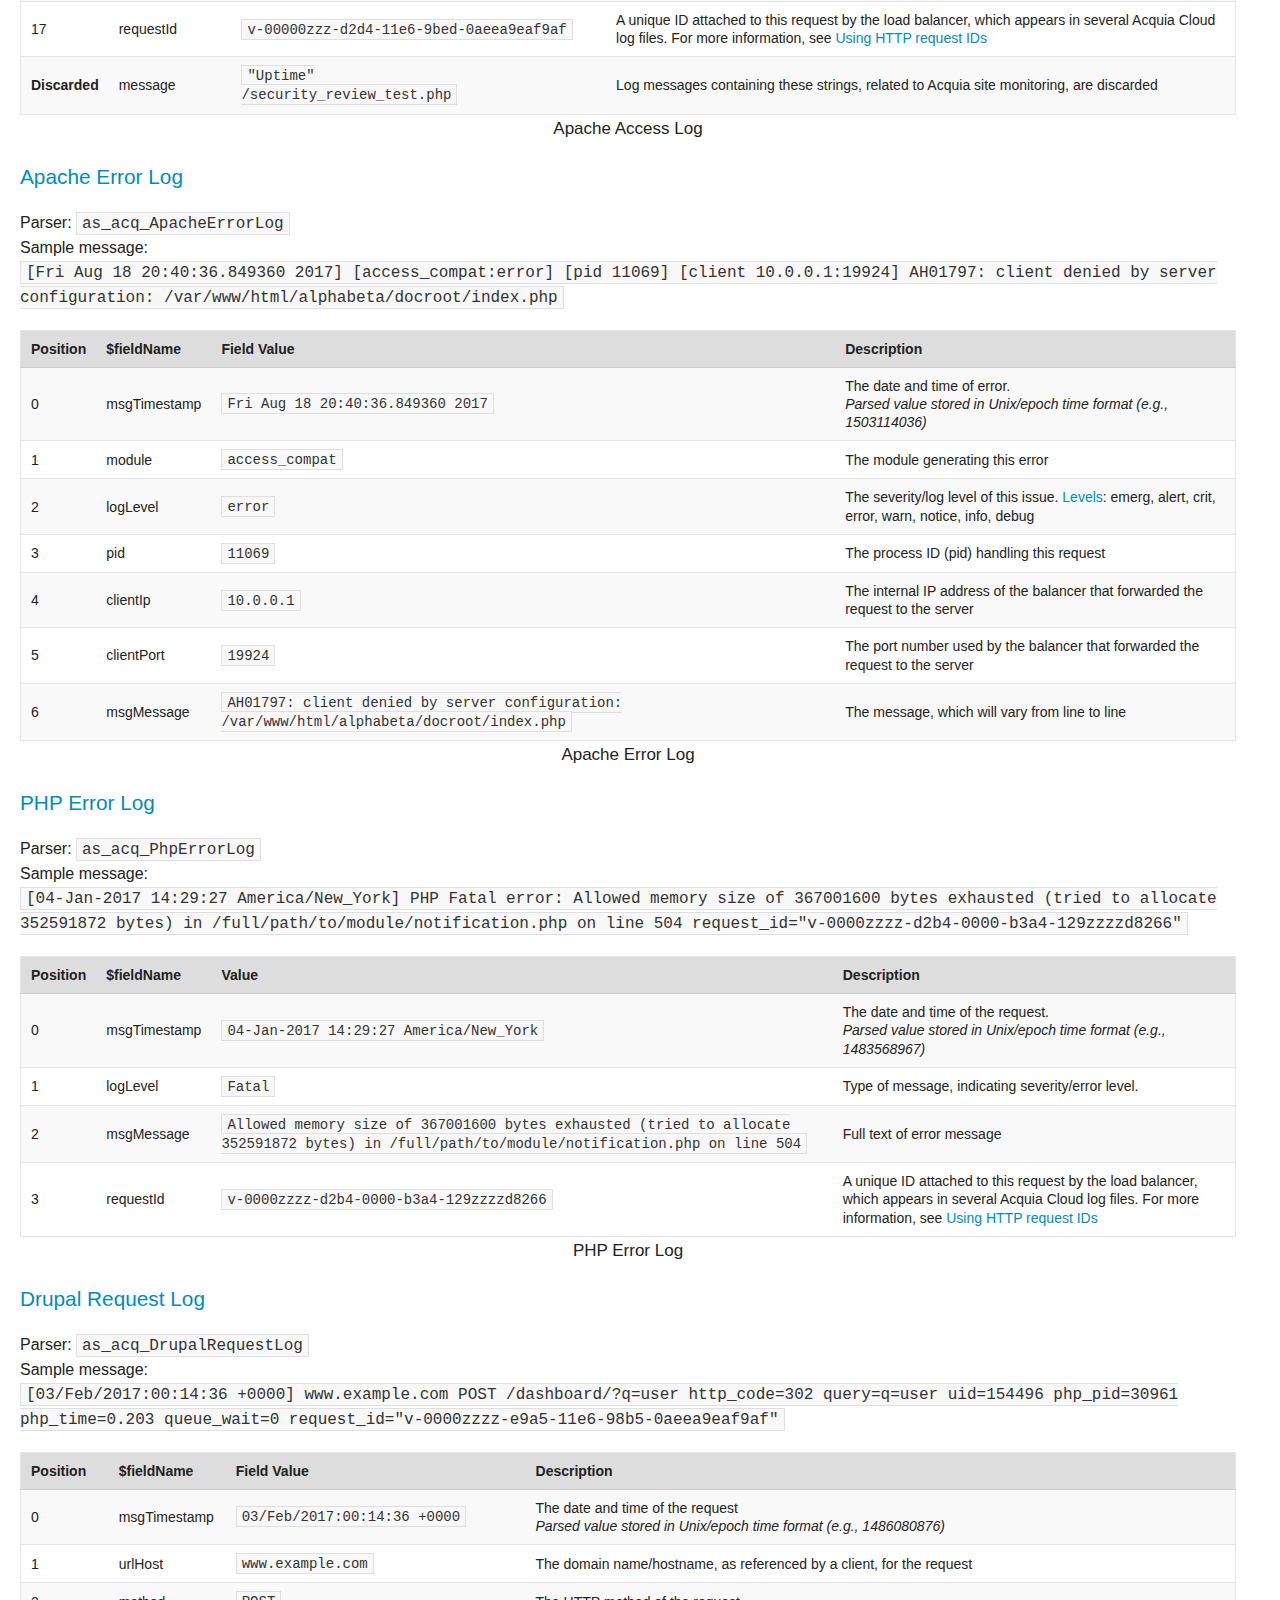
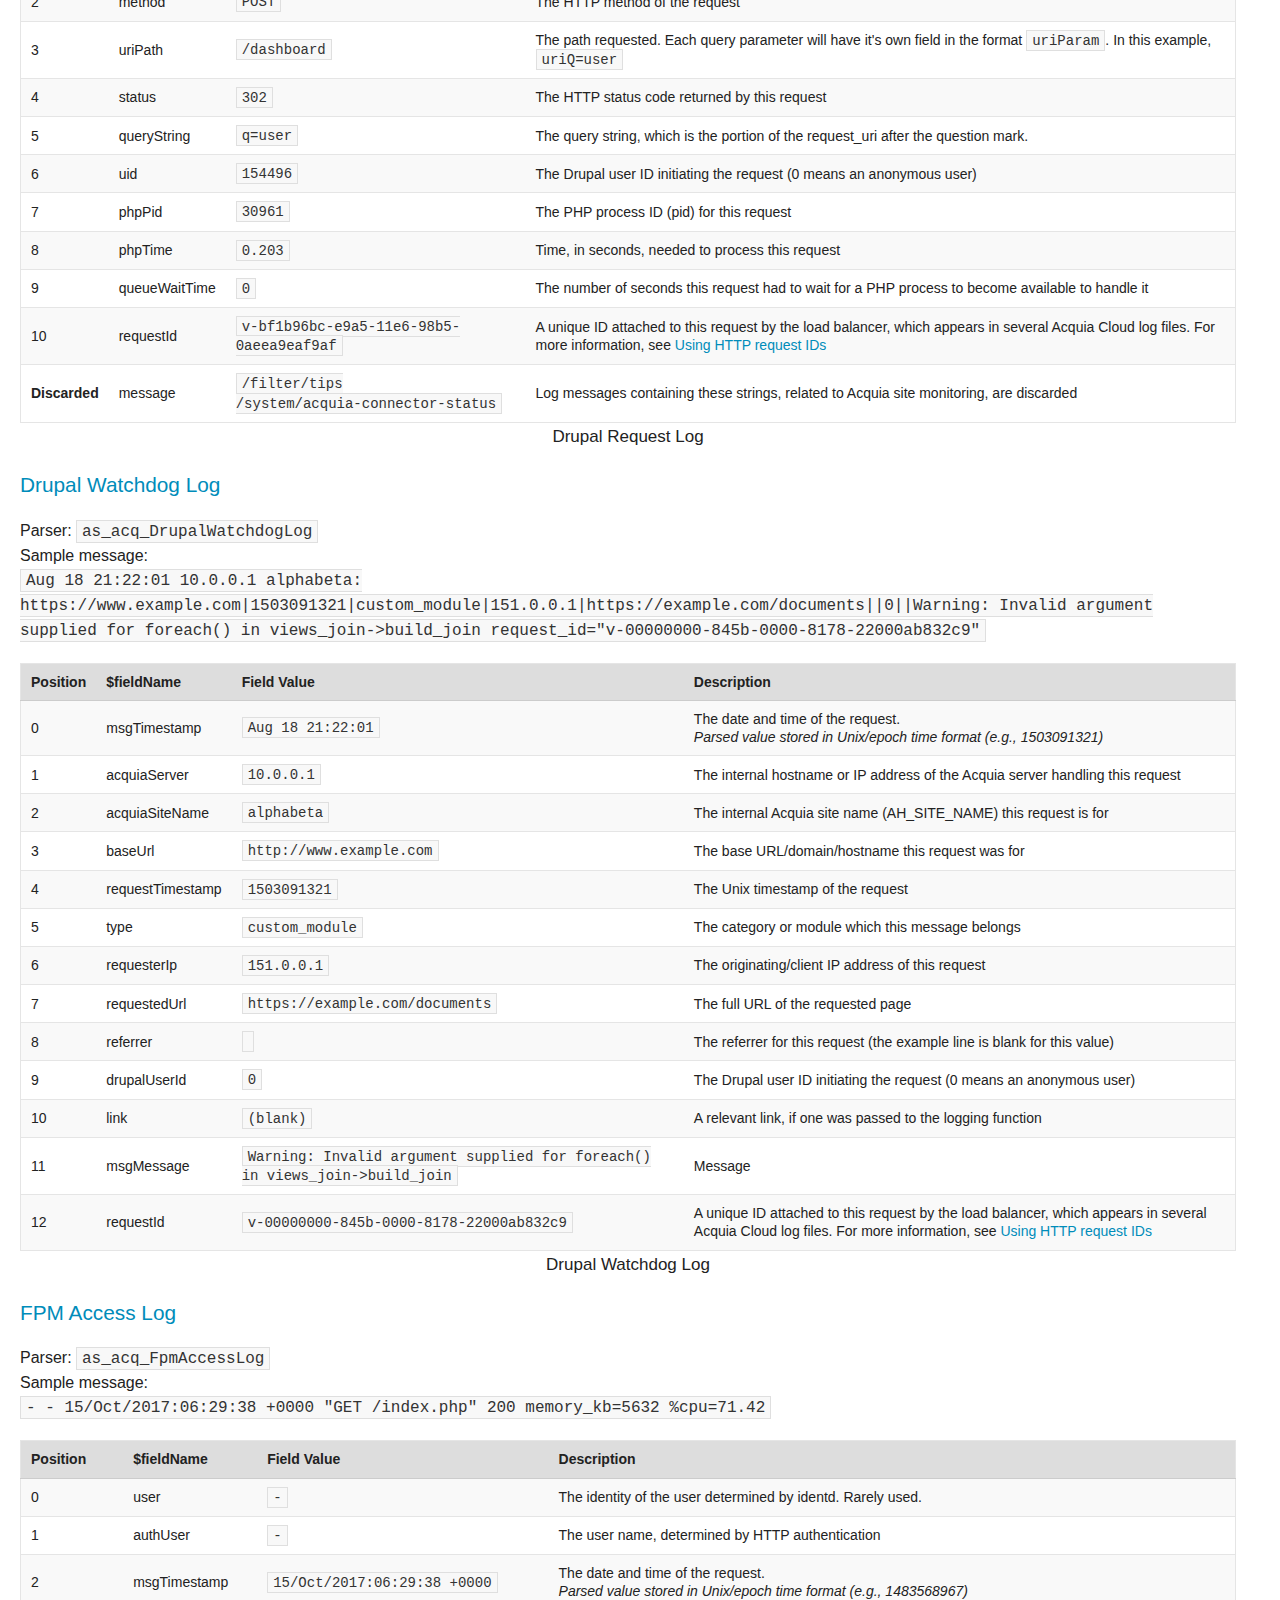
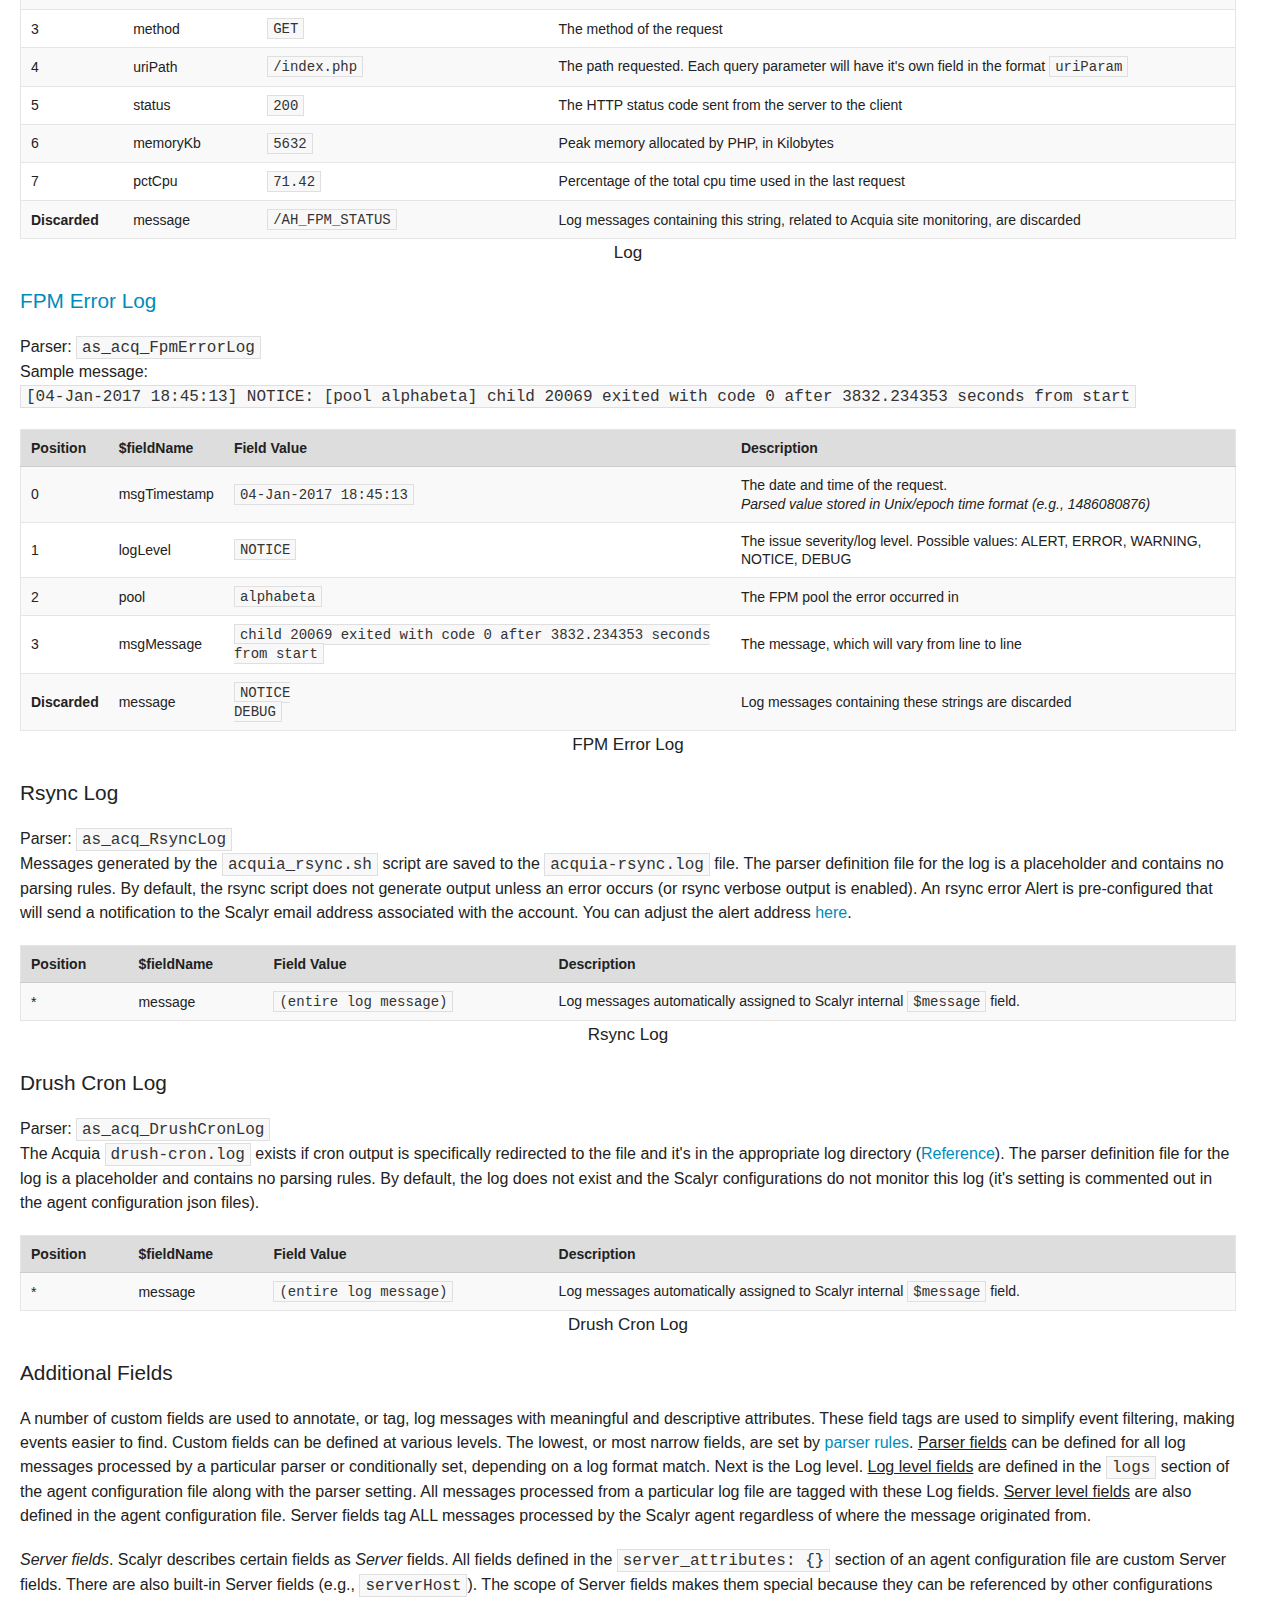
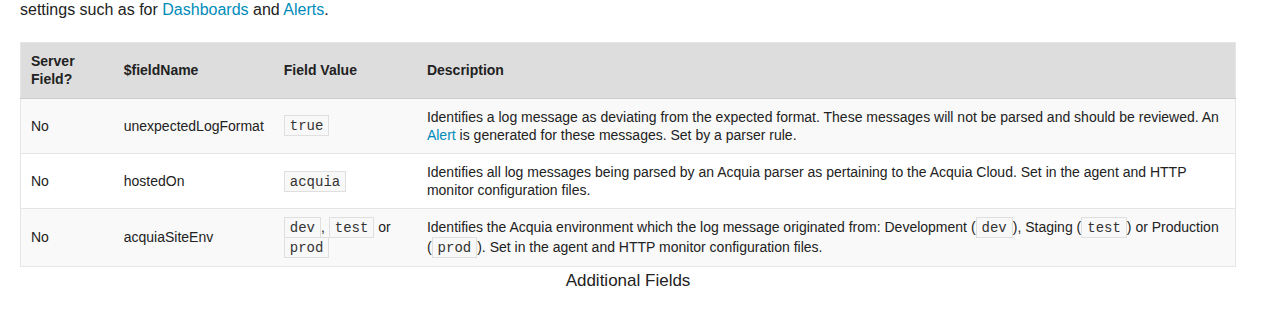
<file: scalyr/acquia/scalyr_acquia_parser_ref.html>
<!DOCTYPE html>
<html lang="en">
  <head>
    <meta content="text/html; charset=UTF-8" http-equiv="content-type">
    <title>Monitoring and Log Analytics of Acquia Drupal Sites Using Scalyr | AgentSpring</title>
    <meta content="AgentSpring, LLC" name="author">
    <meta content="Monitoring Your Drupal Site in the Acquia Cloud with Cloud-based Log
      Aggregation and Analytics Using Scalyr" name="description">
    <meta content="acquia, scalyr, drupal, cms, cloud, monitoring, splunk, sumologic, devops, log, aggregation, analytics, apache, mysql, php, access, error, elk, splunk" name="keywords">
    <meta content="Sublime Text and TextPad" name="generator">
    <style>
body {
  font-family: "Proxima Nova", "proxima-nova", "Helvetica Neue", Helvetica, Roboto, Arial, sans-serif;
  font-size: 17px;
  font-style: normal;
  font-weight: normal;
  line-height: 1.6em;
  color: #222;
  margin-left: 20px;
  width: 95%
}
h1 {
  font-size: 2.25rem;
}
h2 {
  font-size: 1.5rem;
}
h3 {
  font-size: 1.3rem;
}
h4 {
  font-size: 1.1rem;
}

h1, h2, h3, h4, h5, h6 {
  font-weight: normal;
  line-height: 1.3em;
}
p {
    font-family: inherit;
    font-size: 1rem;
    font-weight: normal;
    line-height: 1.5em;
    margin-bottom: 1.25rem;
    text-rendering: optimizeLegibility;
}
a {
  color: #008CBA;
  line-height: inherit;
  text-decoration: none;
}

ul, ol, dl {
    font-family: inherit;
    font-size: 1rem;
    line-height: 1.6rem;
    list-style-position: outside;
}

table {
    font-family: inherit;
    background: #FFFFFF;
    border: solid 1px #DDDDDD;
    margin-bottom: 1.25rem;
    table-layout: auto;
    width: 100%;
    border-collapse: collapse;
    border-spacing: 0;
}
table tr th {
    border-bottom: 1px solid #ccc;
    background-color: #ddd;
}

table ul {
  font-size: inherit;
 }
table tr th, table tr td {
    font-size: 0.875rem;
    color: #222222;
    line-height: 1.3em;
    padding: 0.562rem 0.625rem;
    text-align: left;
}
table tr.even, table tr.alt, table tr:nth-of-type(2n) {
    background: #F9F9F9;
}
table tr {
    border: 1px solid #e5e5e5;
}


caption {
    caption-side: bottom;
}

code {
    font-family: Consolas, "Liberation Mono", Courier, monospace;
    font-weight: normal;
    background-color: #f8f8f8;
    border-color: #dfdfdf;
    border-style: solid;
    border-width: 1px;
    color: #333333;
    padding: 0.125rem 0.3125rem 0.0625rem;
}

pre  {
    font-family: inherit;
    font-size: inherit;
    margin: 5px 0px 0px 0px;
}


.codeblock {
    font-family: Consolas, "Liberation Mono", Courier, monospace;
    font-size: .875rem;
    line-height: 1.2rem;
    background-color: #EEEEEE;
    border: 1px solid #ddd;
    padding: 13px;
    white-space: nowrap;
    overflow: auto;
}
.noncode {
    font-family: Consolas, "Liberation Mono", Courier, monospace;
    white-space: nowrap;
    overflow: auto;
}
</style>
</head>
<!-- ****************************** BODY ****************************** -->
  <body>
    <h1>Monitoring Your Drupal Site in the Acquia Cloud with Cloud-based Log
      Aggregation and Analytics Using Scalyr<span style="font-size: .5em"> (<a href="./scalyr_acquia.html">Back to Main Page</a>)</span></h1>
    <span style="font-size: .8em">AgentSpring, LLC | February 12, 2018 | <a href="mailto:click2see.com?subject=Scalyr-Acquia"  onClick="this.href=this.href.replace('click', 'projects@'); this.href=this.href.replace('2see', 'agentspring');">projects<span style="display:none">foo</span>@agentspring.com</a></span>
<br>
    <h2 id="refTables">Parser Reference Tables and Fields for Acquia Logs</h2>

    <p>The following tables indicate how the Acquia logs are parsed into fields using Scalyr parser definition files. Some field descriptions have been updated from the Acquia online documentation to more accurately describe the field's meaning.  Additionally, where applicable, field names have been normalized across logs if the field represents the same attribute (e.g., <code>acquiaSiteName</code>, <code>logLevel</code>).</p>
      <div style="float: left;">
      <ul>
        <li><a href="#refApacheAccessLog">Apache Access Log</a></li>
        <li><a href="#refApacheErrorLog">Apache Error Log</a></li>
        <li><a href="#refPhpErrorLog">PHP Error Log</a></li>
        <li><a href="#refDrupalRequestLog">Drupal Request Log</a></li>
        <li><a href="#refDrupalWatchdogLog">Drupal Watchdog Log</a></li>
      </ul>
    </div>
    <div style="float: left;">
      <ul>
        <li><a href="#refFpmAccessLog">FPM Access Log</a></li>
        <li><a href="#refFpmErrorLog">FPM Error Log</a></li>
        <li><a href="#refRsyncLog">Rsync Log</a></li>
        <li><a href="#refDrushCronLog">Drush Cron Log</a></li>
        <li><a href="#refAFields">Additional Fields</a></li>
      </ul>
     </div>
  <div style="clear: left;"></div>
    <h3 id="refApacheAccessLog"><a title="Acquia Apache Access Log" href="https://docs.acquia.com/acquia-cloud/monitor/logs/apache-access">Apache Access Log</a></h3>
    <p>Parser: <code>as_acq_ApacheAccessLog</code><br>Sample message:<br><code>200.0.0.1 - - [04/Jan/2017:23:20:38 +0000] "GET /contact_us HTTP/1.1" 404 10117 "-" "Pingdom.com bot version 1.4 (http://www.pingdom.com/)" vhost=alphabeta.prod.acquia-sites.com host=www.alphabeta.com hosting_site=alphabeta pid=26731 request_time=10186417 forwarded_for="200.0.0.1, 162.0.0.1" request_id="v-00000zzz-d2d4-11e6-9bed-0aeea9eaf9af"</code></p>
    <table style="width: 100%;">
      <caption>Apache Access Log</caption>
      <tbody>
        <tr>
          <th>Position</th>
          <th>$fieldName</th>
          <th>Field Value</th>
          <th>Description</th>
        </tr>
        <tr>
          <td>0</td>
          <td>ip</td>
          <td><code>200.0.0.1</code></td>
          <td>Remote host (client IP)</td>
        </tr>
        <tr>
          <td>1</td>
          <td>user</td>
          <td><code>-</code></td>
          <td>The identity of the user determined by identd. Rarely used.</td>
        </tr>
        <tr>
          <td>2</td>
          <td>authUser</td>
          <td><code>-</code></td>
          <td>The user name, determined by HTTP authentication</td>
        </tr>
        <tr>
          <td>3</td>
          <td>msgTimestamp</td>
          <td><code>04/Jan/2017:23:20:38 +0000</code></td>
          <td>The date and time the request was received by the backend server<br>
            <em>Parsed value stored in Unix/epoch time format (e.g., 1483572038)</em></td>
        </tr>
        <tr>
          <td>4</td>
          <td>method</td>
          <td><code>GET</code></td>
          <td>The method of the request</td>
        </tr>
        <tr>
          <td>5</td>
          <td>uriPath</td>
          <td><code>/contact_us</code></td>
          <td>The path requested. Each query parameter will have it's own field in the format <code>uriParam</code></td>
        </tr>
        <tr>
          <td>6</td>
          <td>protocol</td>
          <td><code>HTTP/1.1</code></td>
          <td>The HTTP protocol</td>
        </tr>
        <tr>
          <td>7</td>
          <td>status</td>
          <td><code>404</code></td>
          <td>The HTTP status code sent from the server to the client</td>
        </tr>
        <tr>
          <td>8</td>
          <td>bytes</td>
          <td><code>10117</code></td>
          <td>The total size, in bytes, of the response to the client</td>
        </tr>
        <tr>
          <td>9</td>
          <td>referrer</td>
          <td><code>https://www.google.com</code></td>
          <td>The referrer, which is the page (www.google.com in this case) that provided the link to this page</td>
        </tr>
        <tr>
          <td>10</td>
          <td>agent</td>
          <td><code>Pingdom.com bot version 1.4 (http://www.pingdom.com/)</code></td>
          <td>The user-agent, or browser identification string, encased in quotation marks</td>
        </tr>
        <tr>
          <td>11</td>
          <td>acquiaVhost</td>
          <td><code>alphabeta.prod.acquia-sites.com</code></td>
          <td>The underlying Acquia virtual host matching the requested hostname, <code>urlHost</code></td>
        </tr>
        <tr>
          <td>12</td>
          <td>urlHost</td>
          <td><code>www.alphabeta.com</code></td>
          <td>The domain name/hostname, as referenced by a client, for the request, which does not have to match the Acquia virtual, <code>acquiaVhost</code>, hostname</td>
        </tr>
        <tr>
          <td>13</td>
          <td>acquiaSiteName</td>
          <td><code>alphabeta</code></td>
          <td>The internal Acquia site name (AH_SITE_NAME) this request is for</td>
        </tr>
        <tr>
          <td>14</td>
          <td>pid</td>
          <td><code>26731</code></td>
          <td>The process ID (pid) on the server that handled this request</td>
        </tr>
        <tr>
          <td>15</td>
          <td>requestTime</td>
          <td><code>10186417</code></td>
          <td>The time needed to serve the request, in microseconds (1/1000000 of a second)</td>
        </tr>
        <tr>
          <td>16</td>
          <td>forwardedFor</td>
          <td><code>200.0.0.1, 162.0.0.1</code></td>
          <td>The full set of IP addresses tracked as "requester IP," which will contain the IP addresses of the following if they are in use by the subscription: <ul>
            <li>Load balancer</li>
            <li>ELB (Elastic Load Balancer)</li>
            <li>Content Delivery Networks or Web Application Firewalls (WAFs) such as Acquia Cloud Edge</li>
          </ul></td>
        </tr>
        <tr>
          <td>17</td>
          <td>requestId</td>
          <td><code>v-00000zzz-d2d4-11e6-9bed-0aeea9eaf9af</code></td>
          <td>A unique ID attached to this request by the load balancer, which appears in several Acquia Cloud log files. For more information, see <a title="Using HTTP request IDs" href="https://docs.acquia.com/acquia-cloud/develop/requestid">Using HTTP request IDs</a></td>
        </tr>
        <tr>
          <td><strong>Discarded</strong></td>
          <td>message</td>
          <td><code>"Uptime"<br>/security_review_test.php</code></td>
          <td>Log messages containing these strings, related to Acquia site monitoring, are discarded</td>
        </tr>
      </tbody>
    </table>

    <h3 id="refApacheErrorLog"><a title="Acquia Apache Error Log" href="https://docs.acquia.com/acquia-cloud/monitor/logs/apache-error">Apache Error Log</a></h3>
    <p>Parser: <code>as_acq_ApacheErrorLog</code><br>Sample message:<br><code>[Fri Aug 18 20:40:36.849360 2017] [access_compat:error] [pid 11069] [client 10.0.0.1:19924] AH01797: client denied by server configuration: /var/www/html/alphabeta/docroot/index.php</code></p>
    <table style="width: 100%;">
      <caption>Apache Error Log</caption>
      <tbody>
        <tr>
          <th>Position</th>
          <th>$fieldName</th>
          <th>Field Value</th>
          <th>Description</th>
        </tr>
        <tr>
          <td>0</td>
          <td>msgTimestamp</td>
          <td><code>Fri Aug 18 20:40:36.849360 2017</code></td>
          <td>The date and time of error.<br>
            <em>Parsed value stored in Unix/epoch time format (e.g., 1503114036)</em></td>
        </tr>
        <tr>
          <td>1</td>
          <td>module</td>
          <td><code>access_compat</code></td>
          <td>The module generating this error</td>
        </tr>
        <tr>
          <td>2</td>
          <td>logLevel</td>
          <td><code>error</code></td>
          <td>The severity/log level of this issue. <a href="http://httpd.apache.org/docs/current/mod/core.html#loglevel">Levels</a>: emerg, alert, crit, error, warn, notice, info, debug</td>
        </tr>
        <tr>
          <td>3</td>
          <td>pid</td>
          <td><code>11069</code></td>
          <td>The process ID (pid) handling this request</td>
        </tr>
        <tr>
          <td>4</td>
          <td>clientIp</td>
          <td><code>10.0.0.1</code></td>
          <td>The internal IP address of the balancer that forwarded the request to the server</td>
        </tr>
        <tr>
          <td>5</td>
          <td>clientPort</td>
          <td><code>19924</code></td>
          <td>The port number used by the balancer that forwarded the request to the server</td>
        </tr>
        <tr>
          <td>6</td>
          <td>msgMessage</td>
          <td><code>AH01797: client denied by server configuration: /var/www/html/alphabeta/docroot/index.php</code></td>
          <td>The message, which will vary from line to line</td>
        </tr>
      </tbody>
    </table>


    <h3 id="refPhpErrorLog"><a title="Acquia PHP Error Log" href="https://docs.acquia.com/acquia-cloud/monitor/logs/php-error">PHP Error Log</a></h3>
    <p>Parser: <code>as_acq_PhpErrorLog</code><br>Sample message:<br><code>[04-Jan-2017 14:29:27 America/New_York] PHP Fatal error:  Allowed memory size of 367001600 bytes exhausted (tried to allocate 352591872 bytes) in /full/path/to/module/notification.php on line 504 request_id="v-0000zzzz-d2b4-0000-b3a4-129zzzzd8266"</code></p>
    <table style="width: 100%;">
      <caption>PHP Error Log</caption>
      <tbody>
        <tr>
          <th>Position</th>
          <th>$fieldName</th>
          <th>Value</th>
          <th>Description</th>
        </tr>
        <tr>
          <td>0</td>
          <td>msgTimestamp</td>
          <td><code>04-Jan-2017 14:29:27 America/New_York</code></td>
          <td>The date and time of the request.<br>
            <em>Parsed value stored in Unix/epoch time format (e.g., 1483568967)</em></td>
        </tr>
        <tr>
          <td>1</td>
          <td>logLevel</td>
          <td><code>Fatal</code></td>
          <td>Type of message, indicating severity/error level.</td>
        </tr>
        <tr>
          <td>2</td>
          <td>msgMessage</td>
          <td><code>Allowed memory size of 367001600 bytes exhausted (tried to allocate 352591872 bytes) in /full/path/to/module/notification.php on line 504</code></td>
          <td>Full text of error message</td>
        </tr>
        <tr>
          <td>3</td>
          <td>requestId</td>
          <td><code>v-0000zzzz-d2b4-0000-b3a4-129zzzzd8266</code></td>
          <td>A unique ID attached to this request by the load balancer, which appears in several Acquia Cloud log files. For more information, see <a href="https://docs.acquia.com/acquia-cloud/develop/requestid">Using HTTP request IDs</a></td>
        </tr>
      </tbody>
    </table>

    <h3 id="refDrupalRequestLog"><a title="Acquia Drupal Request Log" href="https://library.acquia.com/acquia-cloud/monitor/logs/drupal-requests">Drupal Request Log</a></h3>
    <p>Parser: <code>as_acq_DrupalRequestLog</code><br>Sample message:<br><code>[03/Feb/2017:00:14:36 +0000] www.example.com POST /dashboard/?q=user http_code=302 query=q=user uid=154496 php_pid=30961 php_time=0.203 queue_wait=0 request_id="v-0000zzzz-e9a5-11e6-98b5-0aeea9eaf9af"</code></p>
    <table style="width: 100%;">
      <caption>Drupal Request Log</caption>
      <tbody>
        <tr>
          <th>Position</th>
          <th>$fieldName</th>
          <th>Field Value</th>
          <th>Description</th>
        </tr>
        <tr>
          <td>0</td>
          <td>msgTimestamp</td>
          <td><code>03/Feb/2017:00:14:36 +0000</code></td>
          <td>The date and time of the request<br>
            <em>Parsed value stored in Unix/epoch time format (e.g., 1486080876)</em></td>
        </tr>
        <tr>
          <td>1</td>
          <td>urlHost</td>
          <td><code>www.example.com</code></td>
          <td>The domain name/hostname, as referenced by a client, for the request</td>
        </tr>
        <tr>
          <td>2</td>
          <td>method</td>
          <td><code>POST</code></td>
          <td>The HTTP method of the request</td>
        </tr>
        <tr>
          <td>3</td>
          <td>uriPath</td>
          <td><code>/dashboard</code></td>
          <td>The path requested. Each query parameter will have it's own field in the format <code>uriParam</code>. In this example, <code>uriQ=user</code></td>
        </tr>
        <tr>
          <td>4</td>
          <td>status</td>
          <td><code>302</code></td>
          <td>The HTTP status code returned by this request</td>
        </tr>
        <tr>
          <td>5</td>
          <td>queryString</td>
          <td><code>q=user</code></td>
          <td>The query string, which is the portion of the request_uri after the question mark.</td>
        </tr>
        <tr>
          <td>6</td>
          <td>uid</td>
          <td><code>154496</code></td>
          <td>The Drupal user ID initiating the request (0 means an anonymous user)</td>
        </tr>
        <tr>
          <td>7</td>
          <td>phpPid</td>
          <td><code>30961</code></td>
          <td>The PHP process ID (pid) for this request</td>
        </tr>
        <tr>
          <td>8</td>
          <td>phpTime</td>
          <td><code>0.203</code></td>
          <td>Time, in seconds, needed to process this request</td>
        </tr>
        <tr>
          <td>9</td>
          <td>queueWaitTime</td>
          <td><code>0</code></td>
          <td>The number of seconds this request had to wait for a PHP process to become available to handle it</td>
        </tr>
        <tr>
          <td>10</td>
          <td>requestId</td>
          <td><code>v-bf1b96bc-e9a5-11e6-98b5-0aeea9eaf9af</code></td>
          <td>A unique ID attached to this request by the load balancer, which appears in several Acquia Cloud log files. For more information, see <a title="Using HTTP request IDs" href="https://library.acquia.com/acquia-cloud/develop/requestid">Using HTTP request IDs</a></td>
        </tr>
        <tr>
          <td><strong>Discarded</strong></td>
          <td>message</td>
          <td><code>/filter/tips<br>/system/acquia-connector-status</code></td>
          <td>Log messages containing these strings, related to Acquia site monitoring, are discarded</td>
        </tr>
      </tbody>
    </table>

   <h3 id="refDrupalWatchdogLog"><a title="Acquia Drupal Watchdog Log" href="https://docs.acquia.com/acquia-cloud/monitor/logs/drupal-watchdog">Drupal Watchdog Log</a></h3>
    <p>Parser: <code>as_acq_DrupalWatchdogLog</code><br>Sample message:<br><code>Aug 18 21:22:01 10.0.0.1 alphabeta: https://www.example.com|1503091321|custom_module|151.0.0.1|https://example.com/documents||0||Warning: Invalid argument supplied for foreach() in views_join->build_join request_id="v-00000000-845b-0000-8178-22000ab832c9"</code></p>
    <table style="width: 100%;">
      <caption>Drupal Watchdog Log</caption>
      <tbody>
        <tr>
          <th>Position</th>
          <th>$fieldName</th>
          <th>Field Value</th>
          <th>Description</th>
        </tr>
        <tr>
          <td>0</td>
          <td>msgTimestamp</td>
          <td><code>Aug 18 21:22:01</code></td>
          <td>The date and time of the request.<br>
            <em>Parsed value stored in Unix/epoch time format (e.g., 1503091321)</em></td>
        </tr>
        <tr>
          <td>1</td>
          <td>acquiaServer</td>
          <td><code>10.0.0.1</code></td>
          <td>The internal hostname or IP address of the Acquia server handling this request</td>
        </tr>
        <tr>
          <td>2</td>
          <td>acquiaSiteName</td>
          <td><code>alphabeta</code></td>
          <td>The internal Acquia site name (AH_SITE_NAME) this request is for</td>
        </tr>
        <tr>
          <td>3</td>
          <td>baseUrl</td>
          <td><code>http://www.example.com</code></td>
          <td>The base URL/domain/hostname this request was for</td>
        </tr>
        <tr>
          <td>4</td>
          <td>requestTimestamp</td>
          <td><code>1503091321</code></td>
          <td>The Unix timestamp of the request</td>
        </tr>
        <tr>
          <td>5</td>
          <td>type</td>
          <td><code>custom_module</code></td>
          <td>The category or module which this message belongs</td>
        </tr>
        <tr>
          <td>6</td>
          <td>requesterIp</td>
          <td><code>151.0.0.1</code></td>
          <td>The originating/client IP address of this request</td>
        </tr>
        <tr>
          <td>7</td>
          <td>requestedUrl</td>
          <td><code>https://example.com/documents</code></td>
          <td>The full URL of the requested page</td>
        </tr>
        <tr>
          <td>8</td>
          <td>referrer</td>
          <td><code></code></td>
          <td>The referrer for this request (the example line is blank for this value)<br>
          </td>
        </tr>
        <tr>
          <td>9</td>
          <td>drupalUserId</td>
          <td><code>0</code></td>
          <td>The Drupal user ID initiating the request (0 means an anonymous user)<br>
          </td>
        </tr>
        <tr>
          <td>10</td>
          <td>link</td>
          <td><code>(blank)</code></td>
          <td>A relevant link, if one was passed to the logging function</td>
        </tr>
        <tr>
          <td>11</td>
          <td>msgMessage</td>
          <td><code>Warning: Invalid argument supplied for foreach() in views_join->build_join</code></td>
          <td>Message</td>
        </tr>
        <tr>
          <td>12</td>
          <td>requestId</td>
          <td><code>v-00000000-845b-0000-8178-22000ab832c9</code></td>
          <td>A unique ID attached to this request by the load balancer, which appears in several Acquia Cloud log files. For more information, see <a title="Using HTTP request IDs" href="https://docs.acquia.com/acquia-cloud/develop/requestid">Using HTTP request IDs</a></td>
        </tr>
      </tbody>
    </table>

    <h3 id="refFpmAccessLog"><a href="http://www.tothenew.com/blog/php5-fpm-logging/">FPM Access Log</a></h3>
    <p>Parser: <code>as_acq_FpmAccessLog</code><br>Sample message:<br><code>- -  15/Oct/2017:06:29:38 +0000 "GET /index.php" 200 memory_kb=5632 %cpu=71.42</code></p>
    <table style="width: 100%;">
      <caption>Log</caption>
      <tbody>
        <tr>
          <th>Position</th>
          <th>$fieldName</th>
          <th>Field Value</th>
          <th>Description</th>
        </tr>
        <tr>
          <td>0</td>
          <td>user</td>
          <td><code>-</code></td>
          <td>The identity of the user determined by identd. Rarely used.</td>
        </tr>
        <tr>
          <td>1</td>
          <td>authUser</td>
          <td><code>-</code></td>
          <td>The user name, determined by HTTP authentication</td>
        </tr>
        <tr>
          <td>2</td>
          <td>msgTimestamp</td>
          <td><code>15/Oct/2017:06:29:38 +0000</code></td>
          <td>The date and time of the request.<br>
            <em>Parsed value stored in Unix/epoch time format (e.g., 1483568967)</em></td>
        </tr>
        <tr>
          <td>3</td>
          <td>method</td>
          <td><code>GET</code></td>
          <td>The method of the request</td>
        </tr>
        <tr>
          <td>4</td>
          <td>uriPath</td>
          <td><code>/index.php</code></td>
          <td>The path requested. Each query parameter will have it's own field in the format <code>uriParam</code></td>
        </tr>
        <tr>
          <td>5</td>
          <td>status</td>
          <td><code>200</code></td>
          <td>The HTTP status code sent from the server to the client</td>
        </tr>
        <tr>
          <td>6</td>
          <td>memoryKb</td>
          <td><code>5632</code></td>
          <td>Peak memory allocated by PHP, in Kilobytes</td>
        </tr>
        <tr>
          <td>7</td>
          <td>pctCpu</td>
          <td><code>71.42</code></td>
          <td>Percentage of the total cpu time used in the last request</td>
        </tr>
        <tr>
          <td><strong>Discarded</strong></td>
          <td>message</td>
          <td><code>/AH_FPM_STATUS</code></td>
          <td>Log messages containing this string, related to Acquia site monitoring, are discarded</td>
        </tr>
      </tbody>
    </table>

    <h3 id="refFpmErrorLog"><a title="FPM Error Log" href="hhttps://docs.acquia.com/acquia-cloud/monitor/logs/fpm-error">FPM Error Log</a></h3>
    <p>Parser: <code>as_acq_FpmErrorLog</code><br>Sample message:<br><code>[04-Jan-2017 18:45:13] NOTICE: [pool alphabeta] child 20069 exited with code 0 after 3832.234353 seconds from start</code></p>
    <table style="width: 100%;">
      <caption>FPM Error Log</caption>
      <tbody>
        <tr>
          <th>Position</th>
          <th>$fieldName</th>
          <th>Field Value</th>
          <th>Description</th>
        </tr>
        <tr>
          <td>0</td>
          <td>msgTimestamp</td>
          <td><code>04-Jan-2017 18:45:13</code></td>
          <td>The date and time of the request.<br>
            <em>Parsed value stored in Unix/epoch time format (e.g., 1486080876)</em></td>
        </tr>
        <tr>
          <td>1</td>
          <td>logLevel</td>
          <td><code>NOTICE</code></td>
          <td>The issue severity/log level. Possible values: ALERT, ERROR, WARNING, NOTICE, DEBUG</td>
        </tr>
        <tr>
          <td>2</td>
          <td>pool</td>
          <td><code>alphabeta</code></td>
          <td>The FPM pool the error occurred in</td>
        </tr>
        <tr>
          <td>3</td>
          <td>msgMessage</td>
          <td><code>child 20069 exited with code 0 after 3832.234353 seconds from start</code></td>
          <td>The message, which will vary from line to line</td>
        </tr>
        <tr>
          <td><strong>Discarded</strong></td>
          <td>message</td>
          <td><code>NOTICE<br>DEBUG</code></td>
          <td>Log messages containing these strings are discarded</td>
        </tr>
      </tbody>
    </table>

   <h3 id="refRsyncLog">Rsync Log</h3>
   <p>Parser: <code>as_acq_RsyncLog</code><br>Messages generated by the <code>acquia_rsync.sh</code> script are saved to the <code>acquia-rsync.log</code> file. The parser definition file for the log is a placeholder and contains no parsing rules. By default, the rsync script does not generate output unless an error occurs (or rsync verbose output is enabled). An rsync error Alert is pre-configured that will send a notification to the Scalyr email address associated with the account.  You can adjust the alert address <a href="https://www.scalyr.com/alerts">here</a>.</p>
    <table style="width: 100%;">
      <caption>Rsync Log</caption>
      <tbody>
        <tr>
          <th>Position</th>
          <th>$fieldName</th>
          <th>Field Value</th>
          <th>Description</th>
        </tr>
        <tr>
          <td>*</td>
          <td>message</td>
          <td><code>(entire log message)</code></td>
          <td>Log messages automatically assigned to Scalyr internal <code>$message</code> field.</td>
        </tr>
      </tbody>
    </table>
   <h3 id="refDrushCronLog">Drush Cron Log</h3>
   <p>Parser: <code>as_acq_DrushCronLog</code><br>The Acquia <code>drush-cron.log</code> exists if cron output is specifically redirected to the file and it's in the appropriate log directory (<a title="Acquia Druch Cron" href="https://docs.acquia.com/article/drush-cron">Reference</a>). The parser definition file for the log is a placeholder and contains no parsing rules. By default, the log does not exist and the Scalyr configurations do not monitor this log (it's setting is commented out in the agent configuration json files).</p>
    <table style="width: 100%;">
      <caption>Drush Cron Log</caption>
      <tbody>
        <tr>
          <th>Position</th>
          <th>$fieldName</th>
          <th>Field Value</th>
          <th>Description</th>
        </tr>
        <tr>
          <td>*</td>
          <td>message</td>
          <td><code>(entire log message)</code></td>
          <td>Log messages automatically assigned to Scalyr internal <code>$message</code> field.</td>
        </tr>
      </tbody>
    </table>

 <h3 id="refAFields">Additional Fields</h3>
    <p>A number of custom fields are used to annotate, or tag, log messages with meaningful and descriptive attributes. These field tags are used to simplify event filtering, making events easier to find. Custom fields can be defined at various levels. The lowest, or most narrow fields, are set by <a href="https://www.scalyr.com/help/parsing-logs">parser rules</a>. <u>Parser fields</u> can be defined for all log messages processed by a particular parser or conditionally set, depending on a log format match. Next is the Log level. <u>Log level fields</u> are defined in the <code>logs</code> section of the agent configuration file along with the parser setting. All messages processed from a particular log file are tagged with these Log fields. <u>Server level fields</u> are also defined in the agent configuration file. Server fields tag ALL messages processed by the Scalyr agent regardless of where the message originated from.</p>

    <p><em>Server fields</em>. Scalyr describes certain fields as <em>Server</em> fields. All fields defined in the <code>server_attributes: {}</code> section of an agent configuration file are custom Server fields. There are also built-in Server fields (e.g., <code>serverHost</code>). The scope of Server fields makes them special because they can be referenced by other configurations settings such as for <a href="https://www.scalyr.com/help/dashboards">Dashboards</a> and <a href="https://www.scalyr.com/help/alerts">Alerts</a>.</p>
    <table style="width: 100%;">
      <caption>Additional Fields</caption>
      <tbody>
        <tr>
          <th>Server Field?</th>
          <th>$fieldName</th>
          <th>Field Value</th>
          <th>Description</th>
        </tr>
        <tr>
          <td>No</td>
          <td>unexpectedLogFormat</td>
          <td><code>true</code></td>
          <td>Identifies a log message as deviating from the expected format. These messages will not be parsed and should be reviewed. An <a href="https://www.scalyr.com/alerts">Alert</a> is generated for these messages. Set by a parser rule.</td>
        </tr>
        <tr>
          <td>No</td>
          <td>hostedOn</td>
          <td><code>acquia</code></td>
          <td>Identifies all log messages being parsed by an Acquia parser as pertaining to the Acquia Cloud. Set in the agent and HTTP monitor configuration files.</td>
        </tr>
        <tr>
          <td>No</td>
          <td>acquiaSiteEnv</td>
          <td><code>dev</code>, <code>test</code> or <code>prod</code></td>
          <td>Identifies the Acquia environment which the log message originated from: Development (<code>dev</code>), Staging (<code>test</code>) or Production (<code>prod</code>). Set in the agent and HTTP monitor configuration files.</td>
        </tr>
      </tbody>
    </table>
  </body>
</html>
</file>
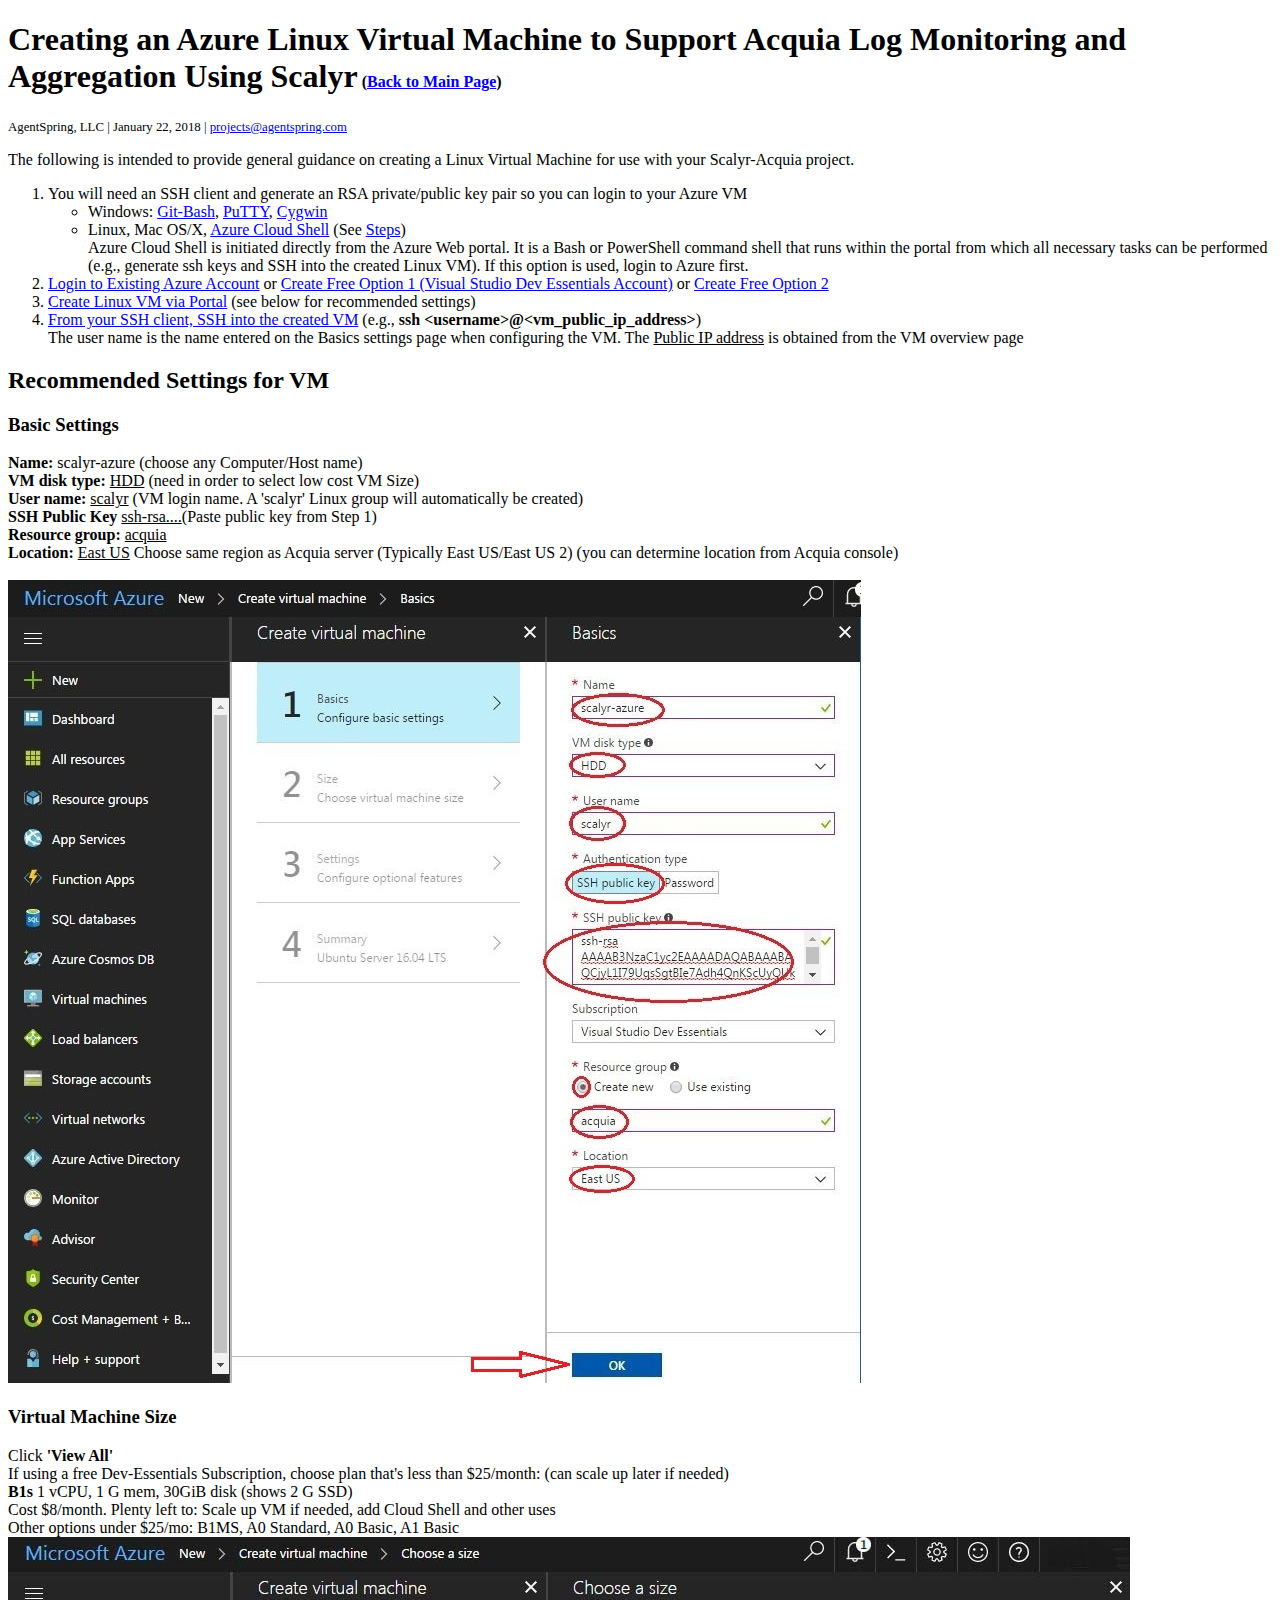
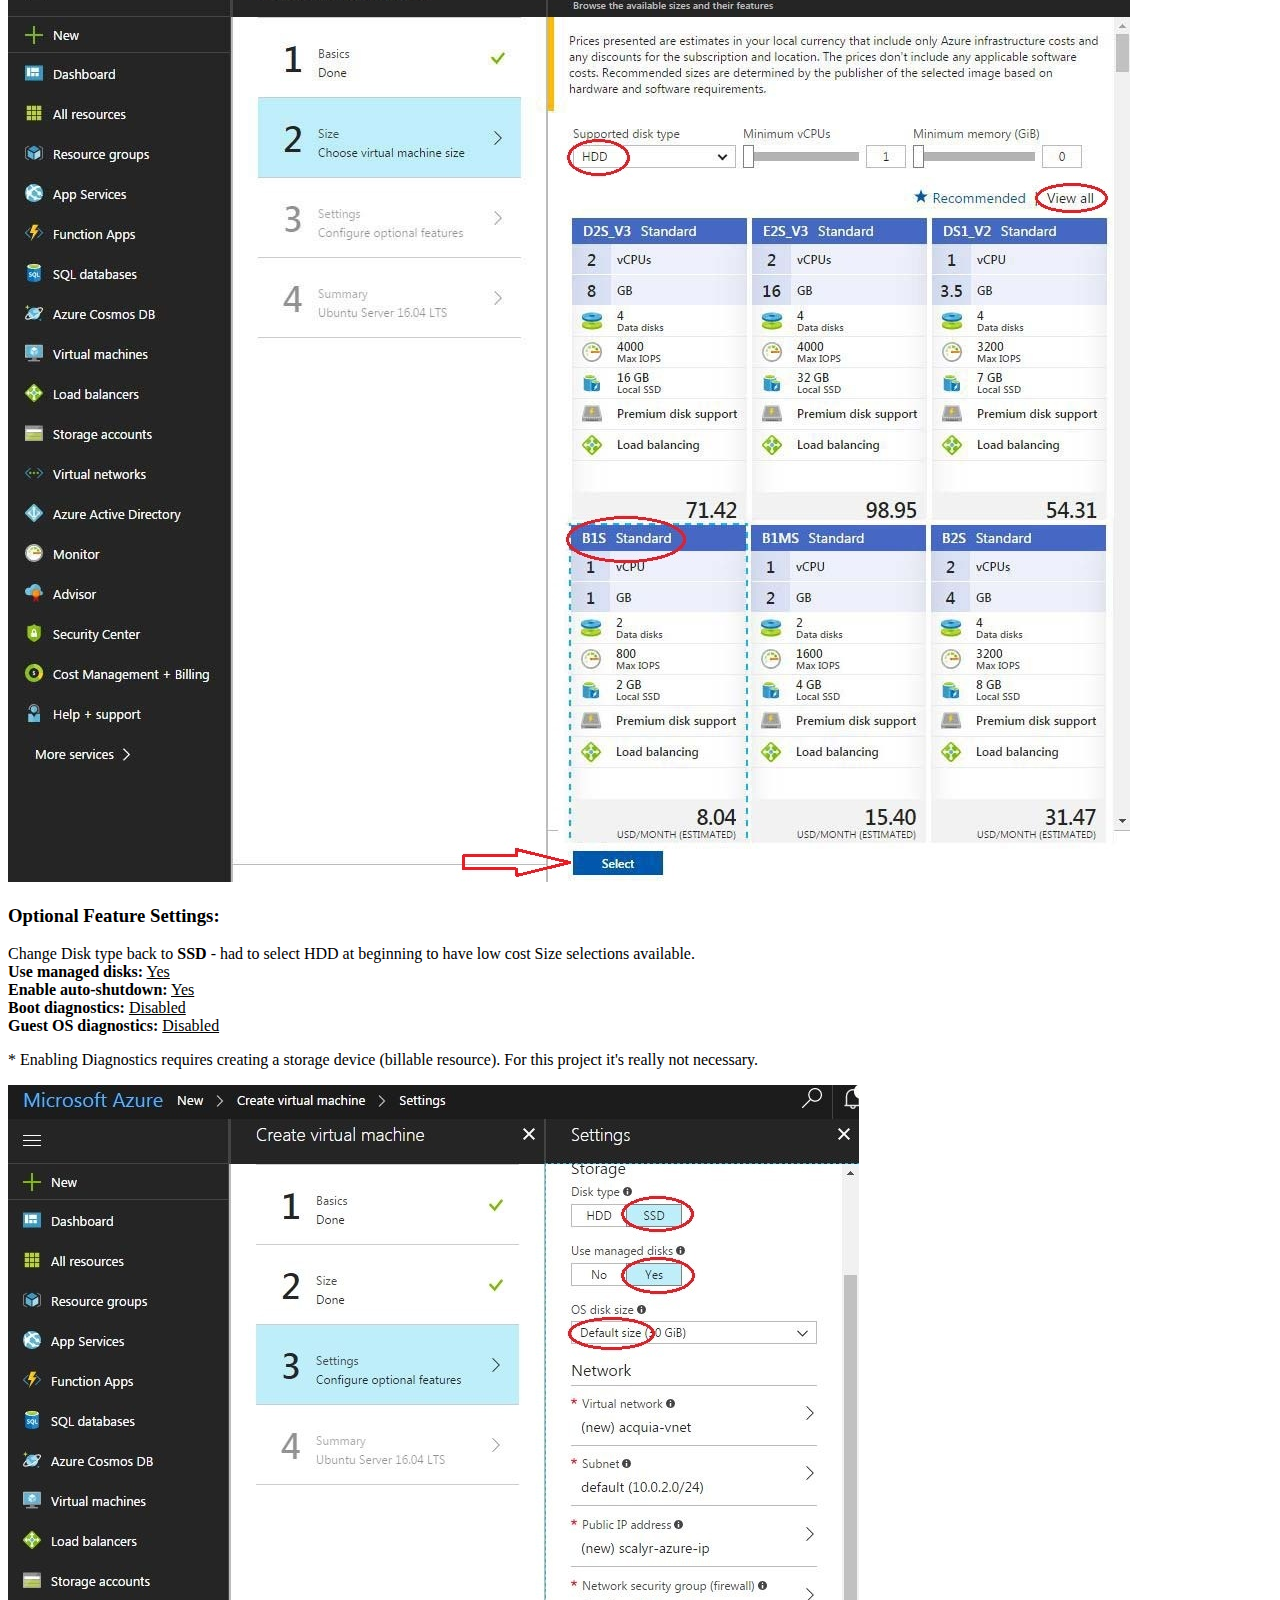
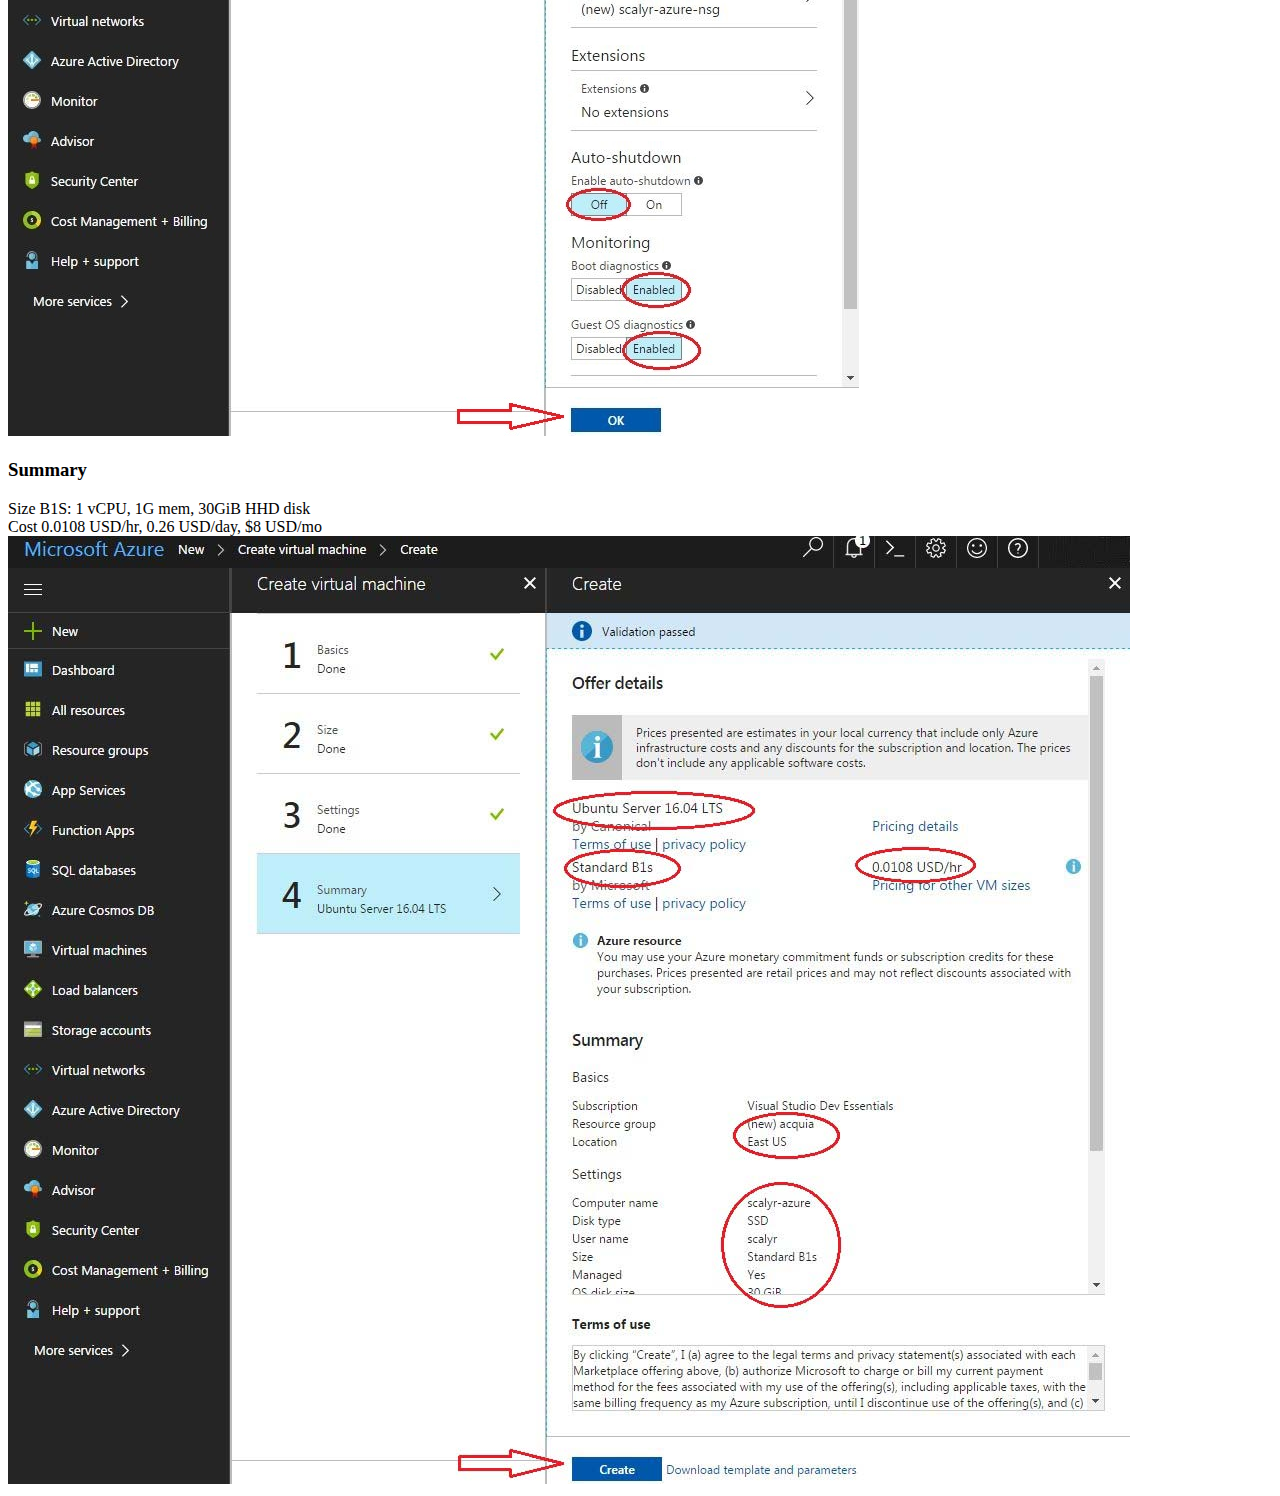
<file: scalyr/acquia/scalyr_azure_vm.html>
<!DOCTYPE html>
<html lang="en">
  <head>
    <meta content="text/html; charset=UTF-8" http-equiv="content-type">
    <title>Creating Azure Linux VM for Monitoring and Log Analytics of Acquia Drupal Sites Using Scalyr | AgentSpring</title>
    <meta content="AgentSpring, LLC" name="author">
    <meta content="Creating Azure Virtual Machone for Monitoring Your Drupal Site in the Acquia Cloud with Cloud-based Log
      Aggregation and Analytics Using Scalyr" name="description">
    <meta content="azure, linux, virtual machine, vm, acquia, scalyr, drupal, cms, cloud, monitoring, devops, log, aggregation, analytics, apache, mysql, php, access, error, elk, splunk" name="keywords">
    <meta content="Sublime Text and TextPad" name="generator">
    </head>
<body>
<h1>Creating an Azure Linux Virtual Machine to Support Acquia Log Monitoring and Aggregation Using Scalyr<span style="font-size: .5em"> (<a href="./scalyr_acquia.html">Back to Main Page</a>)</span></h1>
    <span style="font-size: .8em">AgentSpring, LLC | January 22, 2018 | <a href="mailto:click2see.com?subject=Scalyr-Acquia"  onClick="this.href=this.href.replace('click', 'projects@'); this.href=this.href.replace('2see', 'agentspring');">projects<span style="display:none">foo</span>@agentspring.com</a></span>
<p>The following is intended to provide general guidance on creating a Linux Virtual Machine for use with your Scalyr-Acquia project.</p>

<ol>
	<li>You will need an SSH client and generate an RSA private/public key pair so you can login to your Azure VM
    <ul>
    	<li>Windows: <a href="http://gitforwindows.org/">Git-Bash</a>, <a href="https://devops.profitbricks.com/tutorials/use-ssh-keys-with-putty-on-windows/">PuTTY</a>, <a href="https://cygwin.com/">Cygwin</a></li>
		  <li>Linux, Mac OS/X, <a href="https://docs.microsoft.com/en-us/azure/cloud-shell/overview">Azure Cloud Shell</a> (See <a href="https://docs.microsoft.com/en-us/azure/virtual-machines/linux/mac-create-ssh-keys?toc=%2fazure%2fvirtual-machines%2flinux%2ftoc.json">Steps</a>)<br>
Azure Cloud Shell is initiated directly from the Azure Web portal. It is a Bash or PowerShell command shell that runs within the portal from which all necessary tasks can be performed (e.g., generate ssh keys and SSH into the created Linux VM). If this option is used, login to Azure first.</li>
	 </ul>
	</li>
	<li><a href="https://portal.azure.com">Login to Existing Azure Account</a> or <a href="https://www.visualstudio.com/dev-essentials/">Create Free Option 1 (Visual Studio Dev Essentials Account)</a> or  <a href="https://azure.microsoft.com/en-us/free">Create Free Option 2</a>
	</li>
	<li><a href="https://docs.microsoft.com/en-us/azure/virtual-machines/linux/quick-create-portal">Create Linux VM via Portal</a> (see below for recommended settings)
    </li>
    <li><a href="https://docs.microsoft.com/en-us/azure/virtual-machines/linux/mac-create-ssh-keys">From your SSH client, SSH into the created VM</a> (e.g., <b>ssh &lt;username&gt;@&lt;vm_public_ip_address&gt;</b>)<br>
        <span>The user name is the name entered on the Basics settings page when configuring the VM. The <u>Public IP address</u> is obtained from the VM overview page</span>
</li>
</ol>

<h2>Recommended Settings for VM</h2>
<h3>Basic Settings</h3>
<b>Name:</b> scalyr-azure (choose any Computer/Host name)<br>
<b>VM disk type:</b> <u>HDD</u> (need in order to select low cost VM Size)<br>
<b>User name:</b> <u>scalyr</u> (VM login name. A 'scalyr' Linux group will automatically be created)<br>
<b>SSH Public Key</b> <u>ssh-rsa....</u>(Paste public key from Step 1)<br>
<b>Resource group:</b> <u>acquia</u><br>
<b>Location:</b> <u>East US</u> Choose same region as Acquia server (Typically East US/East US 2) (you can determine location from Acquia console)<br><br>
<img src="./images/az-basics.jpg" alt="Azsure VM Basic Settings">

<h3>Virtual Machine Size</h3>
Click <b>'View All'</b><br>
If using a free Dev-Essentials Subscription, choose plan that's less than $25/month: (can scale up later if needed)<br>
<b>B1s</b> 1 vCPU, 1 G mem, 30GiB disk (shows 2 G SSD)<br>
Cost $8/month. Plenty left to: Scale up VM if needed, add Cloud Shell and other uses<br>
Other options under $25/mo: B1MS, A0 Standard, A0 Basic, A1 Basic<br>
<img src="./images/az-size.jpg" alt="Azsure VM Size Settings"><br>

<h3>Optional Feature Settings:</h3>
Change Disk type back to <b>SSD</b> - had to select HDD at beginning to have low cost Size selections available.<br>
<b>Use managed disks:</b> <u>Yes</u><br>
<b>Enable auto-shutdown:</b> <u>Yes</u><br>
<b>Boot diagnostics:</b> <u>Disabled</u><br>
<b>Guest OS diagnostics:</b> <u>Disabled</u>
<p>* Enabling Diagnostics requires creating a storage device (billable resource). For this project it's really not necessary.</p>
<img src="./images/az-settings.jpg" alt="Azsure VM Optional Settings"><br>

<h3>Summary</h3>
Size B1S: 1 vCPU, 1G mem, 30GiB HHD disk<br>
Cost 0.0108 USD/hr, 0.26 USD/day,  $8 USD/mo<br>
<img src="./images/az-summary.jpg" alt="Azsure VM Summary"><br>
</body>
</html>
</file>
